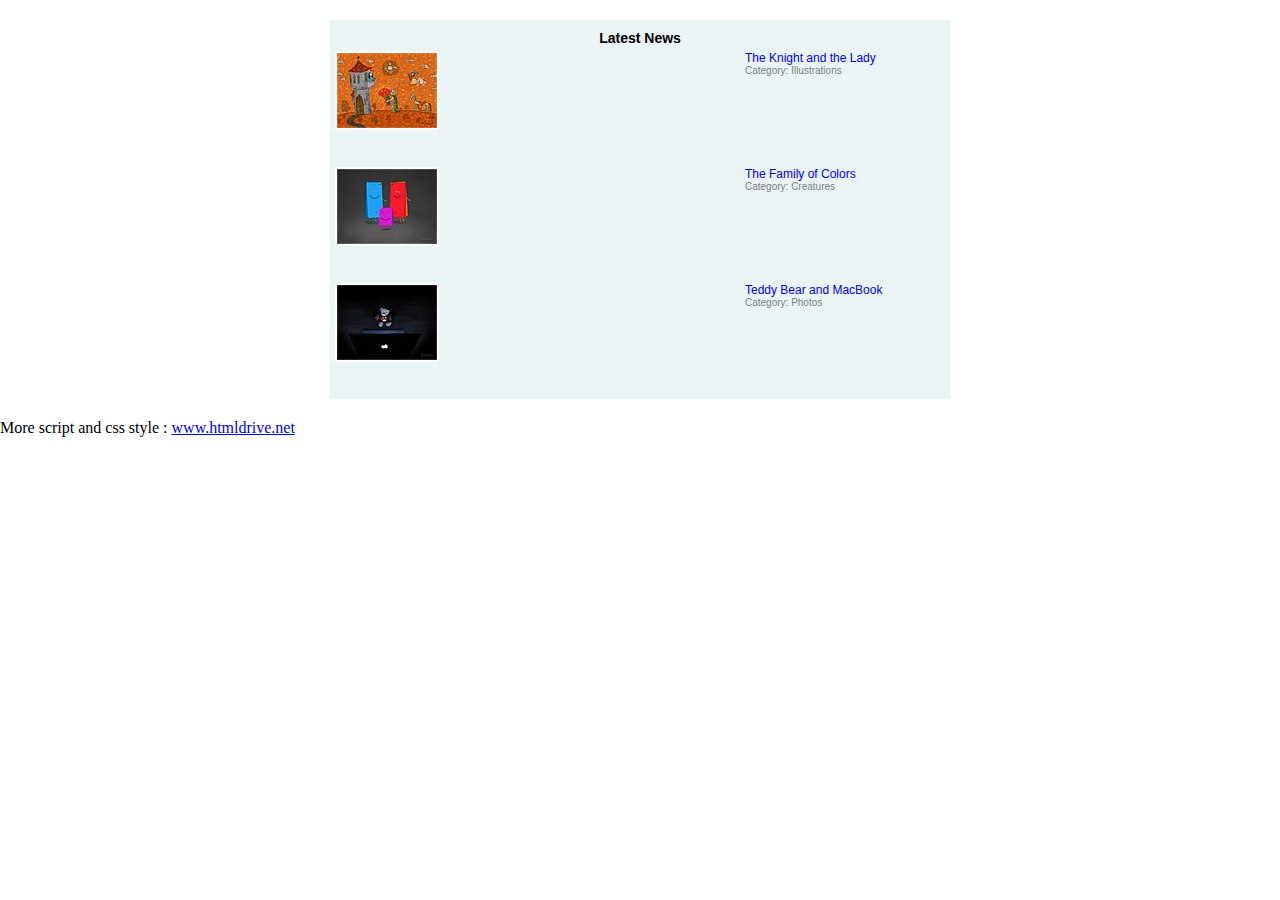
<file: old_site/comment_ticker/index.htm>
<html>
<head>
<link rel="stylesheet" href="style.css" type="text/css" media="screen" />
<script src="jquery-latest.pack.js" type="text/javascript"></script>
<script src="jcarousellite_1.0.1c4.js" type="text/javascript"></script>
<script type="text/javascript">
$(function() {
	$(".newsticker-jcarousellite").jCarouselLite({
		vertical: true,
		hoverPause:true,
		visible: 3,
		auto:500,
		speed:1000
	});
});
</script>

</head>
<body>
<div id="newsticker-demo">    
    <div class="title">Latest News</div>
    <div class="newsticker-jcarousellite">
		<ul>
            <li>
				<div class="thumbnail">
					<img src="images/1.jpg">
				</div>
				<div class="info">
					<a href="http://www.vladstudio.com/wallpaper/?knight_lady">The Knight and the Lady</a>
					<span class="cat">Category: Illustrations</span>
				</div>
				<div class="clear"></div>
			</li>
			
            <li>
				<div class="thumbnail">
					<img src="images/2.jpg">
				</div>
				<div class="info">
					<a href="http://www.vladstudio.com/wallpaper/?family_of_colors">The Family of Colors</a>
					<span class="cat">Category: Creatures</span>
				</div>
				<div class="clear"></div>
			</li>
            <li>
				<div class="thumbnail">
					<img src="images/3.jpg">
				</div>
				<div class="info">
					<a href="http://www.vladstudio.com/wallpaper/?teddybear_mac">Teddy Bear and MacBook</a>
					<span class="cat">Category: Photos</span>
				</div>
				<div class="clear"></div>
			</li>
			<li>
				<div class="thumbnail">
					<img src="images/4.jpg">
				</div>
				<div class="info">
					<a href="http://www.vladstudio.com/wallpaper/?rainbow_butterfly">Rainbow Butterfly</a>
					<span class="cat">Category: Abstract art</span>
				</div>
				<div class="clear"></div>
			</li>
			<li>
				<div class="thumbnail">
					<img src="images/5.jpg">
				</div>
				<div class="info">
					<a href="http://www.vladstudio.com/wallpaper/?space_travel">Space Travel</a>
					<span class="cat">Category: Abstract art</span>
				</div>
				<div class="clear"></div>
			</li>
			<li>
				<div class="thumbnail">
					<img src="images/6.jpg">
				</div>
				<div class="info">
					<a href="http://www.vladstudio.com/wallpaper/?traveling_tree">The Traveling Tree</a>
					<span class="cat">Category: Creatures</span>
				</div>
				<div class="clear"></div>
			</li>
        </ul>
    </div>
    
</div>

More script and css style
: <a href="http://www.htmldrive.net/" title="HTML DRIVE - Free DHMTL Scripts,Jquery plugins,Javascript,CSS,CSS3,Html5 Library">www.htmldrive.net </a>

</body>
</html>
</file>
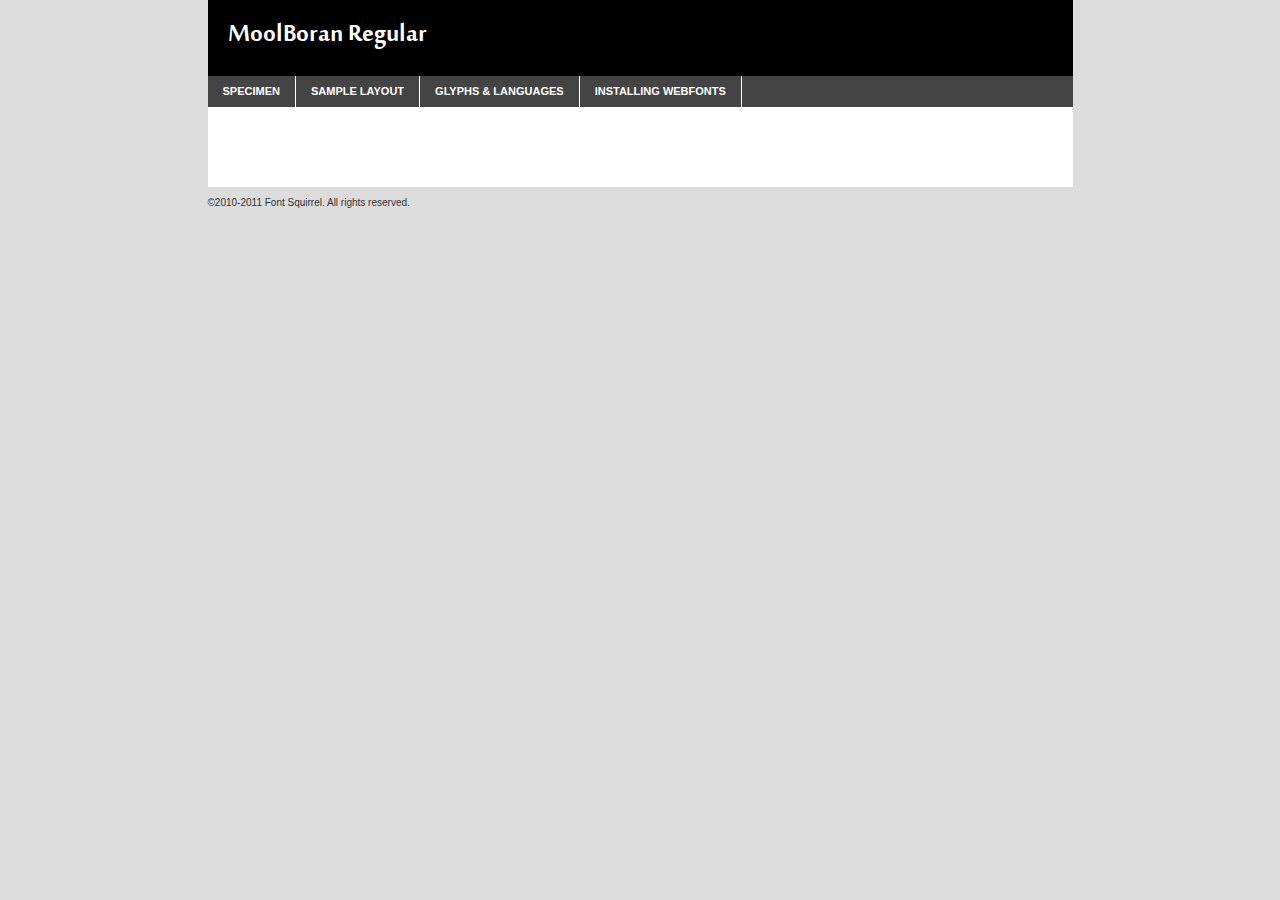
<file: old_site/fonts/moolboran-demo.html>
<!DOCTYPE html PUBLIC "-//W3C//DTD XHTML 1.0 Transitional//EN"
	"http://www.w3.org/TR/xhtml1/DTD/xhtml1-transitional.dtd">

<html xmlns="http://www.w3.org/1999/xhtml" xml:lang="en" lang="en">
<head>
	<meta http-equiv="Content-Type" content="text/html; charset=utf-8" />
	<script src="http://ajax.googleapis.com/ajax/libs/jquery/1.7.2/jquery.min.js" type="text/javascript" charset="utf-8"></script>
	<script src="specimen_files/easytabs.js" type="text/javascript" charset="utf-8"></script>
	<link rel="stylesheet" href="specimen_files/specimen_stylesheet.css" type="text/css" charset="utf-8" />
	<link rel="stylesheet" href="stylesheet.css" type="text/css" charset="utf-8" />

	<style type="text/css">
					body{
				font-family: 'moolboranregular';
							}
		</style>

	<title>MoolBoran Regular Specimen</title>
	
	
	<script type="text/javascript" charset="utf-8">
		$(document).ready(function() {
			$('#container').easyTabs({defaultContent:1});
		});
	</script>
</head>

<body>
<div id="container">
	<div id="header">
		MoolBoran Regular	</div>
	<ul class="tabs">
		<li><a href="#specimen">Specimen</a></li>
		<li><a href="#layout">Sample Layout</a></li>
				<li><a href="#glyphs">Glyphs &amp; Languages</a></li>
		<li><a href="#installing">Installing Webfonts</a></li>
		
	</ul>
	
	<div id="main_content">

		
			<div id="specimen">
		
				<div class="section">
					<div class="grid12 firstcol">
						<div class="huge">AaBb</div>
					</div>
				</div>
		
				<div class="section">
					<div class="glyph_range">A&#x200B;B&#x200b;C&#x200b;D&#x200b;E&#x200b;F&#x200b;G&#x200b;H&#x200b;I&#x200b;J&#x200b;K&#x200b;L&#x200b;M&#x200b;N&#x200b;O&#x200b;P&#x200b;Q&#x200b;R&#x200b;S&#x200b;T&#x200b;U&#x200b;V&#x200b;W&#x200b;X&#x200b;Y&#x200b;Z&#x200b;a&#x200b;b&#x200b;c&#x200b;d&#x200b;e&#x200b;f&#x200b;g&#x200b;h&#x200b;i&#x200b;j&#x200b;k&#x200b;l&#x200b;m&#x200b;n&#x200b;o&#x200b;p&#x200b;q&#x200b;r&#x200b;s&#x200b;t&#x200b;u&#x200b;v&#x200b;w&#x200b;x&#x200b;y&#x200b;z&#x200b;1&#x200b;2&#x200b;3&#x200b;4&#x200b;5&#x200b;6&#x200b;7&#x200b;8&#x200b;9&#x200b;0&#x200b;&amp;&#x200b;.&#x200b;,&#x200b;?&#x200b;!&#x200b;&#64;&#x200b;(&#x200b;)&#x200b;#&#x200b;$&#x200b;%&#x200b;*&#x200b;+&#x200b;-&#x200b;=&#x200b;:&#x200b;;</div>
				</div>
				<div class="section">
					<div class="grid12 firstcol">
						<table class="sample_table">
							<tr><td>10</td><td class="size10">abcdefghijklmnopqrstuvwxyzABCDEFGHIJKLMNOPQRSTUVWXYZ0123456789abcdefghijklmnopqrstuvwxyzABCDEFGHIJKLMNOPQRSTUVWXYZ0123456789abcdefghijklmnopqrstuvwxyzABCDEFGHIJKLMNOPQRSTUVWXYZ</td></tr>
							<tr><td>11</td><td class="size11">abcdefghijklmnopqrstuvwxyzABCDEFGHIJKLMNOPQRSTUVWXYZ0123456789abcdefghijklmnopqrstuvwxyzABCDEFGHIJKLMNOPQRSTUVWXYZ0123456789abcdefghijklmnopqrstuvwxyzABCDEFGHIJKLMNOPQRSTUVWXYZ</td></tr>
							<tr><td>12</td><td class="size12">abcdefghijklmnopqrstuvwxyzABCDEFGHIJKLMNOPQRSTUVWXYZ0123456789abcdefghijklmnopqrstuvwxyzABCDEFGHIJKLMNOPQRSTUVWXYZ0123456789abcdefghijklmnopqrstuvwxyzABCDEFGHIJKLMNOPQRSTUVWXYZ</td></tr>
							<tr><td>13</td><td class="size13">abcdefghijklmnopqrstuvwxyzABCDEFGHIJKLMNOPQRSTUVWXYZ0123456789abcdefghijklmnopqrstuvwxyzABCDEFGHIJKLMNOPQRSTUVWXYZ0123456789abcdefghijklmnopqrstuvwxyzABCDEFGHIJKLMNOPQRSTUVWXYZ</td></tr>
							<tr><td>14</td><td class="size14">abcdefghijklmnopqrstuvwxyzABCDEFGHIJKLMNOPQRSTUVWXYZ0123456789abcdefghijklmnopqrstuvwxyzABCDEFGHIJKLMNOPQRSTUVWXYZ0123456789abcdefghijklmnopqrstuvwxyzABCDEFGHIJKLMNOPQRSTUVWXYZ</td></tr>
							<tr><td>16</td><td class="size16">abcdefghijklmnopqrstuvwxyzABCDEFGHIJKLMNOPQRSTUVWXYZ0123456789abcdefghijklmnopqrstuvwxyzABCDEFGHIJKLMNOPQRSTUVWXYZ</td></tr>
							<tr><td>18</td><td class="size18">abcdefghijklmnopqrstuvwxyzABCDEFGHIJKLMNOPQRSTUVWXYZ0123456789abcdefghijklmnopqrstuvwxyzABCDEFGHIJKLMNOPQRSTUVWXYZ</td></tr>
							<tr><td>20</td><td class="size20">abcdefghijklmnopqrstuvwxyzABCDEFGHIJKLMNOPQRSTUVWXYZ0123456789abcdefghijklmnopqrstuvwxyzABCDEFGHIJKLMNOPQRSTUVWXYZ</td></tr>
							<tr><td>24</td><td class="size24">abcdefghijklmnopqrstuvwxyzABCDEFGHIJKLMNOPQRSTUVWXYZ0123456789abcdefghijklmnopqrstuvwxyzABCDEFGHIJKLMNOPQRSTUVWXYZ</td></tr>
							<tr><td>30</td><td class="size30">abcdefghijklmnopqrstuvwxyzABCDEFGHIJKLMNOPQRSTUVWXYZ0123456789abcdefghijklmnopqrstuvwxyzABCDEFGHIJKLMNOPQRSTUVWXYZ</td></tr>
							<tr><td>36</td><td class="size36">abcdefghijklmnopqrstuvwxyzABCDEFGHIJKLMNOPQRSTUVWXYZ0123456789abcdefghijklmnopqrstuvwxyzABCDEFGHIJKLMNOPQRSTUVWXYZ</td></tr>
							<tr><td>48</td><td class="size48">abcdefghijklmnopqrstuvwxyzABCDEFGHIJKLMNOPQRSTUVWXYZ0123456789abcdefghijklmnopqrstuvwxyzABCDEFGHIJKLMNOPQRSTUVWXYZ</td></tr>
							<tr><td>60</td><td class="size60">abcdefghijklmnopqrstuvwxyzABCDEFGHIJKLMNOPQRSTUVWXYZ0123456789abcdefghijklmnopqrstuvwxyzABCDEFGHIJKLMNOPQRSTUVWXYZ</td></tr>
							<tr><td>72</td><td class="size72">abcdefghijklmnopqrstuvwxyzABCDEFGHIJKLMNOPQRSTUVWXYZ0123456789abcdefghijklmnopqrstuvwxyzABCDEFGHIJKLMNOPQRSTUVWXYZ</td></tr>
							<tr><td>90</td><td class="size90">abcdefghijklmnopqrstuvwxyzABCDEFGHIJKLMNOPQRSTUVWXYZ0123456789abcdefghijklmnopqrstuvwxyzABCDEFGHIJKLMNOPQRSTUVWXYZ</td></tr>
						</table>
				
					</div>
			
				</div>
		
		
		
								<div class="section" id="bodycomparison">


										<div id="xheight">
				<div class="fontbody">&#x25FC;&#x25FC;&#x25FC;&#x25FC;&#x25FC;&#x25FC;&#x25FC;&#x25FC;&#x25FC;&#x25FC;&#x25FC;&#x25FC;&#x25FC;&#x25FC;&#x25FC;&#x25FC;&#x25FC;&#x25FC;&#x25FC;&#x25FC;&#x25FC;&#x25FC;&#x25FC;&#x25FC;&#x25FC;&#x25FC;&#x25FC;&#x25FC;&#x25FC;&#x25FC;&#x25FC;&#x25FC;&#x25FC;&#x25FC;&#x25FC;&#x25FC;&#x25FC;&#x25FC;&#x25FC;&#x25FC;&#x25FC;&#x25FC;&#x25FC;&#x25FC;&#x25FC;&#x25FC;&#x25FC;&#x25FC;&#x25FC;&#x25FC;&#x25FC;&#x25FC;&#x25FC;&#x25FC;&#x25FC;&#x25FC;&#x25FC;&#x25FC;&#x25FC;&#x25FC;&#x25FC;&#x25FC;&#x25FC;&#x25FC;&#x25FC;&#x25FC;&#x25FC;&#x25FC;&#x25FC;&#x25FC;&#x25FC;&#x25FC;&#x25FC;&#x25FC;&#x25FC;&#x25FC;&#x25FC;&#x25FC;&#x25FC;&#x25FC;&#x25FC;&#x25FC;&#x25FC;&#x25FC;&#x25FC;&#x25FC;&#x25FC;&#x25FC;&#x25FC;&#x25FC;&#x25FC;&#x25FC;&#x25FC;&#x25FC;&#x25FC;&#x25FC;&#x25FC;&#x25FC;&#x25FC;body</div><div class="arialbody">body</div><div class="verdanabody">body</div><div class="georgiabody">body</div></div>
										<div class="fontbody" style="z-index:1">
											body<span>MoolBoran Regular</span>
										</div>
										<div class="arialbody" style="z-index:1">
											body<span>Arial</span>
										</div>
										<div class="verdanabody" style="z-index:1">
											body<span>Verdana</span>
										</div>
										<div class="georgiabody" style="z-index:1">
											body<span>Georgia</span>
										</div>



								</div>
		
		
				<div class="section psample psample_row1" id="">
					
					<div class="grid2 firstcol">
						<p class="size10"><span>10.</span>Aenean lacinia bibendum nulla sed consectetur. Fusce dapibus, tellus ac cursus commodo, tortor mauris condimentum nibh, ut fermentum massa justo sit amet risus. Nullam id dolor id nibh ultricies vehicula ut id elit. Cum sociis natoque penatibus et magnis dis parturient montes, nascetur ridiculus mus. Nulla vitae elit libero, a pharetra augue.</p>
			
					</div>
					<div class="grid3">
						<p class="size11"><span>11.</span>Aenean lacinia bibendum nulla sed consectetur. Fusce dapibus, tellus ac cursus commodo, tortor mauris condimentum nibh, ut fermentum massa justo sit amet risus. Nullam id dolor id nibh ultricies vehicula ut id elit. Cum sociis natoque penatibus et magnis dis parturient montes, nascetur ridiculus mus. Nulla vitae elit libero, a pharetra augue.</p>
			
					</div>
					<div class="grid3">
						<p class="size12"><span>12.</span>Aenean lacinia bibendum nulla sed consectetur. Fusce dapibus, tellus ac cursus commodo, tortor mauris condimentum nibh, ut fermentum massa justo sit amet risus. Nullam id dolor id nibh ultricies vehicula ut id elit. Cum sociis natoque penatibus et magnis dis parturient montes, nascetur ridiculus mus. Nulla vitae elit libero, a pharetra augue.</p>
			
					</div>
					<div class="grid4">
						<p class="size13"><span>13.</span>Aenean lacinia bibendum nulla sed consectetur. Fusce dapibus, tellus ac cursus commodo, tortor mauris condimentum nibh, ut fermentum massa justo sit amet risus. Nullam id dolor id nibh ultricies vehicula ut id elit. Cum sociis natoque penatibus et magnis dis parturient montes, nascetur ridiculus mus. Nulla vitae elit libero, a pharetra augue.</p>
			
					</div>
					<div class="white_blend"></div>
					
				</div>
				<div class="section psample psample_row2" id="">
					<div class="grid3 firstcol">
						<p class="size14"><span>14.</span>Aenean lacinia bibendum nulla sed consectetur. Fusce dapibus, tellus ac cursus commodo, tortor mauris condimentum nibh, ut fermentum massa justo sit amet risus. Nullam id dolor id nibh ultricies vehicula ut id elit. Cum sociis natoque penatibus et magnis dis parturient montes, nascetur ridiculus mus. Nulla vitae elit libero, a pharetra augue.</p>
			
					</div>
					<div class="grid4">
						<p class="size16"><span>16.</span>Aenean lacinia bibendum nulla sed consectetur. Fusce dapibus, tellus ac cursus commodo, tortor mauris condimentum nibh, ut fermentum massa justo sit amet risus. Nullam id dolor id nibh ultricies vehicula ut id elit. Cum sociis natoque penatibus et magnis dis parturient montes, nascetur ridiculus mus. Nulla vitae elit libero, a pharetra augue.</p>
			
					</div>
					<div class="grid5">
						<p class="size18"><span>18.</span>Aenean lacinia bibendum nulla sed consectetur. Fusce dapibus, tellus ac cursus commodo, tortor mauris condimentum nibh, ut fermentum massa justo sit amet risus. Nullam id dolor id nibh ultricies vehicula ut id elit. Cum sociis natoque penatibus et magnis dis parturient montes, nascetur ridiculus mus. Nulla vitae elit libero, a pharetra augue.</p>
			
					</div>

					<div class="white_blend"></div>

				</div>
				
				<div class="section psample psample_row3" id="">
					<div class="grid5 firstcol">
						<p class="size20"><span>20.</span>Aenean lacinia bibendum nulla sed consectetur. Fusce dapibus, tellus ac cursus commodo, tortor mauris condimentum nibh, ut fermentum massa justo sit amet risus. Nullam id dolor id nibh ultricies vehicula ut id elit. Cum sociis natoque penatibus et magnis dis parturient montes, nascetur ridiculus mus. Nulla vitae elit libero, a pharetra augue.</p>
					</div>
					<div class="grid7">
						<p class="size24"><span>24.</span>Aenean lacinia bibendum nulla sed consectetur. Fusce dapibus, tellus ac cursus commodo, tortor mauris condimentum nibh, ut fermentum massa justo sit amet risus. Nullam id dolor id nibh ultricies vehicula ut id elit. Cum sociis natoque penatibus et magnis dis parturient montes, nascetur ridiculus mus. Nulla vitae elit libero, a pharetra augue.</p>
					</div>
					
					<div class="white_blend"></div>
					
				</div>
				
				<div class="section psample psample_row4" id="">
					<div class="grid12 firstcol">
						<p class="size30"><span>30.</span>Aenean lacinia bibendum nulla sed consectetur. Fusce dapibus, tellus ac cursus commodo, tortor mauris condimentum nibh, ut fermentum massa justo sit amet risus. Nullam id dolor id nibh ultricies vehicula ut id elit. Cum sociis natoque penatibus et magnis dis parturient montes, nascetur ridiculus mus. Nulla vitae elit libero, a pharetra augue.</p>
					</div>
					<div class="white_blend"></div>
					
				</div>
				
				
				
				<div class="section psample psample_row1 fullreverse">
					<div class="grid2 firstcol">
						<p class="size10"><span>10.</span>Aenean lacinia bibendum nulla sed consectetur. Fusce dapibus, tellus ac cursus commodo, tortor mauris condimentum nibh, ut fermentum massa justo sit amet risus. Nullam id dolor id nibh ultricies vehicula ut id elit. Cum sociis natoque penatibus et magnis dis parturient montes, nascetur ridiculus mus. Nulla vitae elit libero, a pharetra augue.</p>
			
					</div>
					<div class="grid3">
						<p class="size11"><span>11.</span>Aenean lacinia bibendum nulla sed consectetur. Fusce dapibus, tellus ac cursus commodo, tortor mauris condimentum nibh, ut fermentum massa justo sit amet risus. Nullam id dolor id nibh ultricies vehicula ut id elit. Cum sociis natoque penatibus et magnis dis parturient montes, nascetur ridiculus mus. Nulla vitae elit libero, a pharetra augue.</p>
			
					</div>
					<div class="grid3">
						<p class="size12"><span>12.</span>Aenean lacinia bibendum nulla sed consectetur. Fusce dapibus, tellus ac cursus commodo, tortor mauris condimentum nibh, ut fermentum massa justo sit amet risus. Nullam id dolor id nibh ultricies vehicula ut id elit. Cum sociis natoque penatibus et magnis dis parturient montes, nascetur ridiculus mus. Nulla vitae elit libero, a pharetra augue.</p>
			
					</div>
					<div class="grid4">
						<p class="size13"><span>13.</span>Aenean lacinia bibendum nulla sed consectetur. Fusce dapibus, tellus ac cursus commodo, tortor mauris condimentum nibh, ut fermentum massa justo sit amet risus. Nullam id dolor id nibh ultricies vehicula ut id elit. Cum sociis natoque penatibus et magnis dis parturient montes, nascetur ridiculus mus. Nulla vitae elit libero, a pharetra augue.</p>
			
					</div>
					<div class="black_blend"></div>
					
				</div>
				
				<div class="section psample psample_row2 fullreverse">
					<div class="grid3 firstcol">
						<p class="size14"><span>14.</span>Aenean lacinia bibendum nulla sed consectetur. Fusce dapibus, tellus ac cursus commodo, tortor mauris condimentum nibh, ut fermentum massa justo sit amet risus. Nullam id dolor id nibh ultricies vehicula ut id elit. Cum sociis natoque penatibus et magnis dis parturient montes, nascetur ridiculus mus. Nulla vitae elit libero, a pharetra augue.</p>
			
					</div>
					<div class="grid4">
						<p class="size16"><span>16.</span>Aenean lacinia bibendum nulla sed consectetur. Fusce dapibus, tellus ac cursus commodo, tortor mauris condimentum nibh, ut fermentum massa justo sit amet risus. Nullam id dolor id nibh ultricies vehicula ut id elit. Cum sociis natoque penatibus et magnis dis parturient montes, nascetur ridiculus mus. Nulla vitae elit libero, a pharetra augue.</p>
			
					</div>
					<div class="grid5">
						<p class="size18"><span>18.</span>Aenean lacinia bibendum nulla sed consectetur. Fusce dapibus, tellus ac cursus commodo, tortor mauris condimentum nibh, ut fermentum massa justo sit amet risus. Nullam id dolor id nibh ultricies vehicula ut id elit. Cum sociis natoque penatibus et magnis dis parturient montes, nascetur ridiculus mus. Nulla vitae elit libero, a pharetra augue.</p>
			
					</div>
					<div class="black_blend"></div>

				</div>
				
				<div class="section psample fullreverse psample_row3" id="">
					<div class="grid5 firstcol">
						<p class="size20"><span>20.</span>Aenean lacinia bibendum nulla sed consectetur. Fusce dapibus, tellus ac cursus commodo, tortor mauris condimentum nibh, ut fermentum massa justo sit amet risus. Nullam id dolor id nibh ultricies vehicula ut id elit. Cum sociis natoque penatibus et magnis dis parturient montes, nascetur ridiculus mus. Nulla vitae elit libero, a pharetra augue.</p>
					</div>
					<div class="grid7">
						<p class="size24"><span>24.</span>Aenean lacinia bibendum nulla sed consectetur. Fusce dapibus, tellus ac cursus commodo, tortor mauris condimentum nibh, ut fermentum massa justo sit amet risus. Nullam id dolor id nibh ultricies vehicula ut id elit. Cum sociis natoque penatibus et magnis dis parturient montes, nascetur ridiculus mus. Nulla vitae elit libero, a pharetra augue.</p>
					</div>
					
					<div class="black_blend"></div>
					
				</div>
				
				<div class="section psample fullreverse psample_row4" id="" style="border-bottom: 20px #000 solid;">
					<div class="grid12 firstcol">
						<p class="size30"><span>30.</span>Aenean lacinia bibendum nulla sed consectetur. Fusce dapibus, tellus ac cursus commodo, tortor mauris condimentum nibh, ut fermentum massa justo sit amet risus. Nullam id dolor id nibh ultricies vehicula ut id elit. Cum sociis natoque penatibus et magnis dis parturient montes, nascetur ridiculus mus. Nulla vitae elit libero, a pharetra augue.</p>
					</div>
					<div class="black_blend"></div>
					
				</div>
				
				
				
				
			</div>
			
			<div id="layout">
				
				<div class="section">
					
					<div class="grid12 firstcol">
						<h1>Lorem Ipsum Dolor</h1>
						<h2>Etiam porta sem malesuada magna mollis euismod</h2>
						
						<p class="byline">By <a href="#link">Aenean Lacinia</a></p>
					</div>
				</div>
				<div class="section">
					<div class="grid8 firstcol">
						<p class="large">Donec sed odio dui. Morbi leo risus, porta ac consectetur ac, vestibulum at eros. Fusce dapibus, tellus ac cursus commodo, tortor mauris condimentum nibh, ut fermentum massa justo sit amet risus. </p>

						
						<h3>Pellentesque ornare sem</h3>

						<p>Maecenas sed diam eget risus varius blandit sit amet non magna. Maecenas faucibus mollis interdum. Donec ullamcorper nulla non metus auctor fringilla. Nullam id dolor id nibh ultricies vehicula ut id elit. Nullam id dolor id nibh ultricies vehicula ut id elit. </p>

						<p>Aenean eu leo quam. Pellentesque ornare sem lacinia quam venenatis vestibulum. Lorem ipsum dolor sit amet, consectetur adipiscing elit. Cum sociis natoque penatibus et magnis dis parturient montes, nascetur ridiculus mus. </p>

						<p>Nulla vitae elit libero, a pharetra augue. Praesent commodo cursus magna, vel scelerisque nisl consectetur et. Aenean lacinia bibendum nulla sed consectetur. </p>

						<p>Nullam quis risus eget urna mollis ornare vel eu leo. Nullam quis risus eget urna mollis ornare vel eu leo. Maecenas sed diam eget risus varius blandit sit amet non magna. Donec ullamcorper nulla non metus auctor fringilla. </p>

						<h3>Cras mattis consectetur</h3>

						<p>Aenean eu leo quam. Pellentesque ornare sem lacinia quam venenatis vestibulum. Aenean lacinia bibendum nulla sed consectetur. Integer posuere erat a ante venenatis dapibus posuere velit aliquet. Cras mattis consectetur purus sit amet fermentum. </p>

						<p>Nullam id dolor id nibh ultricies vehicula ut id elit. Nullam quis risus eget urna mollis ornare vel eu leo. Cras mattis consectetur purus sit amet fermentum.</p>
					</div>
					
					<div class="grid4 sidebar">
						
						<div class="box reverse">
							<p class="last">Nullam quis risus eget urna mollis ornare vel eu leo. Donec ullamcorper nulla non metus auctor fringilla. Cras mattis consectetur purus sit amet fermentum. Sed posuere consectetur est at lobortis. Lorem ipsum dolor sit amet, consectetur adipiscing elit. </p>
						</div>
						
						<p class="caption">Maecenas sed diam eget risus varius.</p>

						<p>Vestibulum id ligula porta felis euismod semper. Integer posuere erat a ante venenatis dapibus posuere velit aliquet. Vestibulum id ligula porta felis euismod semper. Sed posuere consectetur est at lobortis. Maecenas sed diam eget risus varius blandit sit amet non magna. Fusce dapibus, tellus ac cursus commodo, tortor mauris condimentum nibh, ut fermentum massa justo sit amet risus. </p>

					

						<p>Duis mollis, est non commodo luctus, nisi erat porttitor ligula, eget lacinia odio sem nec elit. Aenean lacinia bibendum nulla sed consectetur. Vivamus sagittis lacus vel augue laoreet rutrum faucibus dolor auctor. Aenean lacinia bibendum nulla sed consectetur. Nullam quis risus eget urna mollis ornare vel eu leo. </p>

						<p>Praesent commodo cursus magna, vel scelerisque nisl consectetur et. Donec ullamcorper nulla non metus auctor fringilla. Maecenas faucibus mollis interdum. Fusce dapibus, tellus ac cursus commodo, tortor mauris condimentum nibh, ut fermentum massa justo sit amet risus. </p>

					</div>
				</div>
				
			</div>


			



		<div id="glyphs">
			<div class="section">
				<div class="grid12 firstcol">
			
				<h1>Language Support</h1>
				<p>The subset of MoolBoran Regular in this kit supports the following languages:<br />
			
					Albanian, Basque, Breton, Chamorro, Danish, Dutch, English, Faroese, Finnish, French, Frisian, Galician, German, Icelandic, Italian, Malagasy, Norwegian, Portuguese, Spanish, Swedish				</p>
				<h1>Glyph Chart</h1>
				<p>The subset of MoolBoran Regular in this kit includes all the glyphs listed below. Unicode entities are included above each glyph to help you insert individual characters into your layout.</p>
				<div id="glyph_chart">
			
																														 <div><p>&amp;#13;</p>&#13;</div>
																				 <div><p>&amp;#32;</p>&#32;</div>
																				 <div><p>&amp;#33;</p>&#33;</div>
																				 <div><p>&amp;#34;</p>&#34;</div>
																				 <div><p>&amp;#35;</p>&#35;</div>
																				 <div><p>&amp;#36;</p>&#36;</div>
																				 <div><p>&amp;#37;</p>&#37;</div>
																				 <div><p>&amp;#38;</p>&#38;</div>
																				 <div><p>&amp;#39;</p>&#39;</div>
																				 <div><p>&amp;#40;</p>&#40;</div>
																				 <div><p>&amp;#41;</p>&#41;</div>
																				 <div><p>&amp;#42;</p>&#42;</div>
																				 <div><p>&amp;#43;</p>&#43;</div>
																				 <div><p>&amp;#44;</p>&#44;</div>
																				 <div><p>&amp;#45;</p>&#45;</div>
																				 <div><p>&amp;#46;</p>&#46;</div>
																				 <div><p>&amp;#47;</p>&#47;</div>
																				 <div><p>&amp;#48;</p>&#48;</div>
																				 <div><p>&amp;#49;</p>&#49;</div>
																				 <div><p>&amp;#50;</p>&#50;</div>
																				 <div><p>&amp;#51;</p>&#51;</div>
																				 <div><p>&amp;#52;</p>&#52;</div>
																				 <div><p>&amp;#53;</p>&#53;</div>
																				 <div><p>&amp;#54;</p>&#54;</div>
																				 <div><p>&amp;#55;</p>&#55;</div>
																				 <div><p>&amp;#56;</p>&#56;</div>
																				 <div><p>&amp;#57;</p>&#57;</div>
																				 <div><p>&amp;#58;</p>&#58;</div>
																				 <div><p>&amp;#59;</p>&#59;</div>
																				 <div><p>&amp;#60;</p>&#60;</div>
																				 <div><p>&amp;#61;</p>&#61;</div>
																				 <div><p>&amp;#62;</p>&#62;</div>
																				 <div><p>&amp;#63;</p>&#63;</div>
																				 <div><p>&amp;#64;</p>&#64;</div>
																				 <div><p>&amp;#65;</p>&#65;</div>
																				 <div><p>&amp;#66;</p>&#66;</div>
																				 <div><p>&amp;#67;</p>&#67;</div>
																				 <div><p>&amp;#68;</p>&#68;</div>
																				 <div><p>&amp;#69;</p>&#69;</div>
																				 <div><p>&amp;#70;</p>&#70;</div>
																				 <div><p>&amp;#71;</p>&#71;</div>
																				 <div><p>&amp;#72;</p>&#72;</div>
																				 <div><p>&amp;#73;</p>&#73;</div>
																				 <div><p>&amp;#74;</p>&#74;</div>
																				 <div><p>&amp;#75;</p>&#75;</div>
																				 <div><p>&amp;#76;</p>&#76;</div>
																				 <div><p>&amp;#77;</p>&#77;</div>
																				 <div><p>&amp;#78;</p>&#78;</div>
																				 <div><p>&amp;#79;</p>&#79;</div>
																				 <div><p>&amp;#80;</p>&#80;</div>
																				 <div><p>&amp;#81;</p>&#81;</div>
																				 <div><p>&amp;#82;</p>&#82;</div>
																				 <div><p>&amp;#83;</p>&#83;</div>
																				 <div><p>&amp;#84;</p>&#84;</div>
																				 <div><p>&amp;#85;</p>&#85;</div>
																				 <div><p>&amp;#86;</p>&#86;</div>
																				 <div><p>&amp;#87;</p>&#87;</div>
																				 <div><p>&amp;#88;</p>&#88;</div>
																				 <div><p>&amp;#89;</p>&#89;</div>
																				 <div><p>&amp;#90;</p>&#90;</div>
																				 <div><p>&amp;#91;</p>&#91;</div>
																				 <div><p>&amp;#92;</p>&#92;</div>
																				 <div><p>&amp;#93;</p>&#93;</div>
																				 <div><p>&amp;#94;</p>&#94;</div>
																				 <div><p>&amp;#95;</p>&#95;</div>
																				 <div><p>&amp;#96;</p>&#96;</div>
																				 <div><p>&amp;#97;</p>&#97;</div>
																				 <div><p>&amp;#98;</p>&#98;</div>
																				 <div><p>&amp;#99;</p>&#99;</div>
																				 <div><p>&amp;#100;</p>&#100;</div>
																				 <div><p>&amp;#101;</p>&#101;</div>
																				 <div><p>&amp;#102;</p>&#102;</div>
																				 <div><p>&amp;#103;</p>&#103;</div>
																				 <div><p>&amp;#104;</p>&#104;</div>
																				 <div><p>&amp;#105;</p>&#105;</div>
																				 <div><p>&amp;#106;</p>&#106;</div>
																				 <div><p>&amp;#107;</p>&#107;</div>
																				 <div><p>&amp;#108;</p>&#108;</div>
																				 <div><p>&amp;#109;</p>&#109;</div>
																				 <div><p>&amp;#110;</p>&#110;</div>
																				 <div><p>&amp;#111;</p>&#111;</div>
																				 <div><p>&amp;#112;</p>&#112;</div>
																				 <div><p>&amp;#113;</p>&#113;</div>
																				 <div><p>&amp;#114;</p>&#114;</div>
																				 <div><p>&amp;#115;</p>&#115;</div>
																				 <div><p>&amp;#116;</p>&#116;</div>
																				 <div><p>&amp;#117;</p>&#117;</div>
																				 <div><p>&amp;#118;</p>&#118;</div>
																				 <div><p>&amp;#119;</p>&#119;</div>
																				 <div><p>&amp;#120;</p>&#120;</div>
																				 <div><p>&amp;#121;</p>&#121;</div>
																				 <div><p>&amp;#122;</p>&#122;</div>
																				 <div><p>&amp;#123;</p>&#123;</div>
																				 <div><p>&amp;#124;</p>&#124;</div>
																				 <div><p>&amp;#125;</p>&#125;</div>
																				 <div><p>&amp;#126;</p>&#126;</div>
																				 <div><p>&amp;#160;</p>&#160;</div>
																				 <div><p>&amp;#161;</p>&#161;</div>
																				 <div><p>&amp;#162;</p>&#162;</div>
																				 <div><p>&amp;#163;</p>&#163;</div>
																				 <div><p>&amp;#164;</p>&#164;</div>
																				 <div><p>&amp;#165;</p>&#165;</div>
																				 <div><p>&amp;#166;</p>&#166;</div>
																				 <div><p>&amp;#167;</p>&#167;</div>
																				 <div><p>&amp;#168;</p>&#168;</div>
																				 <div><p>&amp;#169;</p>&#169;</div>
																				 <div><p>&amp;#170;</p>&#170;</div>
																				 <div><p>&amp;#171;</p>&#171;</div>
																				 <div><p>&amp;#172;</p>&#172;</div>
																				 <div><p>&amp;#173;</p>&#173;</div>
																				 <div><p>&amp;#174;</p>&#174;</div>
																				 <div><p>&amp;#175;</p>&#175;</div>
																				 <div><p>&amp;#176;</p>&#176;</div>
																				 <div><p>&amp;#177;</p>&#177;</div>
																				 <div><p>&amp;#178;</p>&#178;</div>
																				 <div><p>&amp;#179;</p>&#179;</div>
																				 <div><p>&amp;#180;</p>&#180;</div>
																				 <div><p>&amp;#181;</p>&#181;</div>
																				 <div><p>&amp;#182;</p>&#182;</div>
																				 <div><p>&amp;#183;</p>&#183;</div>
																				 <div><p>&amp;#184;</p>&#184;</div>
																				 <div><p>&amp;#185;</p>&#185;</div>
																				 <div><p>&amp;#186;</p>&#186;</div>
																				 <div><p>&amp;#187;</p>&#187;</div>
																				 <div><p>&amp;#188;</p>&#188;</div>
																				 <div><p>&amp;#189;</p>&#189;</div>
																				 <div><p>&amp;#190;</p>&#190;</div>
																				 <div><p>&amp;#191;</p>&#191;</div>
																				 <div><p>&amp;#192;</p>&#192;</div>
																				 <div><p>&amp;#193;</p>&#193;</div>
																				 <div><p>&amp;#194;</p>&#194;</div>
																				 <div><p>&amp;#195;</p>&#195;</div>
																				 <div><p>&amp;#196;</p>&#196;</div>
																				 <div><p>&amp;#197;</p>&#197;</div>
																				 <div><p>&amp;#198;</p>&#198;</div>
																				 <div><p>&amp;#199;</p>&#199;</div>
																				 <div><p>&amp;#200;</p>&#200;</div>
																				 <div><p>&amp;#201;</p>&#201;</div>
																				 <div><p>&amp;#202;</p>&#202;</div>
																				 <div><p>&amp;#203;</p>&#203;</div>
																				 <div><p>&amp;#204;</p>&#204;</div>
																				 <div><p>&amp;#205;</p>&#205;</div>
																				 <div><p>&amp;#206;</p>&#206;</div>
																				 <div><p>&amp;#207;</p>&#207;</div>
																				 <div><p>&amp;#208;</p>&#208;</div>
																				 <div><p>&amp;#209;</p>&#209;</div>
																				 <div><p>&amp;#210;</p>&#210;</div>
																				 <div><p>&amp;#211;</p>&#211;</div>
																				 <div><p>&amp;#212;</p>&#212;</div>
																				 <div><p>&amp;#213;</p>&#213;</div>
																				 <div><p>&amp;#214;</p>&#214;</div>
																				 <div><p>&amp;#215;</p>&#215;</div>
																				 <div><p>&amp;#216;</p>&#216;</div>
																				 <div><p>&amp;#217;</p>&#217;</div>
																				 <div><p>&amp;#218;</p>&#218;</div>
																				 <div><p>&amp;#219;</p>&#219;</div>
																				 <div><p>&amp;#220;</p>&#220;</div>
																				 <div><p>&amp;#221;</p>&#221;</div>
																				 <div><p>&amp;#222;</p>&#222;</div>
																				 <div><p>&amp;#223;</p>&#223;</div>
																				 <div><p>&amp;#224;</p>&#224;</div>
																				 <div><p>&amp;#225;</p>&#225;</div>
																				 <div><p>&amp;#226;</p>&#226;</div>
																				 <div><p>&amp;#227;</p>&#227;</div>
																				 <div><p>&amp;#228;</p>&#228;</div>
																				 <div><p>&amp;#229;</p>&#229;</div>
																				 <div><p>&amp;#230;</p>&#230;</div>
																				 <div><p>&amp;#231;</p>&#231;</div>
																				 <div><p>&amp;#232;</p>&#232;</div>
																				 <div><p>&amp;#233;</p>&#233;</div>
																				 <div><p>&amp;#234;</p>&#234;</div>
																				 <div><p>&amp;#235;</p>&#235;</div>
																				 <div><p>&amp;#236;</p>&#236;</div>
																				 <div><p>&amp;#237;</p>&#237;</div>
																				 <div><p>&amp;#238;</p>&#238;</div>
																				 <div><p>&amp;#239;</p>&#239;</div>
																				 <div><p>&amp;#240;</p>&#240;</div>
																				 <div><p>&amp;#241;</p>&#241;</div>
																				 <div><p>&amp;#242;</p>&#242;</div>
																				 <div><p>&amp;#243;</p>&#243;</div>
																				 <div><p>&amp;#244;</p>&#244;</div>
																				 <div><p>&amp;#245;</p>&#245;</div>
																				 <div><p>&amp;#246;</p>&#246;</div>
																				 <div><p>&amp;#247;</p>&#247;</div>
																				 <div><p>&amp;#248;</p>&#248;</div>
																				 <div><p>&amp;#249;</p>&#249;</div>
																				 <div><p>&amp;#250;</p>&#250;</div>
																				 <div><p>&amp;#251;</p>&#251;</div>
																				 <div><p>&amp;#252;</p>&#252;</div>
																				 <div><p>&amp;#253;</p>&#253;</div>
																				 <div><p>&amp;#254;</p>&#254;</div>
																				 <div><p>&amp;#255;</p>&#255;</div>
																				 <div><p>&amp;#338;</p>&#338;</div>
																				 <div><p>&amp;#339;</p>&#339;</div>
																				 <div><p>&amp;#376;</p>&#376;</div>
																				 <div><p>&amp;#710;</p>&#710;</div>
																				 <div><p>&amp;#732;</p>&#732;</div>
																				 <div><p>&amp;#8192;</p>&#8192;</div>
																				 <div><p>&amp;#8193;</p>&#8193;</div>
																				 <div><p>&amp;#8194;</p>&#8194;</div>
																				 <div><p>&amp;#8195;</p>&#8195;</div>
																				 <div><p>&amp;#8196;</p>&#8196;</div>
																				 <div><p>&amp;#8197;</p>&#8197;</div>
																				 <div><p>&amp;#8198;</p>&#8198;</div>
																				 <div><p>&amp;#8199;</p>&#8199;</div>
																				 <div><p>&amp;#8200;</p>&#8200;</div>
																				 <div><p>&amp;#8201;</p>&#8201;</div>
																				 <div><p>&amp;#8202;</p>&#8202;</div>
																				 <div><p>&amp;#8208;</p>&#8208;</div>
																				 <div><p>&amp;#8209;</p>&#8209;</div>
																				 <div><p>&amp;#8210;</p>&#8210;</div>
																				 <div><p>&amp;#8211;</p>&#8211;</div>
																				 <div><p>&amp;#8212;</p>&#8212;</div>
																				 <div><p>&amp;#8216;</p>&#8216;</div>
																				 <div><p>&amp;#8217;</p>&#8217;</div>
																				 <div><p>&amp;#8218;</p>&#8218;</div>
																				 <div><p>&amp;#8220;</p>&#8220;</div>
																				 <div><p>&amp;#8221;</p>&#8221;</div>
																				 <div><p>&amp;#8222;</p>&#8222;</div>
																				 <div><p>&amp;#8226;</p>&#8226;</div>
																				 <div><p>&amp;#8230;</p>&#8230;</div>
																				 <div><p>&amp;#8239;</p>&#8239;</div>
																				 <div><p>&amp;#8249;</p>&#8249;</div>
																				 <div><p>&amp;#8250;</p>&#8250;</div>
																				 <div><p>&amp;#8287;</p>&#8287;</div>
																				 <div><p>&amp;#8364;</p>&#8364;</div>
																				 <div><p>&amp;#8482;</p>&#8482;</div>
																				 <div><p>&amp;#9724;</p>&#9724;</div>
																				 <div><p>&amp;#64257;</p>&#64257;</div>
																				 <div><p>&amp;#64258;</p>&#64258;</div>
																												</div>	
				</div>
		
		
			</div>
		</div>
		
		
		<div id="specs">
			
		</div>
	
		<div id="installing">
			<div class="section">
				<div class="grid7 firstcol">
					<h1>Installing Webfonts</h1>
					
					<p>Webfonts are supported by all major browser platforms but not all in the same way. There are currently four different font formats that must be included in order to target all browsers. This includes TTF, WOFF, EOT and SVG.</p>
					
					<h2>1. Upload your webfonts</h2>
					<p>You must upload your webfont kit to your website. They should be in or near the same directory as your CSS files.</p>
					
					<h2>2. Include the webfont stylesheet</h2>
					<p>A special CSS @font-face declaration helps the various browsers select the appropriate font it needs without causing you a bunch of headaches. Learn more about this syntax by reading the <a href="http://www.fontspring.com/blog/further-hardening-of-the-bulletproof-syntax">Fontspring blog post</a> about it. The code for it is as follows:</p>


<code>
@font-face{ 
	font-family: 'MyWebFont';
	src: url('WebFont.eot');
	src: url('WebFont.eot?#iefix') format('embedded-opentype'),
	     url('WebFont.woff') format('woff'),
	     url('WebFont.ttf') format('truetype'),
	     url('WebFont.svg#webfont') format('svg');
}
</code>

	<p>We've already gone ahead and generated the code for you. All you have to do is link to the stylesheet in your HTML, like this:</p>
	<code>&lt;link rel=&quot;stylesheet&quot; href=&quot;stylesheet.css&quot; type=&quot;text/css&quot; charset=&quot;utf-8&quot; /&gt;</code>

					<h2>3. Modify your own stylesheet</h2>
					<p>To take advantage of your new fonts, you must tell your stylesheet to use them. Look at the original @font-face declaration above and find the property called "font-family." The name linked there will be what you use to reference the font. Prepend that webfont name to the font stack in the "font-family" property, inside the selector you want to change. For example:</p>
<code>p { font-family: 'WebFont', Arial, sans-serif; }</code>

<h2>4. Test</h2>
<p>Getting webfonts to work cross-browser <em>can</em> be tricky. Use the information in the sidebar to help you if you find that fonts aren't loading in a particular browser.</p>
				</div>
				
				<div class="grid5 sidebar">
					<div class="box">
						<h2>Troubleshooting<br />Font-Face Problems</h2>
						<p>Having trouble getting your webfonts to load in your new website? Here are some tips to sort out what might be the problem.</p>

						<h3>Fonts not showing in any browser</h3>

						<p>This sounds like you need to work on the plumbing. You either did not upload the fonts to the correct directory, or you did not link the fonts properly in the CSS. If you've confirmed that all this is correct and you still have a problem, take a look at your .htaccess file and see if requests are getting intercepted.</p>

						<h3>Fonts not loading in iPhone or iPad</h3>

						<p>The most common problem here is that you are serving the fonts from an IIS server. IIS refuses to serve files that have unknown MIME types. If that is the case, you must set the MIME type for SVG to "image/svg+xml" in the server settings. Follow these instructions from Microsoft if you need help.</p>

						<h3>Fonts not loading in Firefox</h3>

						<p>The primary reason for this failure? You are still using a version Firefox older than 3.5. So upgrade already! If that isn't it, then you are very likely serving fonts from a different domain. Firefox requires that all font assets be served from the same domain. Lastly it is possible that you need to add WOFF to your list of MIME types (if you are serving via IIS.)</p>

						<h3>Fonts not loading in IE</h3>

						<p>Are you looking at Internet Explorer on an actual Windows machine or are you cheating by using a service like Adobe BrowserLab? Many of these screenshot services do not render @font-face for IE. Best to test it on a real machine.</p>

						<h3>Fonts not loading in IE9</h3>

						<p>IE9, like Firefox, requires that fonts be served from the same domain as the website. Make sure that is the case.</p>
					</div>
				</div>
			</div>
			
		</div>
	
	</div>
	<div id="footer">
		<p>&copy;2010-2011 Font Squirrel. All rights reserved.</p>
	</div>
</div>
</body>
</html>
</file>
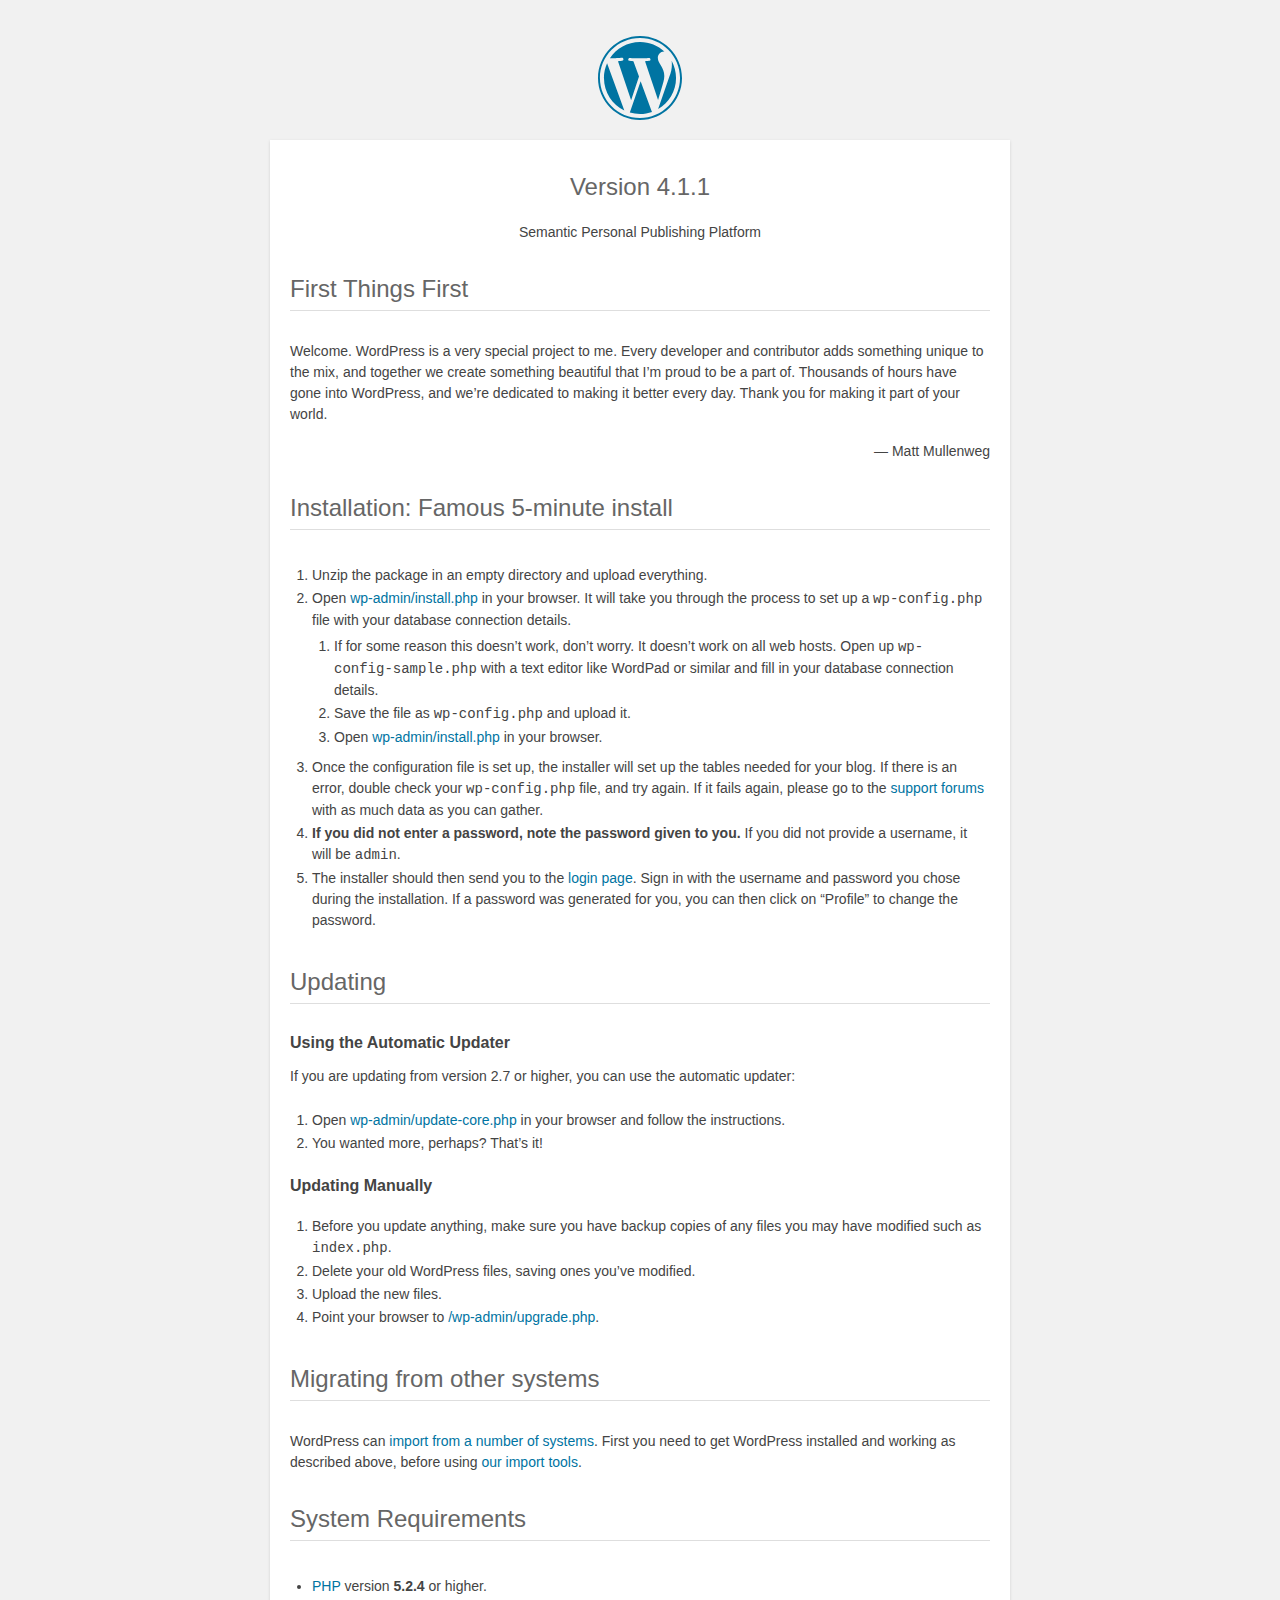
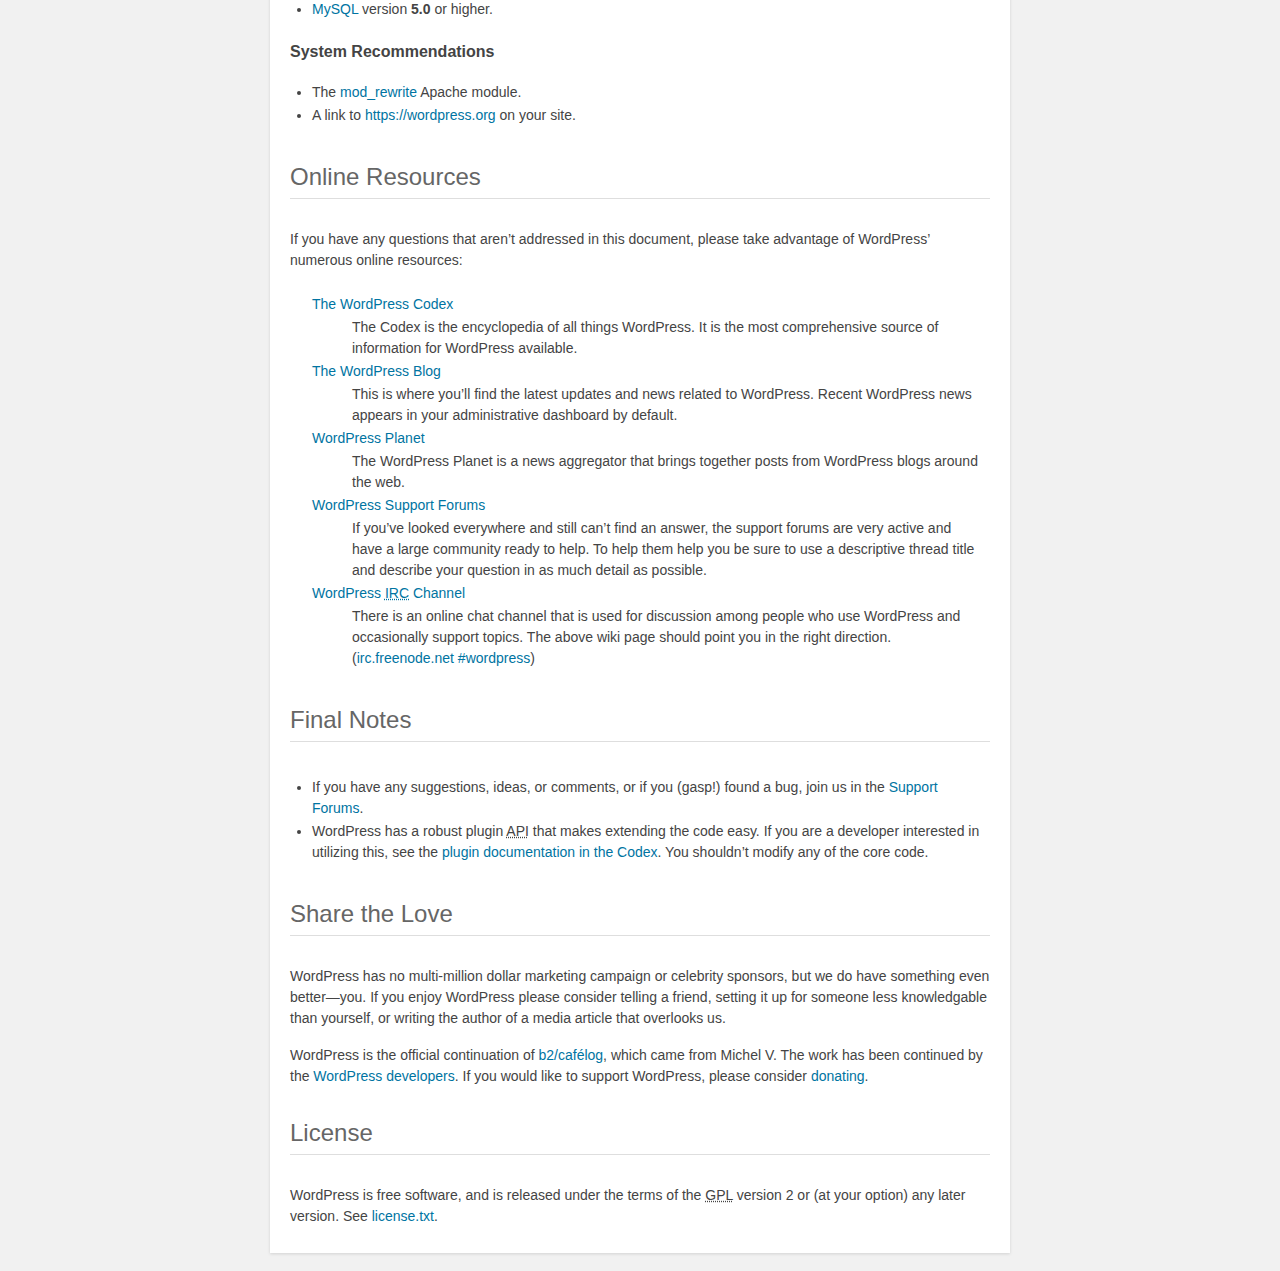
<file: old_site/resources/readme.html>
<!DOCTYPE html>
<html>
<head>
	<meta name="viewport" content="width=device-width" />
	<meta http-equiv="Content-Type" content="text/html; charset=utf-8" />
	<title>WordPress &#8250; ReadMe</title>
	<link rel="stylesheet" href="wp-admin/css/install.css?ver=20100228" type="text/css" />
</head>
<body>
<h1 id="logo">
	<a href="https://wordpress.org/"><img alt="WordPress" src="wp-admin/images/wordpress-logo.png" /></a>
	<br /> Version 4.1.1
</h1>
<p style="text-align: center">Semantic Personal Publishing Platform</p>

<h1>First Things First</h1>
<p>Welcome. WordPress is a very special project to me. Every developer and contributor adds something unique to the mix, and together we create something beautiful that I&#8217;m proud to be a part of. Thousands of hours have gone into WordPress, and we&#8217;re dedicated to making it better every day. Thank you for making it part of your world.</p>
<p style="text-align: right">&#8212; Matt Mullenweg</p>

<h1>Installation: Famous 5-minute install</h1>
<ol>
	<li>Unzip the package in an empty directory and upload everything.</li>
	<li>Open <span class="file"><a href="wp-admin/install.php">wp-admin/install.php</a></span> in your browser. It will take you through the process to set up a <code>wp-config.php</code> file with your database connection details.
		<ol>
			<li>If for some reason this doesn&#8217;t work, don&#8217;t worry. It doesn&#8217;t work on all web hosts. Open up <code>wp-config-sample.php</code> with a text editor like WordPad or similar and fill in your database connection details.</li>
			<li>Save the file as <code>wp-config.php</code> and upload it.</li>
			<li>Open <span class="file"><a href="wp-admin/install.php">wp-admin/install.php</a></span> in your browser.</li>
		</ol>
	</li>
	<li>Once the configuration file is set up, the installer will set up the tables needed for your blog. If there is an error, double check your <code>wp-config.php</code> file, and try again. If it fails again, please go to the <a href="https://wordpress.org/support/" title="WordPress support">support forums</a> with as much data as you can gather.</li>
	<li><strong>If you did not enter a password, note the password given to you.</strong> If you did not provide a username, it will be <code>admin</code>.</li>
	<li>The installer should then send you to the <a href="wp-login.php">login page</a>. Sign in with the username and password you chose during the installation. If a password was generated for you, you can then click on &#8220;Profile&#8221; to change the password.</li>
</ol>

<h1>Updating</h1>
<h2>Using the Automatic Updater</h2>
<p>If you are updating from version 2.7 or higher, you can use the automatic updater:</p>
<ol>
	<li>Open <span class="file"><a href="wp-admin/update-core.php">wp-admin/update-core.php</a></span> in your browser and follow the instructions.</li>
	<li>You wanted more, perhaps? That&#8217;s it!</li>
</ol>

<h2>Updating Manually</h2>
<ol>
	<li>Before you update anything, make sure you have backup copies of any files you may have modified such as <code>index.php</code>.</li>
	<li>Delete your old WordPress files, saving ones you&#8217;ve modified.</li>
	<li>Upload the new files.</li>
	<li>Point your browser to <span class="file"><a href="wp-admin/upgrade.php">/wp-admin/upgrade.php</a>.</span></li>
</ol>

<h1>Migrating from other systems</h1>
<p>WordPress can <a href="http://codex.wordpress.org/Importing_Content">import from a number of systems</a>. First you need to get WordPress installed and working as described above, before using <a href="wp-admin/import.php" title="Import to WordPress">our import tools</a>.</p>

<h1>System Requirements</h1>
<ul>
	<li><a href="http://php.net/">PHP</a> version <strong>5.2.4</strong> or higher.</li>
	<li><a href="http://www.mysql.com/">MySQL</a> version <strong>5.0</strong> or higher.</li>
</ul>

<h2>System Recommendations</h2>
<ul>
	<li>The <a href="http://httpd.apache.org/docs/2.2/mod/mod_rewrite.html">mod_rewrite</a> Apache module.</li>
	<li>A link to <a href="https://wordpress.org/">https://wordpress.org</a> on your site.</li>
</ul>

<h1>Online Resources</h1>
<p>If you have any questions that aren&#8217;t addressed in this document, please take advantage of WordPress&#8217; numerous online resources:</p>
<dl>
	<dt><a href="http://codex.wordpress.org/">The WordPress Codex</a></dt>
		<dd>The Codex is the encyclopedia of all things WordPress. It is the most comprehensive source of information for WordPress available.</dd>
	<dt><a href="https://wordpress.org/news/">The WordPress Blog</a></dt>
		<dd>This is where you&#8217;ll find the latest updates and news related to WordPress. Recent WordPress news appears in your administrative dashboard by default.</dd>
	<dt><a href="https://planet.wordpress.org/">WordPress Planet</a></dt>
		<dd>The WordPress Planet is a news aggregator that brings together posts from WordPress blogs around the web.</dd>
	<dt><a href="https://wordpress.org/support/">WordPress Support Forums</a></dt>
		<dd>If you&#8217;ve looked everywhere and still can&#8217;t find an answer, the support forums are very active and have a large community ready to help. To help them help you be sure to use a descriptive thread title and describe your question in as much detail as possible.</dd>
	<dt><a href="http://codex.wordpress.org/IRC">WordPress <abbr title="Internet Relay Chat">IRC</abbr> Channel</a></dt>
		<dd>There is an online chat channel that is used for discussion among people who use WordPress and occasionally support topics. The above wiki page should point you in the right direction. (<a href="irc://irc.freenode.net/wordpress">irc.freenode.net #wordpress</a>)</dd>
</dl>

<h1>Final Notes</h1>
<ul>
	<li>If you have any suggestions, ideas, or comments, or if you (gasp!) found a bug, join us in the <a href="https://wordpress.org/support/">Support Forums</a>.</li>
	<li>WordPress has a robust plugin <abbr title="application programming interface">API</abbr> that makes extending the code easy. If you are a developer interested in utilizing this, see the <a href="http://codex.wordpress.org/Plugin_API" title="WordPress plugin API">plugin documentation in the Codex</a>. You shouldn&#8217;t modify any of the core code.</li>
</ul>

<h1>Share the Love</h1>
<p>WordPress has no multi-million dollar marketing campaign or celebrity sponsors, but we do have something even better&#8212;you. If you enjoy WordPress please consider telling a friend, setting it up for someone less knowledgable than yourself, or writing the author of a media article that overlooks us.</p>

<p>WordPress is the official continuation of <a href="http://cafelog.com/">b2/caf&#233;log</a>, which came from Michel V. The work has been continued by the <a href="https://wordpress.org/about/">WordPress developers</a>. If you would like to support WordPress, please consider <a href="https://wordpress.org/donate/" title="Donate to WordPress">donating</a>.</p>

<h1>License</h1>
<p>WordPress is free software, and is released under the terms of the <abbr title="GNU General Public License">GPL</abbr> version 2 or (at your option) any later version. See <a href="license.txt">license.txt</a>.</p>

</body>
</html>
</file>
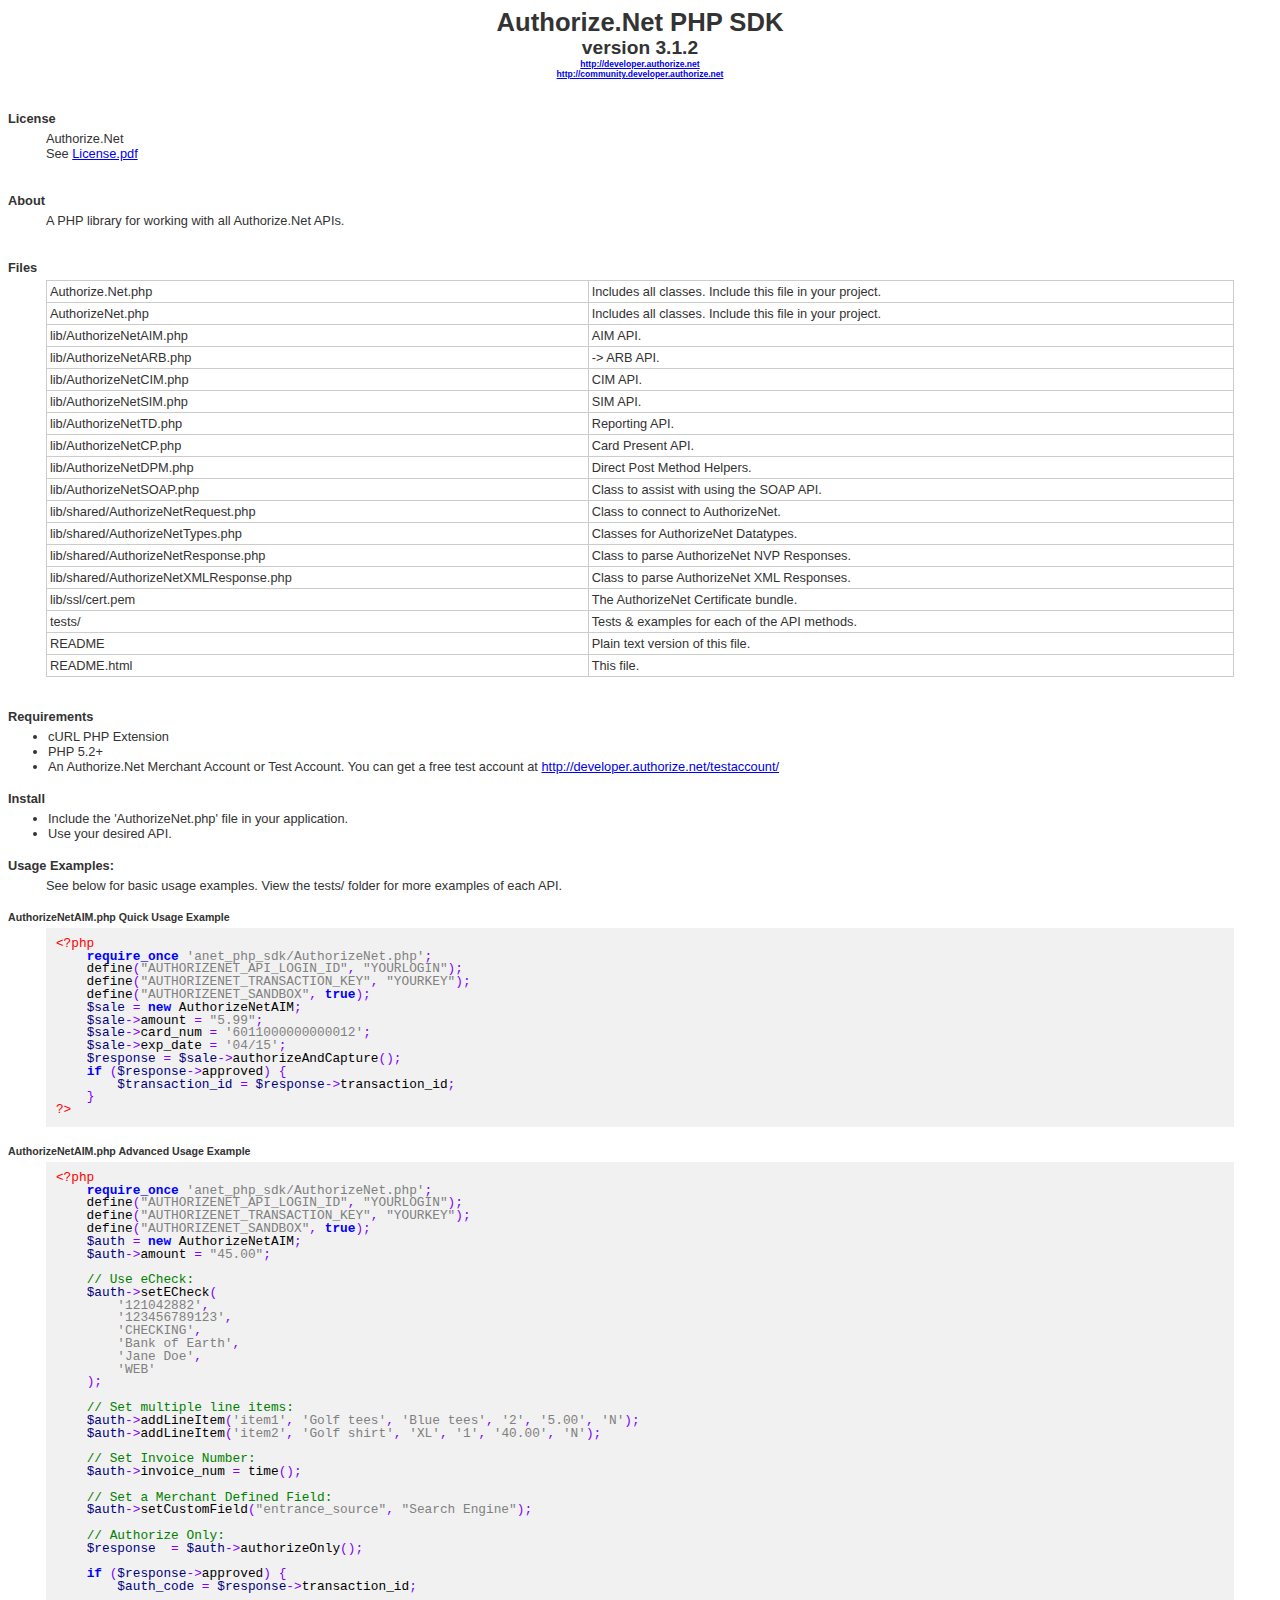
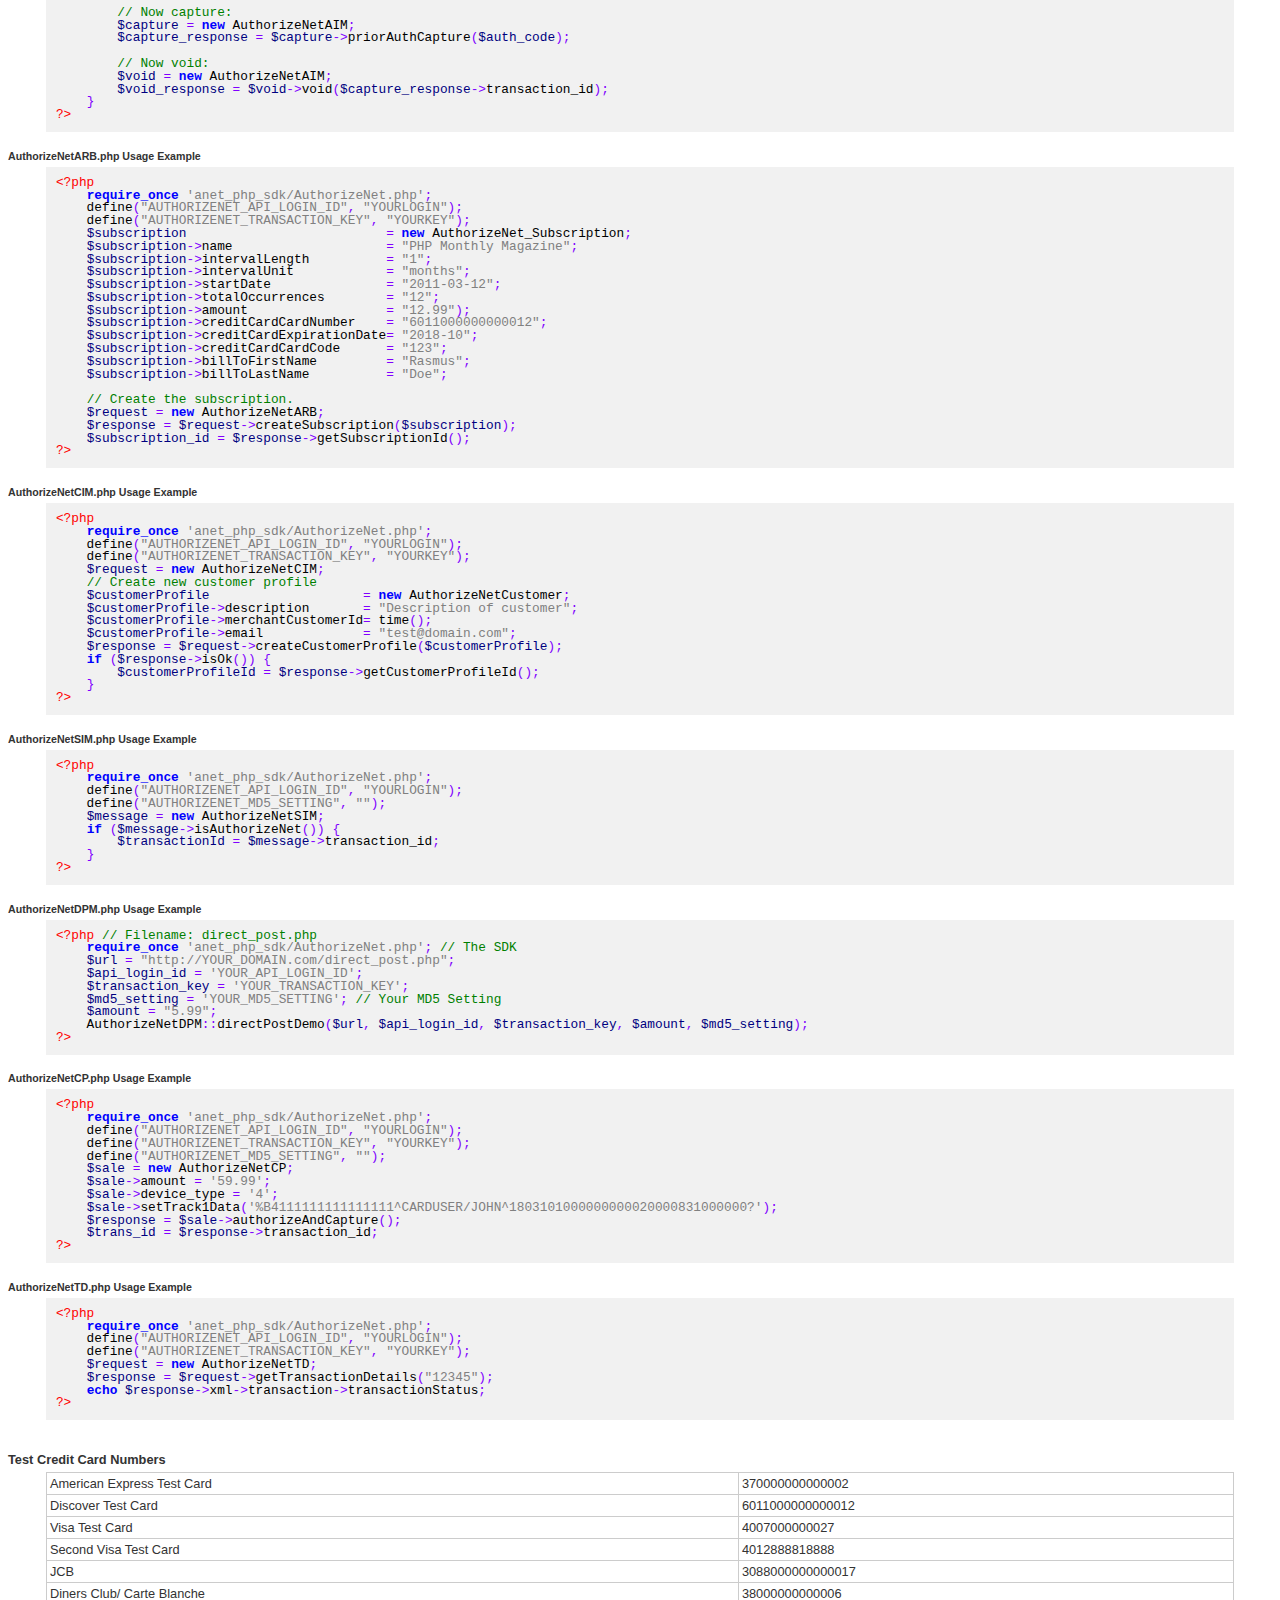
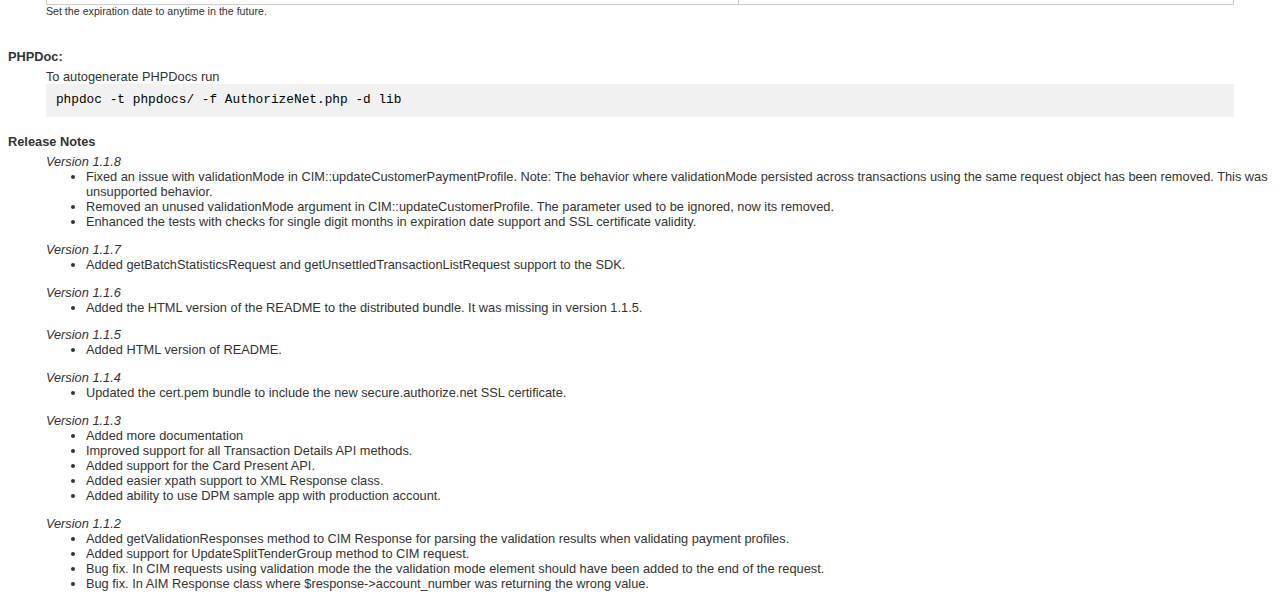
<file: old_site/payments/anet_php_sdk/README.html>
<!DOCTYPE HTML PUBLIC "-//W3C//DTD HTML 4.01 Transitional//EN" 
  "http://www.w3.org/TR/html4/loose.dtd">
<html lang='en'>
<head>
<title> PHP SDK README </title>
<style type="text/css">
body {
	min-width: 768px;
	font-family: "Helvetica Neue","Lucida Grande","Segoe UI",Arial,Helvetica,Verdana,sans-serif;
	color: #333333;
	font-size: 0.8em;
}
code {
	font-family: 'Courier New';
	font-size: 1.0em;
	color: #000000;
	background-color: #f1f1f1;
	white-space: pre;
	line-height: 1;
	display: block;
	margin-left: 3%;
	margin-right: 3%;
	padding: 10px;
}
table {
	border-collapse: collapse;
	width: 94%;
	margin: 3%;
	margin-right: 3%;
	margin-top: 0px;
	margin-bottom: 0px;
}
td {
	padding: 3px;
	border: solid 1px #cccccc;
}
ul {
	margin-top: 0px;
}
h1,h2,h3,h6 {
	margin: 0px;
	padding: 0px;
	text-align: center;
}
h4,h5 {
	margin-bottom: 0px;
	padding-bottom: 5px;
}
.indent {
	display: block;
	margin-left: 3%;
}
.sc0 {
	font-weight: bold;
}
.sc18 {
	color: #FF0000;
}
.sc119 {
	color: #808080;
}
.sc120 {
	color: #808080;
}
.sc121 {
	font-weight: bold;
	color: #0000FF;
}
.sc123 {
	color: #000080;
}
.sc125 {
	color: #008000;
}
.sc127 {
	color: #8000FF;
}
</style>
</head>

<body>
<h1>Authorize.Net PHP SDK</h1>
<h2>version 3.1.2</h2>
<h6><a href='http://developer.authorize.net'>http://developer.authorize.net</a></h6>
<h6><a href='http://community.developer.authorize.net'>http://community.developer.authorize.net</a></h6>

<br/>
<h4>License</h4>
<span class='indent'>Authorize.Net<br />
    See <a href='License.pdf'>License.pdf</a>
</span>

<br/>
<h4>About</h4>
<span class='indent'>A PHP library for working with all Authorize.Net APIs.
</span>

<br/>
<h4>Files</h4>
<table>
<tr><td>Authorize.Net.php</td><td>Includes all classes. Include this file in your project.</td></tr>
<tr><td>AuthorizeNet.php</td><td>Includes all classes. Include this file in your project.</td></tr>
<tr><td>lib/AuthorizeNetAIM.php</td><td>AIM API.</td></tr>
<tr><td>lib/AuthorizeNetARB.php</td><td>-> ARB API.</td></tr>
<tr><td>lib/AuthorizeNetCIM.php</td><td>CIM API.</td></tr>
<tr><td>lib/AuthorizeNetSIM.php</td><td>SIM API.</td></tr>
<tr><td>lib/AuthorizeNetTD.php</td><td>Reporting API.</td></tr>
<tr><td>lib/AuthorizeNetCP.php</td><td>Card Present API.</td></tr>
<tr><td>lib/AuthorizeNetDPM.php</td><td>Direct Post Method Helpers.</td></tr>
<tr><td>lib/AuthorizeNetSOAP.php</td><td>Class to assist with using the SOAP API.</td></tr>
<tr><td>lib/shared/AuthorizeNetRequest.php</td><td>Class to connect to AuthorizeNet.</td></tr>
<tr><td>lib/shared/AuthorizeNetTypes.php</td><td>Classes for AuthorizeNet Datatypes.</td></tr>
<tr><td>lib/shared/AuthorizeNetResponse.php</td><td>Class to parse AuthorizeNet NVP Responses.</td></tr>
<tr><td>lib/shared/AuthorizeNetXMLResponse.php</td><td>Class to parse AuthorizeNet XML Responses.</td></tr>
<tr><td>lib/ssl/cert.pem</td><td>The AuthorizeNet Certificate bundle.</td></tr>
<tr><td>tests/</td><td>Tests &amp; examples for each of the API methods.</td></tr>
<tr><td>README</td><td>Plain text version of this file.</td></tr>
<tr><td>README.html</td><td>This file.</td></tr>
</table>

<br />
<h4>Requirements</h4>
<ul>
    <li>cURL PHP Extension</li>
    <li>PHP 5.2+</li>
    <li>An Authorize.Net Merchant Account or Test Account. You can get a free test account at <a href='http://developer.authorize.net/testaccount/'>http://developer.authorize.net/testaccount/</a></li>
</ul>

<h4>Install</h4>
<ul>
    <li>Include the 'AuthorizeNet.php' file in your application.
    <li>Use your desired API.
</ul>
    
<h4>Usage Examples:</h4>
	<span class='indent'>See below for basic usage examples. View the tests/ folder for more examples of each API.</span>
      
<h5>AuthorizeNetAIM.php Quick Usage Example</h5>
<code><span class="sc18">&lt;?php</span><span class="sc118">
    </span><span class="sc121">require_once</span><span class="sc118"> </span><span class="sc120">'anet_php_sdk/AuthorizeNet.php'</span><span class="sc127">;</span><span class="sc118"> 
    define</span><span class="sc127">(</span><span class="sc119">"AUTHORIZENET_API_LOGIN_ID"</span><span class="sc127">,</span><span class="sc118"> </span><span class="sc119">"YOURLOGIN"</span><span class="sc127">);</span><span class="sc118">
    define</span><span class="sc127">(</span><span class="sc119">"AUTHORIZENET_TRANSACTION_KEY"</span><span class="sc127">,</span><span class="sc118"> </span><span class="sc119">"YOURKEY"</span><span class="sc127">);</span><span class="sc118">
    define</span><span class="sc127">(</span><span class="sc119">"AUTHORIZENET_SANDBOX"</span><span class="sc127">,</span><span class="sc118"> </span><span class="sc121">true</span><span class="sc127">);</span><span class="sc118">
    </span><span class="sc123">$sale</span><span class="sc118"> </span><span class="sc127">=</span><span class="sc118"> </span><span class="sc121">new</span><span class="sc118"> AuthorizeNetAIM</span><span class="sc127">;</span><span class="sc118">
    </span><span class="sc123">$sale</span><span class="sc127">-&gt;</span><span class="sc118">amount </span><span class="sc127">=</span><span class="sc118"> </span><span class="sc119">"5.99"</span><span class="sc127">;</span><span class="sc118">
    </span><span class="sc123">$sale</span><span class="sc127">-&gt;</span><span class="sc118">card_num </span><span class="sc127">=</span><span class="sc118"> </span><span class="sc120">'6011000000000012'</span><span class="sc127">;</span><span class="sc118">
    </span><span class="sc123">$sale</span><span class="sc127">-&gt;</span><span class="sc118">exp_date </span><span class="sc127">=</span><span class="sc118"> </span><span class="sc120">'04/15'</span><span class="sc127">;</span><span class="sc118">
    </span><span class="sc123">$response</span><span class="sc118"> </span><span class="sc127">=</span><span class="sc118"> </span><span class="sc123">$sale</span><span class="sc127">-&gt;</span><span class="sc118">authorizeAndCapture</span><span class="sc127">();</span><span class="sc118">
    </span><span class="sc121">if</span><span class="sc118"> </span><span class="sc127">(</span><span class="sc123">$response</span><span class="sc127">-&gt;</span><span class="sc118">approved</span><span class="sc127">)</span><span class="sc118"> </span><span class="sc127">{</span><span class="sc118">
        </span><span class="sc123">$transaction_id</span><span class="sc118"> </span><span class="sc127">=</span><span class="sc118"> </span><span class="sc123">$response</span><span class="sc127">-&gt;</span><span class="sc118">transaction_id</span><span class="sc127">;</span><span class="sc118">
    </span><span class="sc127">}</span><span class="sc118">
</span><span class="sc18">?&gt;</span><span class="sc0"></span>
</code>

<h5>AuthorizeNetAIM.php Advanced Usage Example</h5>
<code><span class="sc18">&lt;?php</span><span class="sc118">
    </span><span class="sc121">require_once</span><span class="sc118"> </span><span class="sc120">'anet_php_sdk/AuthorizeNet.php'</span><span class="sc127">;</span><span class="sc118"> 
    define</span><span class="sc127">(</span><span class="sc119">"AUTHORIZENET_API_LOGIN_ID"</span><span class="sc127">,</span><span class="sc118"> </span><span class="sc119">"YOURLOGIN"</span><span class="sc127">);</span><span class="sc118">
    define</span><span class="sc127">(</span><span class="sc119">"AUTHORIZENET_TRANSACTION_KEY"</span><span class="sc127">,</span><span class="sc118"> </span><span class="sc119">"YOURKEY"</span><span class="sc127">);</span><span class="sc118">
    define</span><span class="sc127">(</span><span class="sc119">"AUTHORIZENET_SANDBOX"</span><span class="sc127">,</span><span class="sc118"> </span><span class="sc121">true</span><span class="sc127">);</span><span class="sc118">
    </span><span class="sc123">$auth</span><span class="sc118"> </span><span class="sc127">=</span><span class="sc118"> </span><span class="sc121">new</span><span class="sc118"> AuthorizeNetAIM</span><span class="sc127">;</span><span class="sc118">
    </span><span class="sc123">$auth</span><span class="sc127">-&gt;</span><span class="sc118">amount </span><span class="sc127">=</span><span class="sc118"> </span><span class="sc119">"45.00"</span><span class="sc127">;</span><span class="sc118">

    </span><span class="sc125">// Use eCheck:</span><span class="sc118">
    </span><span class="sc123">$auth</span><span class="sc127">-&gt;</span><span class="sc118">setECheck</span><span class="sc127">(</span><span class="sc118">
        </span><span class="sc120">'121042882'</span><span class="sc127">,</span><span class="sc118">
        </span><span class="sc120">'123456789123'</span><span class="sc127">,</span><span class="sc118">
        </span><span class="sc120">'CHECKING'</span><span class="sc127">,</span><span class="sc118">
        </span><span class="sc120">'Bank of Earth'</span><span class="sc127">,</span><span class="sc118">
        </span><span class="sc120">'Jane Doe'</span><span class="sc127">,</span><span class="sc118">
        </span><span class="sc120">'WEB'</span><span class="sc118">
    </span><span class="sc127">);</span><span class="sc118">
    
    </span><span class="sc125">// Set multiple line items:</span><span class="sc118">
    </span><span class="sc123">$auth</span><span class="sc127">-&gt;</span><span class="sc118">addLineItem</span><span class="sc127">(</span><span class="sc120">'item1'</span><span class="sc127">,</span><span class="sc118"> </span><span class="sc120">'Golf tees'</span><span class="sc127">,</span><span class="sc118"> </span><span class="sc120">'Blue tees'</span><span class="sc127">,</span><span class="sc118"> </span><span class="sc120">'2'</span><span class="sc127">,</span><span class="sc118"> </span><span class="sc120">'5.00'</span><span class="sc127">,</span><span class="sc118"> </span><span class="sc120">'N'</span><span class="sc127">);</span><span class="sc118">
    </span><span class="sc123">$auth</span><span class="sc127">-&gt;</span><span class="sc118">addLineItem</span><span class="sc127">(</span><span class="sc120">'item2'</span><span class="sc127">,</span><span class="sc118"> </span><span class="sc120">'Golf shirt'</span><span class="sc127">,</span><span class="sc118"> </span><span class="sc120">'XL'</span><span class="sc127">,</span><span class="sc118"> </span><span class="sc120">'1'</span><span class="sc127">,</span><span class="sc118"> </span><span class="sc120">'40.00'</span><span class="sc127">,</span><span class="sc118"> </span><span class="sc120">'N'</span><span class="sc127">);</span><span class="sc118">
    
    </span><span class="sc125">// Set Invoice Number:</span><span class="sc118">
    </span><span class="sc123">$auth</span><span class="sc127">-&gt;</span><span class="sc118">invoice_num </span><span class="sc127">=</span><span class="sc118"> time</span><span class="sc127">();</span><span class="sc118">
    
    </span><span class="sc125">// Set a Merchant Defined Field:</span><span class="sc118">
    </span><span class="sc123">$auth</span><span class="sc127">-&gt;</span><span class="sc118">setCustomField</span><span class="sc127">(</span><span class="sc119">"entrance_source"</span><span class="sc127">,</span><span class="sc118"> </span><span class="sc119">"Search Engine"</span><span class="sc127">);</span><span class="sc118">
    
    </span><span class="sc125">// Authorize Only:</span><span class="sc118">
    </span><span class="sc123">$response</span><span class="sc118">  </span><span class="sc127">=</span><span class="sc118"> </span><span class="sc123">$auth</span><span class="sc127">-&gt;</span><span class="sc118">authorizeOnly</span><span class="sc127">();</span><span class="sc118">

    </span><span class="sc121">if</span><span class="sc118"> </span><span class="sc127">(</span><span class="sc123">$response</span><span class="sc127">-&gt;</span><span class="sc118">approved</span><span class="sc127">)</span><span class="sc118"> </span><span class="sc127">{</span><span class="sc118">
        </span><span class="sc123">$auth_code</span><span class="sc118"> </span><span class="sc127">=</span><span class="sc118"> </span><span class="sc123">$response</span><span class="sc127">-&gt;</span><span class="sc118">transaction_id</span><span class="sc127">;</span><span class="sc118">
        
        </span><span class="sc125">// Now capture:</span><span class="sc118">
        </span><span class="sc123">$capture</span><span class="sc118"> </span><span class="sc127">=</span><span class="sc118"> </span><span class="sc121">new</span><span class="sc118"> AuthorizeNetAIM</span><span class="sc127">;</span><span class="sc118">
        </span><span class="sc123">$capture_response</span><span class="sc118"> </span><span class="sc127">=</span><span class="sc118"> </span><span class="sc123">$capture</span><span class="sc127">-&gt;</span><span class="sc118">priorAuthCapture</span><span class="sc127">(</span><span class="sc123">$auth_code</span><span class="sc127">);</span><span class="sc118">
        
        </span><span class="sc125">// Now void:</span><span class="sc118">
        </span><span class="sc123">$void</span><span class="sc118"> </span><span class="sc127">=</span><span class="sc118"> </span><span class="sc121">new</span><span class="sc118"> AuthorizeNetAIM</span><span class="sc127">;</span><span class="sc118">
        </span><span class="sc123">$void_response</span><span class="sc118"> </span><span class="sc127">=</span><span class="sc118"> </span><span class="sc123">$void</span><span class="sc127">-&gt;</span><span class="sc118">void</span><span class="sc127">(</span><span class="sc123">$capture_response</span><span class="sc127">-&gt;</span><span class="sc118">transaction_id</span><span class="sc127">);</span><span class="sc118">
    </span><span class="sc127">}</span><span class="sc118">
</span><span class="sc18">?&gt;</span><span class="sc0"></span>
</code>
	
<h5>AuthorizeNetARB.php Usage Example</h5>
<code><span class="sc18">&lt;?php</span><span class="sc118">
    </span><span class="sc121">require_once</span><span class="sc118"> </span><span class="sc120">'anet_php_sdk/AuthorizeNet.php'</span><span class="sc127">;</span><span class="sc118">
    define</span><span class="sc127">(</span><span class="sc119">"AUTHORIZENET_API_LOGIN_ID"</span><span class="sc127">,</span><span class="sc118"> </span><span class="sc119">"YOURLOGIN"</span><span class="sc127">);</span><span class="sc118">
    define</span><span class="sc127">(</span><span class="sc119">"AUTHORIZENET_TRANSACTION_KEY"</span><span class="sc127">,</span><span class="sc118"> </span><span class="sc119">"YOURKEY"</span><span class="sc127">);</span><span class="sc118">
    </span><span class="sc123">$subscription</span><span class="sc118">                          </span><span class="sc127">=</span><span class="sc118"> </span><span class="sc121">new</span><span class="sc118"> AuthorizeNet_Subscription</span><span class="sc127">;</span><span class="sc118">
    </span><span class="sc123">$subscription</span><span class="sc127">-&gt;</span><span class="sc118">name                    </span><span class="sc127">=</span><span class="sc118"> </span><span class="sc119">"PHP Monthly Magazine"</span><span class="sc127">;</span><span class="sc118">
    </span><span class="sc123">$subscription</span><span class="sc127">-&gt;</span><span class="sc118">intervalLength          </span><span class="sc127">=</span><span class="sc118"> </span><span class="sc119">"1"</span><span class="sc127">;</span><span class="sc118">
    </span><span class="sc123">$subscription</span><span class="sc127">-&gt;</span><span class="sc118">intervalUnit            </span><span class="sc127">=</span><span class="sc118"> </span><span class="sc119">"months"</span><span class="sc127">;</span><span class="sc118">
    </span><span class="sc123">$subscription</span><span class="sc127">-&gt;</span><span class="sc118">startDate               </span><span class="sc127">=</span><span class="sc118"> </span><span class="sc119">"2011-03-12"</span><span class="sc127">;</span><span class="sc118">
    </span><span class="sc123">$subscription</span><span class="sc127">-&gt;</span><span class="sc118">totalOccurrences        </span><span class="sc127">=</span><span class="sc118"> </span><span class="sc119">"12"</span><span class="sc127">;</span><span class="sc118">
    </span><span class="sc123">$subscription</span><span class="sc127">-&gt;</span><span class="sc118">amount                  </span><span class="sc127">=</span><span class="sc118"> </span><span class="sc119">"12.99"</span><span class="sc127">);</span><span class="sc118">
    </span><span class="sc123">$subscription</span><span class="sc127">-&gt;</span><span class="sc118">creditCardCardNumber    </span><span class="sc127">=</span><span class="sc118"> </span><span class="sc119">"6011000000000012"</span><span class="sc127">;</span><span class="sc118">
    </span><span class="sc123">$subscription</span><span class="sc127">-&gt;</span><span class="sc118">creditCardExpirationDate</span><span class="sc127">=</span><span class="sc118"> </span><span class="sc119">"2018-10"</span><span class="sc127">;</span><span class="sc118">
    </span><span class="sc123">$subscription</span><span class="sc127">-&gt;</span><span class="sc118">creditCardCardCode      </span><span class="sc127">=</span><span class="sc118"> </span><span class="sc119">"123"</span><span class="sc127">;</span><span class="sc118">
    </span><span class="sc123">$subscription</span><span class="sc127">-&gt;</span><span class="sc118">billToFirstName         </span><span class="sc127">=</span><span class="sc118"> </span><span class="sc119">"Rasmus"</span><span class="sc127">;</span><span class="sc118">
    </span><span class="sc123">$subscription</span><span class="sc127">-&gt;</span><span class="sc118">billToLastName          </span><span class="sc127">=</span><span class="sc118"> </span><span class="sc119">"Doe"</span><span class="sc127">;</span><span class="sc118">

    </span><span class="sc125">// Create the subscription.</span><span class="sc118">
    </span><span class="sc123">$request</span><span class="sc118"> </span><span class="sc127">=</span><span class="sc118"> </span><span class="sc121">new</span><span class="sc118"> AuthorizeNetARB</span><span class="sc127">;</span><span class="sc118">
    </span><span class="sc123">$response</span><span class="sc118"> </span><span class="sc127">=</span><span class="sc118"> </span><span class="sc123">$request</span><span class="sc127">-&gt;</span><span class="sc118">createSubscription</span><span class="sc127">(</span><span class="sc123">$subscription</span><span class="sc127">);</span><span class="sc118">
    </span><span class="sc123">$subscription_id</span><span class="sc118"> </span><span class="sc127">=</span><span class="sc118"> </span><span class="sc123">$response</span><span class="sc127">-&gt;</span><span class="sc118">getSubscriptionId</span><span class="sc127">();</span><span class="sc118">
</span><span class="sc18">?&gt;</span><span class="sc0"></span>
</code>

<h5>AuthorizeNetCIM.php Usage Example</h5>
<code><span class="sc18">&lt;?php</span><span class="sc118">
    </span><span class="sc121">require_once</span><span class="sc118"> </span><span class="sc120">'anet_php_sdk/AuthorizeNet.php'</span><span class="sc127">;</span><span class="sc118">
    define</span><span class="sc127">(</span><span class="sc119">"AUTHORIZENET_API_LOGIN_ID"</span><span class="sc127">,</span><span class="sc118"> </span><span class="sc119">"YOURLOGIN"</span><span class="sc127">);</span><span class="sc118">
    define</span><span class="sc127">(</span><span class="sc119">"AUTHORIZENET_TRANSACTION_KEY"</span><span class="sc127">,</span><span class="sc118"> </span><span class="sc119">"YOURKEY"</span><span class="sc127">);</span><span class="sc118">
    </span><span class="sc123">$request</span><span class="sc118"> </span><span class="sc127">=</span><span class="sc118"> </span><span class="sc121">new</span><span class="sc118"> AuthorizeNetCIM</span><span class="sc127">;</span><span class="sc118">
    </span><span class="sc125">// Create new customer profile</span><span class="sc118">
    </span><span class="sc123">$customerProfile</span><span class="sc118">                    </span><span class="sc127">=</span><span class="sc118"> </span><span class="sc121">new</span><span class="sc118"> AuthorizeNetCustomer</span><span class="sc127">;</span><span class="sc118">
    </span><span class="sc123">$customerProfile</span><span class="sc127">-&gt;</span><span class="sc118">description       </span><span class="sc127">=</span><span class="sc118"> </span><span class="sc119">"Description of customer"</span><span class="sc127">;</span><span class="sc118">
    </span><span class="sc123">$customerProfile</span><span class="sc127">-&gt;</span><span class="sc118">merchantCustomerId</span><span class="sc127">=</span><span class="sc118"> time</span><span class="sc127">();</span><span class="sc118">
    </span><span class="sc123">$customerProfile</span><span class="sc127">-&gt;</span><span class="sc118">email             </span><span class="sc127">=</span><span class="sc118"> </span><span class="sc119">"test@domain.com"</span><span class="sc127">;</span><span class="sc118">
    </span><span class="sc123">$response</span><span class="sc118"> </span><span class="sc127">=</span><span class="sc118"> </span><span class="sc123">$request</span><span class="sc127">-&gt;</span><span class="sc118">createCustomerProfile</span><span class="sc127">(</span><span class="sc123">$customerProfile</span><span class="sc127">);</span><span class="sc118">
    </span><span class="sc121">if</span><span class="sc118"> </span><span class="sc127">(</span><span class="sc123">$response</span><span class="sc127">-&gt;</span><span class="sc118">isOk</span><span class="sc127">())</span><span class="sc118"> </span><span class="sc127">{</span><span class="sc118">
        </span><span class="sc123">$customerProfileId</span><span class="sc118"> </span><span class="sc127">=</span><span class="sc118"> </span><span class="sc123">$response</span><span class="sc127">-&gt;</span><span class="sc118">getCustomerProfileId</span><span class="sc127">();</span><span class="sc118">
    </span><span class="sc127">}</span><span class="sc118">
</span><span class="sc18">?&gt;</span><span class="sc0"></span>
</code>

<h5>AuthorizeNetSIM.php Usage Example</h5>
<code><span class="sc18">&lt;?php</span><span class="sc118">
    </span><span class="sc121">require_once</span><span class="sc118"> </span><span class="sc120">'anet_php_sdk/AuthorizeNet.php'</span><span class="sc127">;</span><span class="sc118">
    define</span><span class="sc127">(</span><span class="sc119">"AUTHORIZENET_API_LOGIN_ID"</span><span class="sc127">,</span><span class="sc118"> </span><span class="sc119">"YOURLOGIN"</span><span class="sc127">);</span><span class="sc118">
    define</span><span class="sc127">(</span><span class="sc119">"AUTHORIZENET_MD5_SETTING"</span><span class="sc127">,</span><span class="sc118"> </span><span class="sc119">""</span><span class="sc127">);</span><span class="sc118">
    </span><span class="sc123">$message</span><span class="sc118"> </span><span class="sc127">=</span><span class="sc118"> </span><span class="sc121">new</span><span class="sc118"> AuthorizeNetSIM</span><span class="sc127">;</span><span class="sc118">
    </span><span class="sc121">if</span><span class="sc118"> </span><span class="sc127">(</span><span class="sc123">$message</span><span class="sc127">-&gt;</span><span class="sc118">isAuthorizeNet</span><span class="sc127">())</span><span class="sc118"> </span><span class="sc127">{</span><span class="sc118">
        </span><span class="sc123">$transactionId</span><span class="sc118"> </span><span class="sc127">=</span><span class="sc118"> </span><span class="sc123">$message</span><span class="sc127">-&gt;</span><span class="sc118">transaction_id</span><span class="sc127">;</span><span class="sc118">
    </span><span class="sc127">}</span><span class="sc118">
</span><span class="sc18">?&gt;</span><span class="sc0"></span>
</code>

<h5>AuthorizeNetDPM.php Usage Example</h5>
<code><span class="sc18">&lt;?php</span><span class="sc118"> </span><span class="sc125">// Filename: direct_post.php</span><span class="sc118">
    </span><span class="sc121">require_once</span><span class="sc118"> </span><span class="sc120">'anet_php_sdk/AuthorizeNet.php'</span><span class="sc127">;</span><span class="sc118"> </span><span class="sc125">// The SDK</span><span class="sc118">
    </span><span class="sc123">$url</span><span class="sc118"> </span><span class="sc127">=</span><span class="sc118"> </span><span class="sc119">"http://YOUR_DOMAIN.com/direct_post.php"</span><span class="sc127">;</span><span class="sc118">
    </span><span class="sc123">$api_login_id</span><span class="sc118"> </span><span class="sc127">=</span><span class="sc118"> </span><span class="sc120">'YOUR_API_LOGIN_ID'</span><span class="sc127">;</span><span class="sc118">
    </span><span class="sc123">$transaction_key</span><span class="sc118"> </span><span class="sc127">=</span><span class="sc118"> </span><span class="sc120">'YOUR_TRANSACTION_KEY'</span><span class="sc127">;</span><span class="sc118">
    </span><span class="sc123">$md5_setting</span><span class="sc118"> </span><span class="sc127">=</span><span class="sc118"> </span><span class="sc120">'YOUR_MD5_SETTING'</span><span class="sc127">;</span><span class="sc118"> </span><span class="sc125">// Your MD5 Setting</span><span class="sc118">
    </span><span class="sc123">$amount</span><span class="sc118"> </span><span class="sc127">=</span><span class="sc118"> </span><span class="sc119">"5.99"</span><span class="sc127">;</span><span class="sc118">
    AuthorizeNetDPM</span><span class="sc127">::</span><span class="sc118">directPostDemo</span><span class="sc127">(</span><span class="sc123">$url</span><span class="sc127">,</span><span class="sc118"> </span><span class="sc123">$api_login_id</span><span class="sc127">,</span><span class="sc118"> </span><span class="sc123">$transaction_key</span><span class="sc127">,</span><span class="sc118"> </span><span class="sc123">$amount</span><span class="sc127">,</span><span class="sc118"> </span><span class="sc123">$md5_setting</span><span class="sc127">);</span><span class="sc118">
</span><span class="sc18">?&gt;</span><span class="sc0"></span>
</code>

<h5>AuthorizeNetCP.php Usage Example</h5>
<code><span class="sc18">&lt;?php</span><span class="sc118">
    </span><span class="sc121">require_once</span><span class="sc118"> </span><span class="sc120">'anet_php_sdk/AuthorizeNet.php'</span><span class="sc127">;</span><span class="sc118">
    define</span><span class="sc127">(</span><span class="sc119">"AUTHORIZENET_API_LOGIN_ID"</span><span class="sc127">,</span><span class="sc118"> </span><span class="sc119">"YOURLOGIN"</span><span class="sc127">);</span><span class="sc118">
    define</span><span class="sc127">(</span><span class="sc119">"AUTHORIZENET_TRANSACTION_KEY"</span><span class="sc127">,</span><span class="sc118"> </span><span class="sc119">"YOURKEY"</span><span class="sc127">);</span><span class="sc118">
    define</span><span class="sc127">(</span><span class="sc119">"AUTHORIZENET_MD5_SETTING"</span><span class="sc127">,</span><span class="sc118"> </span><span class="sc119">""</span><span class="sc127">);</span><span class="sc118">
    </span><span class="sc123">$sale</span><span class="sc118"> </span><span class="sc127">=</span><span class="sc118"> </span><span class="sc121">new</span><span class="sc118"> AuthorizeNetCP</span><span class="sc127">;</span><span class="sc118">
    </span><span class="sc123">$sale</span><span class="sc127">-&gt;</span><span class="sc118">amount </span><span class="sc127">=</span><span class="sc118"> </span><span class="sc120">'59.99'</span><span class="sc127">;</span><span class="sc118">
    </span><span class="sc123">$sale</span><span class="sc127">-&gt;</span><span class="sc118">device_type </span><span class="sc127">=</span><span class="sc118"> </span><span class="sc120">'4'</span><span class="sc127">;</span><span class="sc118">
    </span><span class="sc123">$sale</span><span class="sc127">-&gt;</span><span class="sc118">setTrack1Data</span><span class="sc127">(</span><span class="sc120">'%B4111111111111111^CARDUSER/JOHN^1803101000000000020000831000000?'</span><span class="sc127">);</span><span class="sc118">
    </span><span class="sc123">$response</span><span class="sc118"> </span><span class="sc127">=</span><span class="sc118"> </span><span class="sc123">$sale</span><span class="sc127">-&gt;</span><span class="sc118">authorizeAndCapture</span><span class="sc127">();</span><span class="sc118">
    </span><span class="sc123">$trans_id</span><span class="sc118"> </span><span class="sc127">=</span><span class="sc118"> </span><span class="sc123">$response</span><span class="sc127">-&gt;</span><span class="sc118">transaction_id</span><span class="sc127">;</span><span class="sc118">
</span><span class="sc18">?&gt;</span><span class="sc0"></span>
</code>

<h5>AuthorizeNetTD.php Usage Example</h5>
<code><span class="sc18">&lt;?php</span><span class="sc118">
    </span><span class="sc121">require_once</span><span class="sc118"> </span><span class="sc120">'anet_php_sdk/AuthorizeNet.php'</span><span class="sc127">;</span><span class="sc118">
    define</span><span class="sc127">(</span><span class="sc119">"AUTHORIZENET_API_LOGIN_ID"</span><span class="sc127">,</span><span class="sc118"> </span><span class="sc119">"YOURLOGIN"</span><span class="sc127">);</span><span class="sc118">
    define</span><span class="sc127">(</span><span class="sc119">"AUTHORIZENET_TRANSACTION_KEY"</span><span class="sc127">,</span><span class="sc118"> </span><span class="sc119">"YOURKEY"</span><span class="sc127">);</span><span class="sc118">
    </span><span class="sc123">$request</span><span class="sc118"> </span><span class="sc127">=</span><span class="sc118"> </span><span class="sc121">new</span><span class="sc118"> AuthorizeNetTD</span><span class="sc127">;</span><span class="sc118">
    </span><span class="sc123">$response</span><span class="sc118"> </span><span class="sc127">=</span><span class="sc118"> </span><span class="sc123">$request</span><span class="sc127">-&gt;</span><span class="sc118">getTransactionDetails</span><span class="sc127">(</span><span class="sc119">"12345"</span><span class="sc127">);</span><span class="sc118">
    </span><span class="sc121">echo</span><span class="sc118"> </span><span class="sc123">$response</span><span class="sc127">-&gt;</span><span class="sc118">xml</span><span class="sc127">-&gt;</span><span class="sc118">transaction</span><span class="sc127">-&gt;</span><span class="sc118">transactionStatus</span><span class="sc127">;</span><span class="sc118">
</span><span class="sc18">?&gt;</span>
</code>
    
<br />
<h4>Test Credit Card Numbers</h4>
<table>
	<tr><td>American Express Test Card</td><td>370000000000002</td></tr>
	<tr><td>Discover Test Card</td><td>6011000000000012</td></tr>
	<tr><td>Visa Test Card</td><td>4007000000027</td></tr>
	<tr><td>Second Visa Test Card</td><td>4012888818888</td></tr>
	<tr><td>JCB</td><td>3088000000000017</td></tr>
	<tr><td>Diners Club/ Carte Blanche</td><td>38000000000006</td></tr>
</table>
<span class='indent'><small>Set the expiration date to anytime in the future.</small></span>
<br />

<h4>PHPDoc:</h4>
  <span class='indent'>To autogenerate PHPDocs run</span>
  <code>phpdoc -t phpdocs/ -f AuthorizeNet.php -d lib</code>

<h4>Release Notes</h4>
    <span class='indent'>
    <em>Version 1.1.8</em>
    <ul>
        <li>
            Fixed an issue with validationMode in CIM::updateCustomerPaymentProfile. Note: The behavior where validationMode persisted across transactions using the same request object has been removed. This was unsupported behavior.
        </li>
        <li>
            Removed an unused validationMode argument in CIM::updateCustomerProfile. The parameter used to be ignored, now its removed.
        </li>
        <li>
            Enhanced the tests with checks for single digit months in expiration date support and SSL certificate validity.
        </li>
    </ul>
  <em>Version 1.1.7</em>
  <ul>
    <li>Added getBatchStatisticsRequest and getUnsettledTransactionListRequest support to the SDK.</li>
  </ul>
  <em>Version 1.1.6</em>
  <ul>
    <li>Added the HTML version of the README to the distributed bundle. It was missing in version 1.1.5.</li>
  </ul>
  <em>Version 1.1.5</em>
  <ul>
    <li>Added HTML version of README.</li>
  </ul>
  <em>Version 1.1.4</em>
  <ul>
    <li>Updated the cert.pem bundle to include the new secure.authorize.net SSL certificate.</li>
  </ul>
	<em>Version 1.1.3</em>
	<ul>
    <li>Added more documentation</li>
    <li>Improved support for all Transaction Details API methods.</li>
    <li>Added support for the Card Present API.</li>
    <li>Added easier xpath support to XML Response class.</li>
    <li>Added ability to use DPM sample app with production account.</li>
	</ul>
    <em>Version 1.1.2</em>
	<ul>
    <li>Added getValidationResponses method to CIM Response for parsing the validation results when validating payment profiles.</li>
    <li>Added support for UpdateSplitTenderGroup method to CIM request.</li>
    <li>Bug fix. In CIM requests using validation mode the the validation mode element should have been added to the end of the request.</li>
    <li>Bug fix. In AIM Response class where $response->account_number was returning the wrong value.</li>
	</ul>
	</span>
</body>
</html>
</file>
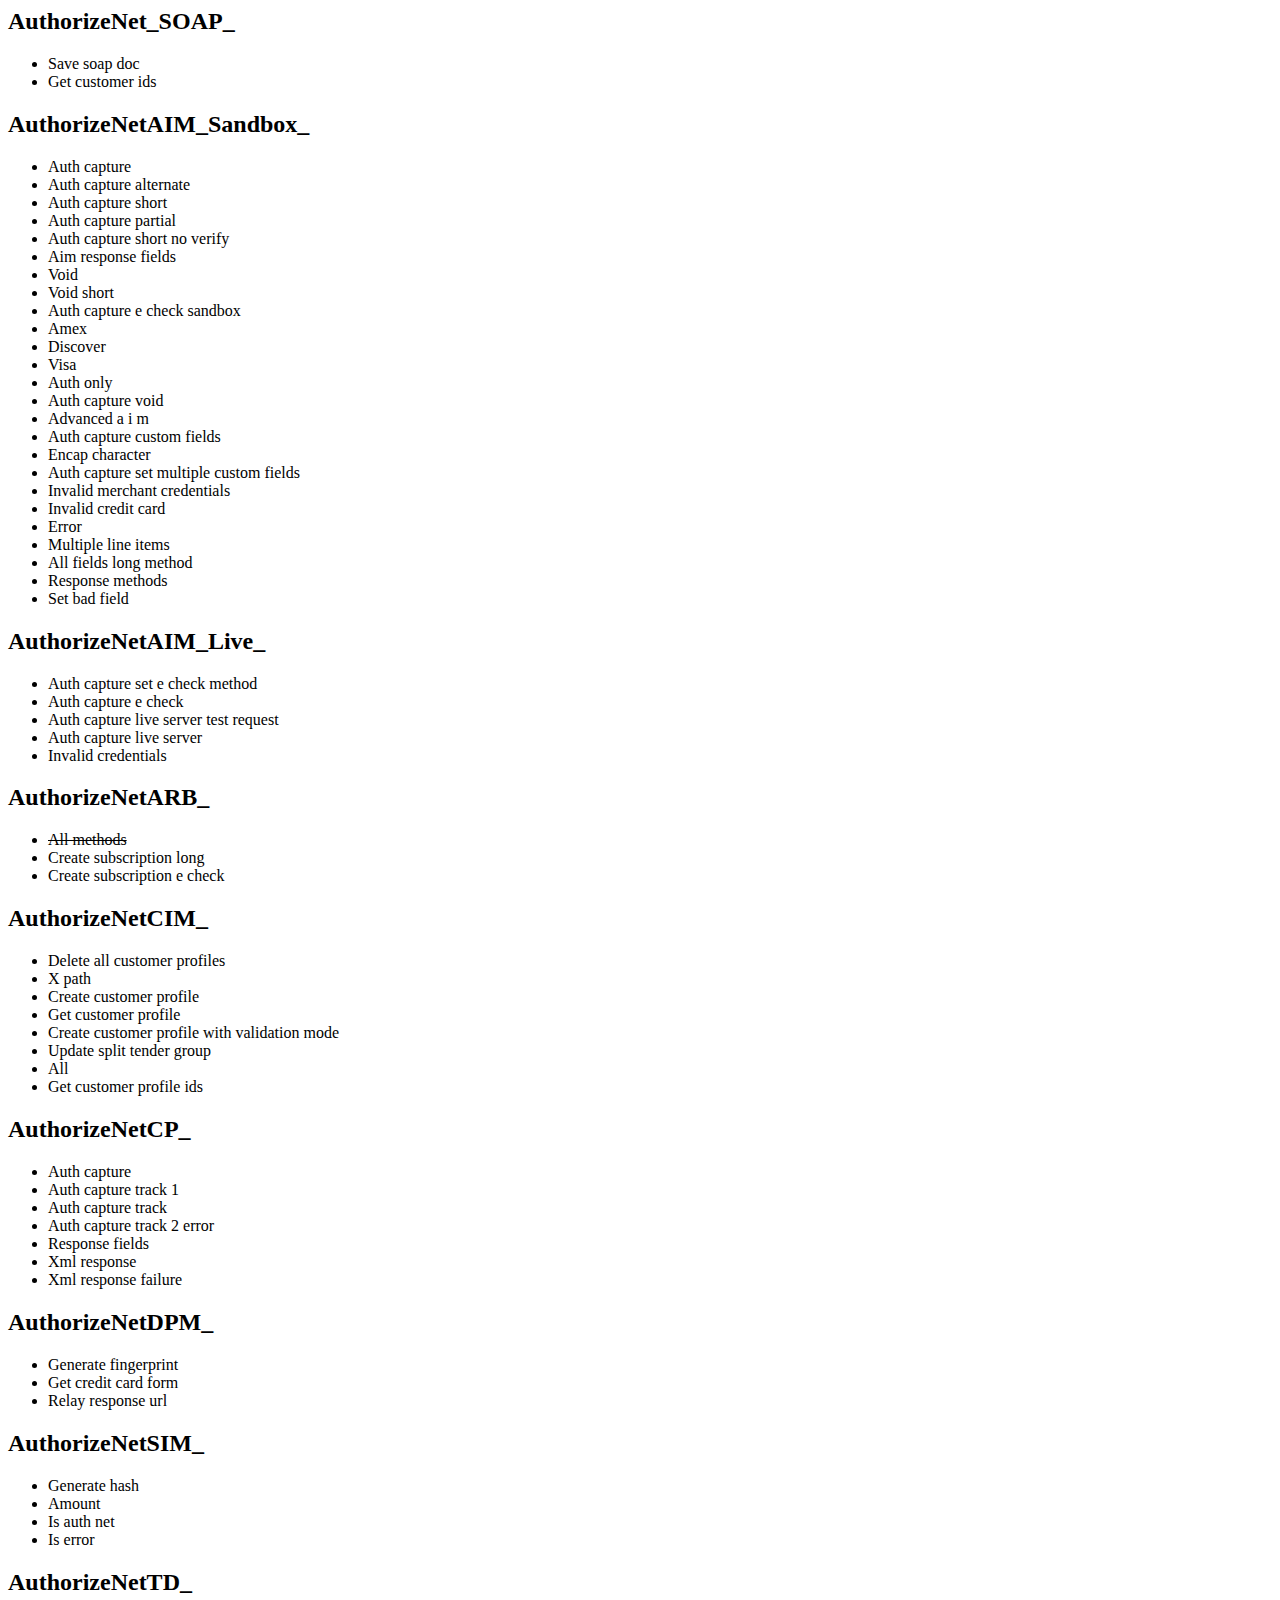
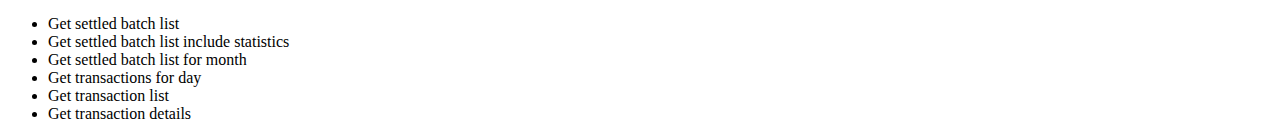
<file: old_site/payments/anet_php_sdk/tests/report.html>
<html><body><h2 id="AuthorizeNet_SOAP_Test">AuthorizeNet_SOAP_</h2><ul><li>Save soap doc</li><li>Get customer ids</li></ul><h2 id="AuthorizeNetAIM_Sandbox_Test">AuthorizeNetAIM_Sandbox_</h2><ul><li>Auth capture</li><li>Auth capture alternate</li><li>Auth capture short</li><li>Auth capture partial</li><li>Auth capture short no verify</li><li>Aim response fields</li><li>Void</li><li>Void short</li><li>Auth capture e check sandbox</li><li>Amex</li><li>Discover</li><li>Visa</li><li>Auth only</li><li>Auth capture void</li><li>Advanced a i m</li><li>Auth capture custom fields</li><li>Encap character</li><li>Auth capture set multiple custom fields</li><li>Invalid merchant credentials</li><li>Invalid credit card</li><li>Error</li><li>Multiple line items</li><li>All fields long method</li><li>Response methods</li><li>Set bad field</li></ul><h2 id="AuthorizeNetAIM_Live_Test">AuthorizeNetAIM_Live_</h2><ul><li>Auth capture set e check method</li><li>Auth capture e check</li><li>Auth capture live server test request</li><li>Auth capture live server</li><li>Invalid credentials</li></ul><h2 id="AuthorizeNetARB_Test">AuthorizeNetARB_</h2><ul><li><strike>All methods</strike></li><li>Create subscription long</li><li>Create subscription e check</li></ul><h2 id="AuthorizeNetCIM_Test">AuthorizeNetCIM_</h2><ul><li>Delete all customer profiles</li><li>X path</li><li>Create customer profile</li><li>Get customer profile</li><li>Create customer profile with validation mode</li><li>Update split tender group</li><li>All</li><li>Get customer profile ids</li></ul><h2 id="AuthorizeNetCP_Test">AuthorizeNetCP_</h2><ul><li>Auth capture</li><li>Auth capture track 1</li><li>Auth capture track</li><li>Auth capture track 2 error</li><li>Response fields</li><li>Xml response</li><li>Xml response failure</li></ul><h2 id="AuthorizeNetDPM_Test">AuthorizeNetDPM_</h2><ul><li>Generate fingerprint</li><li>Get credit card form</li><li>Relay response url</li></ul><h2 id="AuthorizeNetSIM_Test">AuthorizeNetSIM_</h2><ul><li>Generate hash</li><li>Amount</li><li>Is auth net</li><li>Is error</li></ul><h2 id="AuthorizeNetTD_Test">AuthorizeNetTD_</h2><ul><li>Get settled batch list</li><li>Get settled batch list include statistics</li><li>Get settled batch list for month</li><li>Get transactions for day</li><li>Get transaction list</li><li>Get transaction details</li></ul></body></html>
</file>
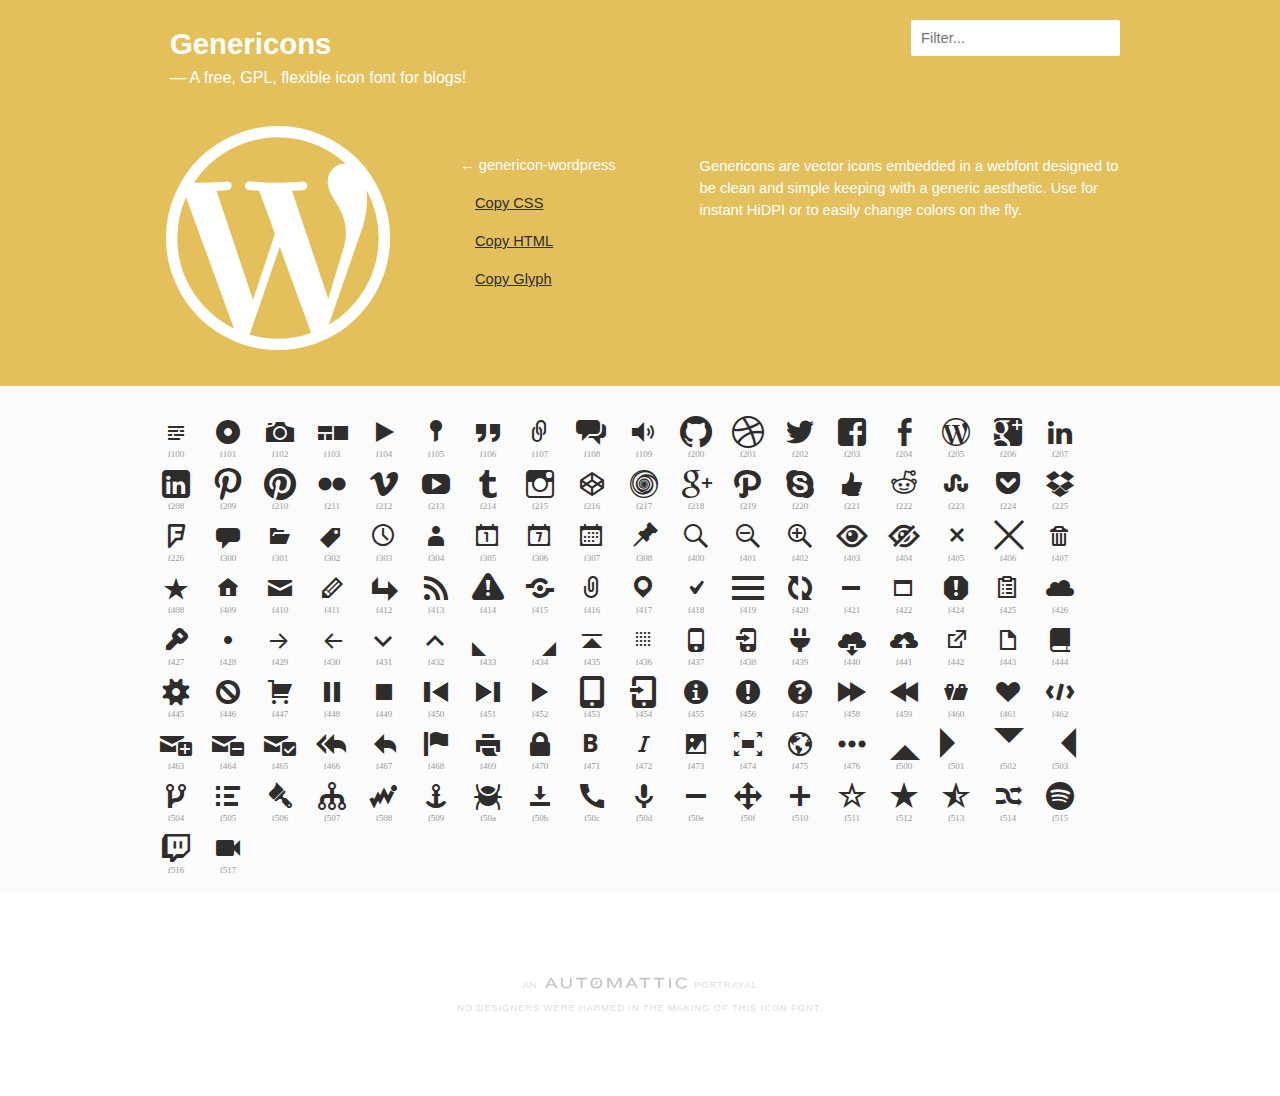
<file: old_site/resources/wp-content/themes/twentyfifteen-child/genericons/example.html>
<!DOCTYPE html>
<html>
<head>
<title>Genericons</title>
<link rel="stylesheet" href="genericons.css">
<script type="text/javascript" src="https://ajax.googleapis.com/ajax/libs/jquery/1.7.2/jquery.min.js"></script>
<style type="text/css">
/**
 * Example page CSS
 */

body {
	font-family: sans-serif;
	line-height: 1.5;
	margin: 0;
	color: #2f2d2c;
	background: #fff;
	font-size: 11pt;
}

a {
	color: #2f2d2c;
}

h4 {
	margin-top: 40px;
}

#iconlist {
	clear: both;
	margin-bottom: 20px;
}

#iconlist div {
	padding: 10px;
	overflow: hidden;
	white-space: nowrap;
	font-size: 32px;
	line-height: 1;
	position: relative;
	width: 32px;
	height: 32px;
}

#iconlist div:before {
	margin-right: 20px;
}

#iconlist div:hover {
	cursor: pointer;
	color: #e4c05c;
}

#primary {
	background: #e4c05c;
	overflow: hidden;
}

#content {
	position: relative;
	color: #fff;
	max-width: 980px;
	padding: 0 10px;
	margin: 0 auto;
}

#icons {
	background: #fbfbfb;
}

#icons #iconlist {
	max-width: 980px;
	box-sizing: border-box;
	-moz-box-sizing:border-box;
	-webkit-box-sizing:border-box;
	padding: 20px 0;
	margin: 0 auto;
}

#glyph {
	float: left;
	width: 50%;
	box-sizing: border-box;
	-moz-box-sizing:border-box;
	-webkit-box-sizing:border-box;
	-ms-box-sizing:border-box;
	padding: 20px 0;
}

#glyph .info {
	float: right;
	width: 180px;
	padding: 36px 0 0 0;
}

#glyph .info a {
	color: #2f2d2c;
	display: block;
	padding: 8px 0 8px 15px;
}

#glyph .info strong {
	font-weight: normal;
	display: block;
	padding: 8px 0;
}

#glyph .genericon {
	font-size: 256px;
	width: 256px;
	height: 256px;
	overflow: visible;
	float: left;
}

.description {
	margin-top: 50px;
	width: 48%;
	float: right;
	padding-left: 40px;
	margin-left: 2%;
	box-sizing: border-box;
	-moz-box-sizing:border-box;
	-webkit-box-sizing:border-box;
	-ms-box-sizing:border-box;
	background-size: 4px 4px;
}

#primary h2 {
	color: white;
	margin: 0 auto;
	padding: 22px 0 0 20px;
	max-width: 980px;
	font-size: 2em;
}

#primary h2 span {
	display: block;
	font-weight: normal;
	font-size: 12pt;
}

#footer {
	clear: both;
	max-width: 980px;
	margin: 80px auto;
	text-align: center;
	text-transform: uppercase;
	letter-spacing: .1em;
	font-size: 7pt;
	color: #ddd;
}

#footer a {
	color: #ccc;
	display: inline-block;
	width: 150px;
	overflow: hidden;
	text-indent: 100%;
	position: relative;
	top: 2px;
	opacity: .3;
	background-repeat: no-repeat;
	background-position: center top;
	background-image: url('[data-uri]');
}

#footer a:hover {
	opacity: 1;
}

pre, code {
	font: 14px/1.5 monospace;
}

.code {
	display: block;
	font: 14px/1.5 monospace;
	width: 600px;
	white-space: pre;
	border: 1px solid #ccc;
	padding: 10px;
	overflow: auto;
	min-height: 110px;
}

#iconlist .new, #iconlist .update {
	position: relative;
}

#iconlist .new:after, #iconlist .update:after {
	color: #e4c05c;
	display: block;
	content: "NEW";
	font: bold 8px/1 sans-serif;
	position: absolute;
	top: 0px;
	text-align: center;
	z-index: 10;
	width: 100%;
}

#iconlist .update:after {
	content: "UPDATE";
	left: -1px;
}

body.searching #iconlist span.update:after, body.searching #iconlist span.new:after {
	display: none;
}

#search {
	border: 0;
	border-radius: 2px;
	position: absolute;
	right: 20px;
	font: 11pt sans-serif;
	padding: 10px;
	top: 20px;
	background: rgba(255,255,255,.8);
}

#search:focus {
	background: #fff;
	outline: none;
}

.genericon-404 {
	display: none !important; /* This is an easter egg */
}

.genericon:after {
	content: attr(alt);
	display: block;
	font-size: 9px;
	color: #999;
	text-align: center;
}

.hideUACs.genericon:after {
	content: none;
}


@media only screen and ( max-width: 900px ) {

	#glyph {
		float: none;
		width: 100%;
	}

	#glyph .info {
		width: 30%;
	}
	#glyph .genericon {
		width: 70%;
	}

	.description {
		clear: both;
		width: 100%;
		background: none;
		padding-left: 0;
		float: none;
	}

}
</style>
<script type="text/javascript">
/**
 * Example page JS
 */

function copyToClipboard ( text, copyMode ) {
	if ( copyMode == "css" ) {
		window.prompt( "Copy this, then paste in your CSS :before selector.", text );
	} else if ( copyMode == "html" ) {
		window.prompt( "Copy this, then paste in your HTML.", text );
	} else {
		window.prompt( "Copy this, then paste in your Photoshop textfield.", text );
	}
}

function pickRandomIcon() {
	var divs = jQuery("#iconlist div").get().sort(function(){
			return Math.round(Math.random())-0.5;
		}).slice(0,1);

	attr = jQuery(divs).attr('alt');
	cssclass = jQuery(divs).attr('class');
	displayGlyph( attr, cssclass );

}

function displayGlyph( attr, cssclass ) {

	// set permalink
	var permalink = cssclass.split(' genericon-')[1];
	window.location.hash = permalink;

	// css copy string
	csstext = "content: \'\\" + attr + "';";

	// html copy string
	htmltext = '<span class="' + cssclass + '"></span>';

	// glyph copy string
	glyphtemp = "&#x" + attr + ";";
	jQuery('#temp').html( glyphtemp );
	glyphtext = jQuery('#temp').text();

	// final output
	output = '<div class="' + cssclass + '"></div>'
	+ '<div class="info">'
		+ '<strong>&larr; ' + cssclass.split( ' ' )[1] + '</strong>'
		+ '<a href="javascript:copyToClipboard(csstext, \'css\')">Copy CSS</a>'
		+ '<a href="javascript:copyToClipboard(htmltext, \'html\')">Copy HTML</a>'
		+ '<a href="javascript:copyToClipboard(glyphtext)">Copy Glyph</a>'
	+ '</div>';

	jQuery( '#glyph' ).html( output );

}

function sortUnicode ( a, b ) {
	var numberA = jQuery(a).attr('alt').replace('f', '');
	var numberB = jQuery(b).attr('alt').replace('f', '');
	var contentA =parseInt( numberA, 16 );
	var contentB =parseInt( numberB, 16 );
	return (contentA < contentB) ? -1 : (contentA > contentB) ? 1 : 0;
}

jQuery(document).ready(function() {

	// pick random icon if no permalink, otherwise go to permalink
	if ( window.location.hash ) {
		permalink = "genericon-" + window.location.hash.split('#')[1];
		attr = jQuery( '.' + permalink ).attr( 'alt' );
		cssclass = jQuery( '.' + permalink ).attr('class');
		displayGlyph( attr, cssclass );
	} else {
		pickRandomIcon();
	}

	jQuery( '#iconlist div' ).click(function() {

		attr = jQuery( this ).attr( 'alt' );
		cssclass = jQuery( this ).attr( 'class' );

		displayGlyph( attr, cssclass );

	});

	var $rows = jQuery('#iconlist div');
	jQuery('#search').keyup(function() {

		// remove update text when using search
		jQuery('body').addClass('searching');

	    var val = jQuery.trim(jQuery(this).val()).replace(/ +/g, ' ').toLowerCase();

	    $rows.show().filter(function() {
	        var text = jQuery(this).text().replace(/\s+/g, ' ').toLowerCase();
	        return !~text.indexOf(val);
	    }).hide();
	});

	jQuery('input#search').focus();

	// sort based on number
	jQuery('#iconlist div').sort( sortUnicode ).appendTo('#iconlist');

});

function toggleUACs() {
	jQuery('.genericon').toggleClass('hideUACs');
}
</script>
</head>

<body>

<div id="main">

	<div id="primary">
		<div id="content">

			<h2>Genericons <span>&mdash; A free, GPL, flexible icon font for blogs!</span></h2>

			<input placeholder="Filter..." name="search" id="search" type="text" value="" maxlength="150" />

			<div id="glyph">
			</div>

			<div class="description">
				<p>Genericons are vector icons embedded in a webfont designed to be clean and simple keeping with a generic aesthetic. Use for instant HiDPI or to easily change colors on the fly.</p>
			</div>

		</div>
	</div>

	<div id="icons">
		<div id="iconlist">

			<!-- note, the text inside the HTML elements is purely for the seach -->

			<div alt="f423" class="genericon genericon-404" title="genericon-404">404</div>

			<div alt="f508" class="genericon genericon-activity" title="genericon-activity">activity</div>

			<div alt="f509" class="genericon genericon-anchor" title="genericon-anchor">anchor</div>

			<div alt="f101" class="genericon genericon-aside" title="genericon-aside">aside</div>

			<div alt="f416" class="genericon genericon-attachment" title="genericon-attachment">attachment</div>

			<div alt="f109" class="genericon genericon-audio" title="genericon-audio">audio</div>

			<div alt="f471" class="genericon genericon-bold" title="genericon-bold">bold</div>

			<div alt="f444" class="genericon genericon-book" title="genericon-book">book</div>

			<div alt="f50a" class="genericon genericon-bug" title="genericon-bug">bug</div>

			<div alt="f447" class="genericon genericon-cart" title="genericon-cart">cart</div>

			<div alt="f301" class="genericon genericon-category" title="genericon-category">category</div>

			<div alt="f108" class="genericon genericon-chat" title="genericon-chat">chat</div>

			<div alt="f418" class="genericon genericon-checkmark" title="genericon-checkmark">checkmark</div>

			<div alt="f405" class="genericon genericon-close" title="genericon-close">close</div>

			<div alt="f406" class="genericon genericon-close-alt" title="genericon-close-alt">close-alt</div>

			<div alt="f426" class="genericon genericon-cloud" title="genericon-cloud">cloud</div>

			<div alt="f440" class="genericon genericon-cloud-download" title="genericon-cloud-download">cloud-download</div>

			<div alt="f441" class="genericon genericon-cloud-upload" title="genericon-cloud-upload">cloud-upload</div>

			<div alt="f462" class="genericon genericon-code" title="genericon-code">code</div>

			<div alt="f216" class="genericon genericon-codepen" title="genericon-codepen">codepen</div>

			<div alt="f445" class="genericon genericon-cog" title="genericon-cog">cog</div>

			<div alt="f432" class="genericon genericon-collapse" title="genericon-collapse">collapse</div>

			<div alt="f300" class="genericon genericon-comment" title="genericon-comment">comment</div>

			<div alt="f305" class="genericon genericon-day" title="genericon-day">day</div>

			<div alt="f221" class="genericon genericon-digg" title="genericon-digg">digg</div>

			<div alt="f443" class="genericon genericon-document" title="genericon-document">document</div>

			<div alt="f428" class="genericon genericon-dot" title="genericon-dot">dot</div>

			<div alt="f502" class="genericon genericon-downarrow" title="genericon-downarrow">downarrow</div>

			<div alt="f50b" class="genericon genericon-download" title="genericon-download">download</div>

			<div alt="f436" class="genericon genericon-draggable" title="genericon-draggable">draggable</div>

			<div alt="f201" class="genericon genericon-dribbble" title="genericon-dribbble">dribbble</div>

			<div alt="f225" class="genericon genericon-dropbox" title="genericon-dropbox">dropbox</div>

			<div alt="f433" class="genericon genericon-dropdown" title="genericon-dropdown">dropdown</div>

			<div alt="f434" class="genericon genericon-dropdown-left" title="genericon-dropdown-left">dropdown-left</div>

			<div alt="f411" class="genericon genericon-edit" title="genericon-edit">edit</div>

			<div alt="f476" class="genericon genericon-ellipsis" title="genericon-ellipsis">ellipsis</div>

			<div alt="f431" class="genericon genericon-expand" title="genericon-expand">expand</div>

			<div alt="f442" class="genericon genericon-external" title="genericon-external">external</div>

			<div alt="f203" class="genericon genericon-facebook" title="genericon-facebook">facebook</div>

			<div alt="f204" class="genericon genericon-facebook-alt" title="genericon-facebook-alt">facebook-alt</div>

			<div alt="f458" class="genericon genericon-fastforward" title="genericon-fastforward">fastforward</div>

			<div alt="f413" class="genericon genericon-feed" title="genericon-feed">feed</div>

			<div alt="f468" class="genericon genericon-flag" title="genericon-flag">flag</div>

			<div alt="f211" class="genericon genericon-flickr" title="genericon-flickr">flickr</div>

			<div alt="f226" class="genericon genericon-foursquare" title="genericon-foursquare">foursquare</div>

			<div alt="f474" class="genericon genericon-fullscreen" title="genericon-fullscreen">fullscreen</div>

			<div alt="f103" class="genericon genericon-gallery" title="genericon-gallery">gallery</div>

			<div alt="f200" class="genericon genericon-github" title="genericon-github">github</div>

			<div alt="f206" class="genericon genericon-googleplus" title="genericon-googleplus">googleplus</div>

			<div alt="f218" class="genericon genericon-googleplus-alt" title="genericon-googleplus-alt">googleplus-alt</div>

			<div alt="f50c" class="genericon genericon-handset" title="genericon-handset">handset</div>

			<div alt="f461" class="genericon genericon-heart" title="genericon-heart">heart</div>

			<div alt="f457" class="genericon genericon-help" title="genericon-help">help</div>

			<div alt="f404" class="genericon genericon-hide" title="genericon-hide">hide</div>

			<div alt="f505" class="genericon genericon-hierarchy" title="genericon-hierarchy">hierarchy</div>

			<div alt="f409" class="genericon genericon-home" title="genericon-home">home</div>

			<div alt="f102" class="genericon genericon-image" title="genericon-image">image</div>

			<div alt="f455" class="genericon genericon-info" title="genericon-info">info</div>

			<div alt="f215" class="genericon genericon-instagram" title="genericon-instagram">instagram</div>

			<div alt="f472" class="genericon genericon-italic" title="genericon-italic">italic</div>

			<div alt="f427" class="genericon genericon-key" title="genericon-key">key</div>

			<div alt="f503" class="genericon genericon-leftarrow" title="genericon-leftarrow">leftarrow</div>

			<div alt="f107" class="genericon genericon-link" title="genericon-link">link</div>

			<div alt="f207" class="genericon genericon-linkedin" title="genericon-linkedin">linkedin</div>

			<div alt="f208" class="genericon genericon-linkedin-alt" title="genericon-linkedin-alt">linkedin-alt</div>

			<div alt="f417" class="genericon genericon-location" title="genericon-location">location</div>

			<div alt="f470" class="genericon genericon-lock" title="genericon-lock">lock</div>

			<div alt="f410" class="genericon genericon-mail" title="genericon-mail">mail</div>

			<div alt="f422" class="genericon genericon-maximize" title="genericon-maximize">maximize</div>

			<div alt="f419" class="genericon genericon-menu" title="genericon-menu">menu</div>

			<div alt="f50d" class="genericon genericon-microphone" title="genericon-microphone">microphone</div>

			<div alt="f421" class="genericon genericon-minimize" title="genericon-minimize">minimize</div>

			<div alt="f50e" class="genericon genericon-minus" title="genericon-minus">minus</div>

			<div alt="f307" class="genericon genericon-month" title="genericon-month">month</div>

			<div alt="f50f" class="genericon genericon-move" title="genericon-move">move</div>

			<div alt="f429" class="genericon genericon-next" title="genericon-next">next</div>

			<div alt="f456" class="genericon genericon-notice" title="genericon-notice">notice</div>

			<div alt="f506" class="genericon genericon-paintbrush" title="genericon-paintbrush">paintbrush</div>

			<div alt="f219" class="genericon genericon-path" title="genericon-path">path</div>

			<div alt="f448" class="genericon genericon-pause" title="genericon-pause">pause</div>

			<div alt="f437" class="genericon genericon-phone" title="genericon-phone">phone</div>

			<div alt="f473" class="genericon genericon-picture" title="genericon-picture">picture</div>

			<div alt="f308" class="genericon genericon-pinned" title="genericon-pinned">pinned</div>

			<div alt="f209" class="genericon genericon-pinterest" title="genericon-pinterest">pinterest</div>

			<div alt="f210" class="genericon genericon-pinterest-alt" title="genericon-pinterest-alt">pinterest-alt</div>

			<div alt="f452" class="genericon genericon-play" title="genericon-play">play</div>

			<div alt="f439" class="genericon genericon-plugin" title="genericon-plugin">plugin</div>

			<div alt="f510" class="genericon genericon-plus" title="genericon-plus">plus</div>

			<div alt="f224" class="genericon genericon-pocket" title="genericon-pocket">pocket</div>

			<div alt="f217" class="genericon genericon-polldaddy" title="genericon-polldaddy">polldaddy</div>

			<div alt="f460" class="genericon genericon-portfolio" title="genericon-portfolio">portfolio</div>

			<div alt="f430" class="genericon genericon-previous" title="genericon-previous">previous</div>

			<div alt="f469" class="genericon genericon-print" title="genericon-print">print</div>

			<div alt="f106" class="genericon genericon-quote" title="genericon-quote">quote</div>

			<div alt="f511" class="genericon genericon-rating-empty" title="genericon-rating-empty">rating-empty</div>

			<div alt="f512" class="genericon genericon-rating-full" title="genericon-rating-full">rating-full</div>

			<div alt="f513" class="genericon genericon-rating-half" title="genericon-rating-half">rating-half</div>

			<div alt="f222" class="genericon genericon-reddit" title="genericon-reddit">reddit</div>

			<div alt="f420" class="genericon genericon-refresh" title="genericon-refresh">refresh</div>

			<div alt="f412" class="genericon genericon-reply" title="genericon-reply">reply</div>

			<div alt="f466" class="genericon genericon-reply-alt" title="genericon-reply-alt">reply-alt</div>

			<div alt="f467" class="genericon genericon-reply-single" title="genericon-reply-single">reply-single</div>

			<div alt="f459" class="genericon genericon-rewind" title="genericon-rewind">rewind</div>

			<div alt="f501" class="genericon genericon-rightarrow" title="genericon-rightarrow">rightarrow</div>

			<div alt="f400" class="genericon genericon-search" title="genericon-search">search</div>

			<div alt="f438" class="genericon genericon-send-to-phone" title="genericon-send-to-phone">send-to-phone</div>

			<div alt="f454" class="genericon genericon-send-to-tablet" title="genericon-send-to-tablet">send-to-tablet</div>

			<div alt="f415" class="genericon genericon-share" title="genericon-share">share</div>

			<div alt="f403" class="genericon genericon-show" title="genericon-show">show</div>

			<div alt="f514" class="genericon genericon-shuffle" title="genericon-shuffle">shuffle</div>

			<div alt="f507" class="genericon genericon-sitemap" title="genericon-sitemap">sitemap</div>

			<div alt="f451" class="genericon genericon-skip-ahead" title="genericon-skip-ahead">skip-ahead</div>

			<div alt="f450" class="genericon genericon-skip-back" title="genericon-skip-back">skip-back</div>

			<div alt="f220" class="genericon genericon-skype" title="genericon-skype">skype</div>

			<div alt="f424" class="genericon genericon-spam" title="genericon-spam">spam</div>

			<div alt="f515" class="genericon genericon-spotify" title="genericon-spotify">spotify</div>

			<div alt="f100" class="genericon genericon-standard" title="genericon-standard">standard</div>

			<div alt="f408" class="genericon genericon-star" title="genericon-star">star</div>

			<div alt="f105" class="genericon genericon-status" title="genericon-status">status</div>

			<div alt="f449" class="genericon genericon-stop" title="genericon-stop">stop</div>

			<div alt="f223" class="genericon genericon-stumbleupon" title="genericon-stumbleupon">stumbleupon</div>

			<div alt="f463" class="genericon genericon-subscribe" title="genericon-subscribe">subscribe</div>

			<div alt="f465" class="genericon genericon-subscribed" title="genericon-subscribed">subscribed</div>

			<div alt="f425" class="genericon genericon-summary" title="genericon-summary">summary</div>

			<div alt="f453" class="genericon genericon-tablet" title="genericon-tablet">tablet</div>

			<div alt="f302" class="genericon genericon-tag" title="genericon-tag">tag</div>

			<div alt="f303" class="genericon genericon-time" title="genericon-time">time</div>

			<div alt="f435" class="genericon genericon-top" title="genericon-top">top</div>

			<div alt="f407" class="genericon genericon-trash" title="genericon-trash">trash</div>

			<div alt="f214" class="genericon genericon-tumblr" title="genericon-tumblr">tumblr</div>

			<div alt="f516" class="genericon genericon-twitch" title="genericon-twitch">twitch</div>

			<div alt="f202" class="genericon genericon-twitter" title="genericon-twitter">twitter</div>

			<div alt="f446" class="genericon genericon-unapprove" title="genericon-unapprove">unapprove</div>

			<div alt="f464" class="genericon genericon-unsubscribe" title="genericon-unsubscribe">unsubscribe</div>

			<div alt="f401" class="genericon genericon-unzoom" title="genericon-unzoom">unzoom</div>

			<div alt="f500" class="genericon genericon-uparrow" title="genericon-uparrow">uparrow</div>

			<div alt="f304" class="genericon genericon-user" title="genericon-user">user</div>

			<div alt="f104" class="genericon genericon-video" title="genericon-video">video</div>

			<div alt="f517" class="genericon genericon-videocamera" title="genericon-videocamera">videocamera</div>

			<div alt="f212" class="genericon genericon-vimeo" title="genericon-vimeo">vimeo</div>

			<div alt="f414" class="genericon genericon-warning" title="genericon-warning">warning</div>

			<div alt="f475" class="genericon genericon-website" title="genericon-website">website</div>

			<div alt="f306" class="genericon genericon-week" title="genericon-week">week</div>

			<div alt="f205" class="genericon genericon-wordpress" title="genericon-wordpress">wordpress</div>

			<div alt="f504" class="genericon genericon-xpost" title="genericon-xpost">xpost</div>

			<div alt="f213" class="genericon genericon-youtube" title="genericon-youtube">youtube</div>

			<div alt="f402" class="genericon genericon-zoom" title="genericon-zoom">zoom</div>


		</div>

		<div id="temp" style="display: none;"></div>

	</div>

	<div id="footer">

		<p>An <a href="http://automattic.com" rel="nofollow">Automattic</a> Portrayal</p>
		<p>No designers were harmed in the making of this icon font.</p>


	</div>

</div>

</body>
</html>
</file>
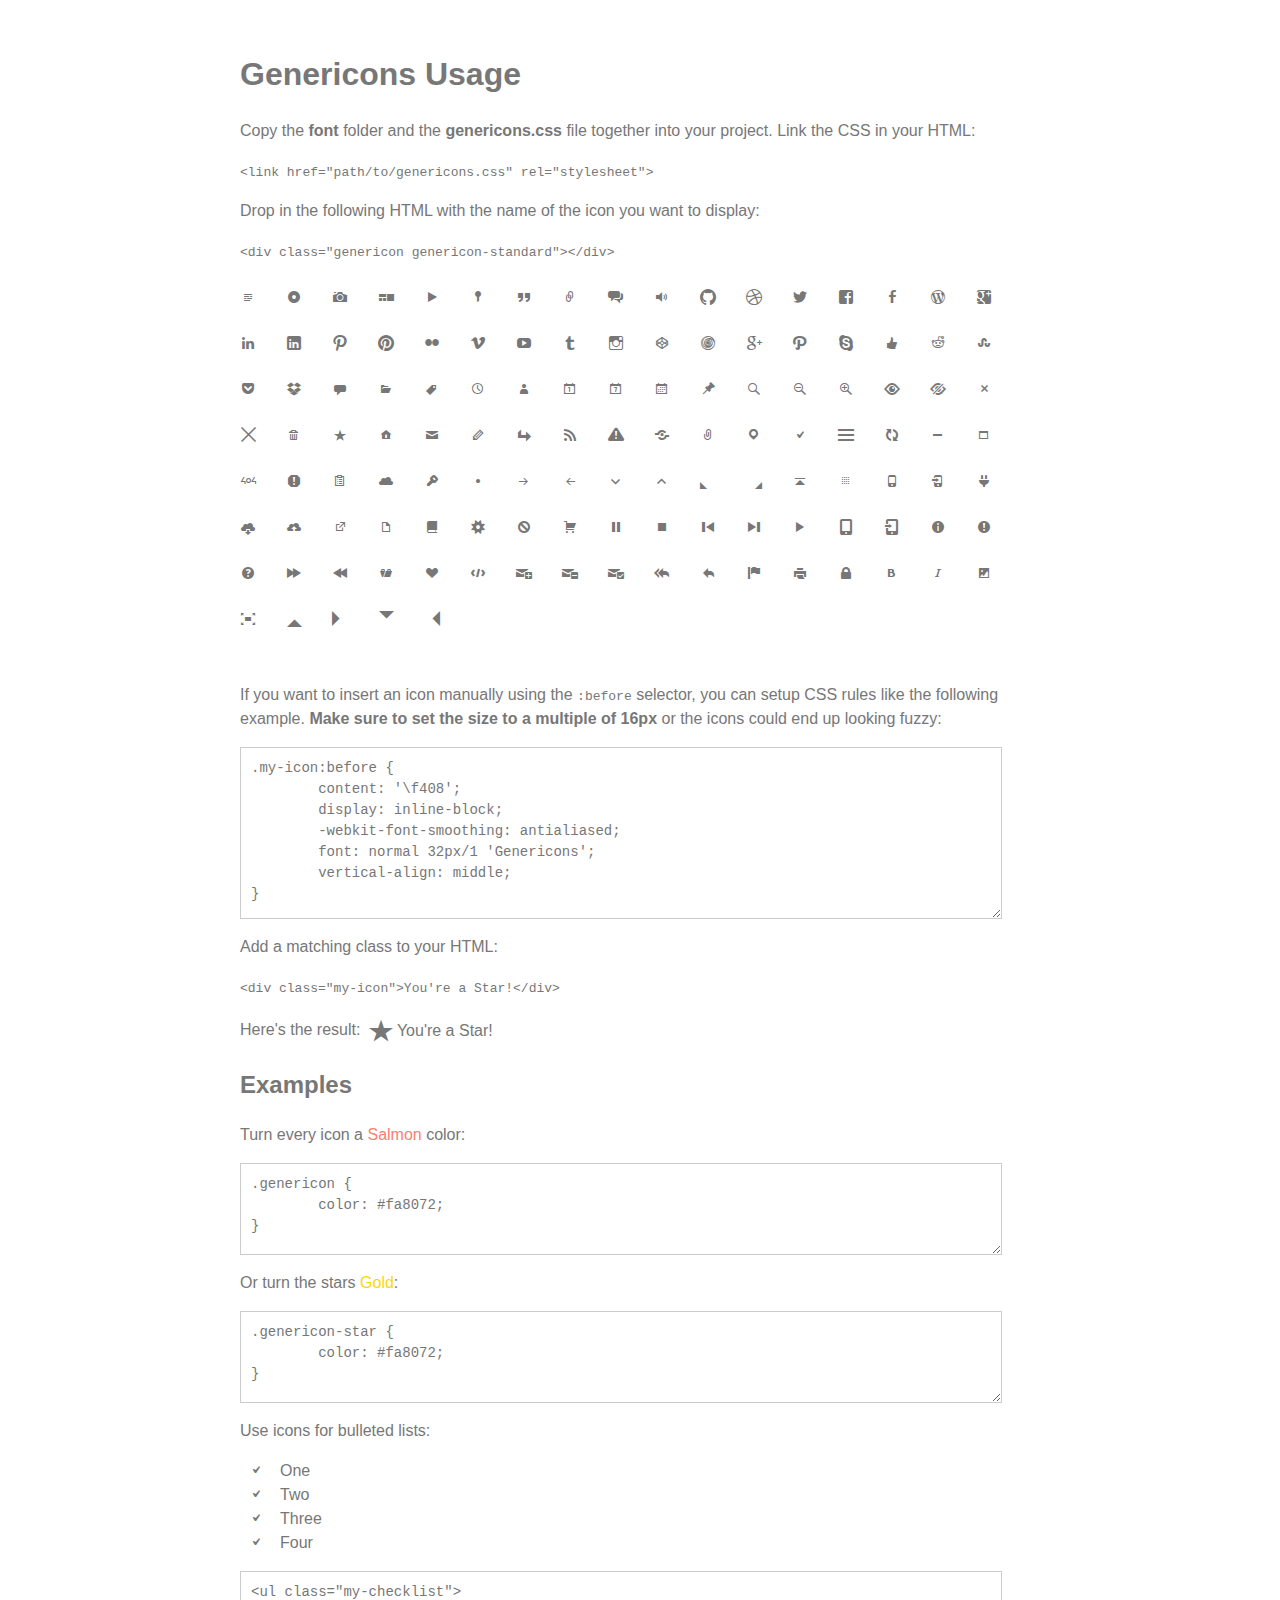
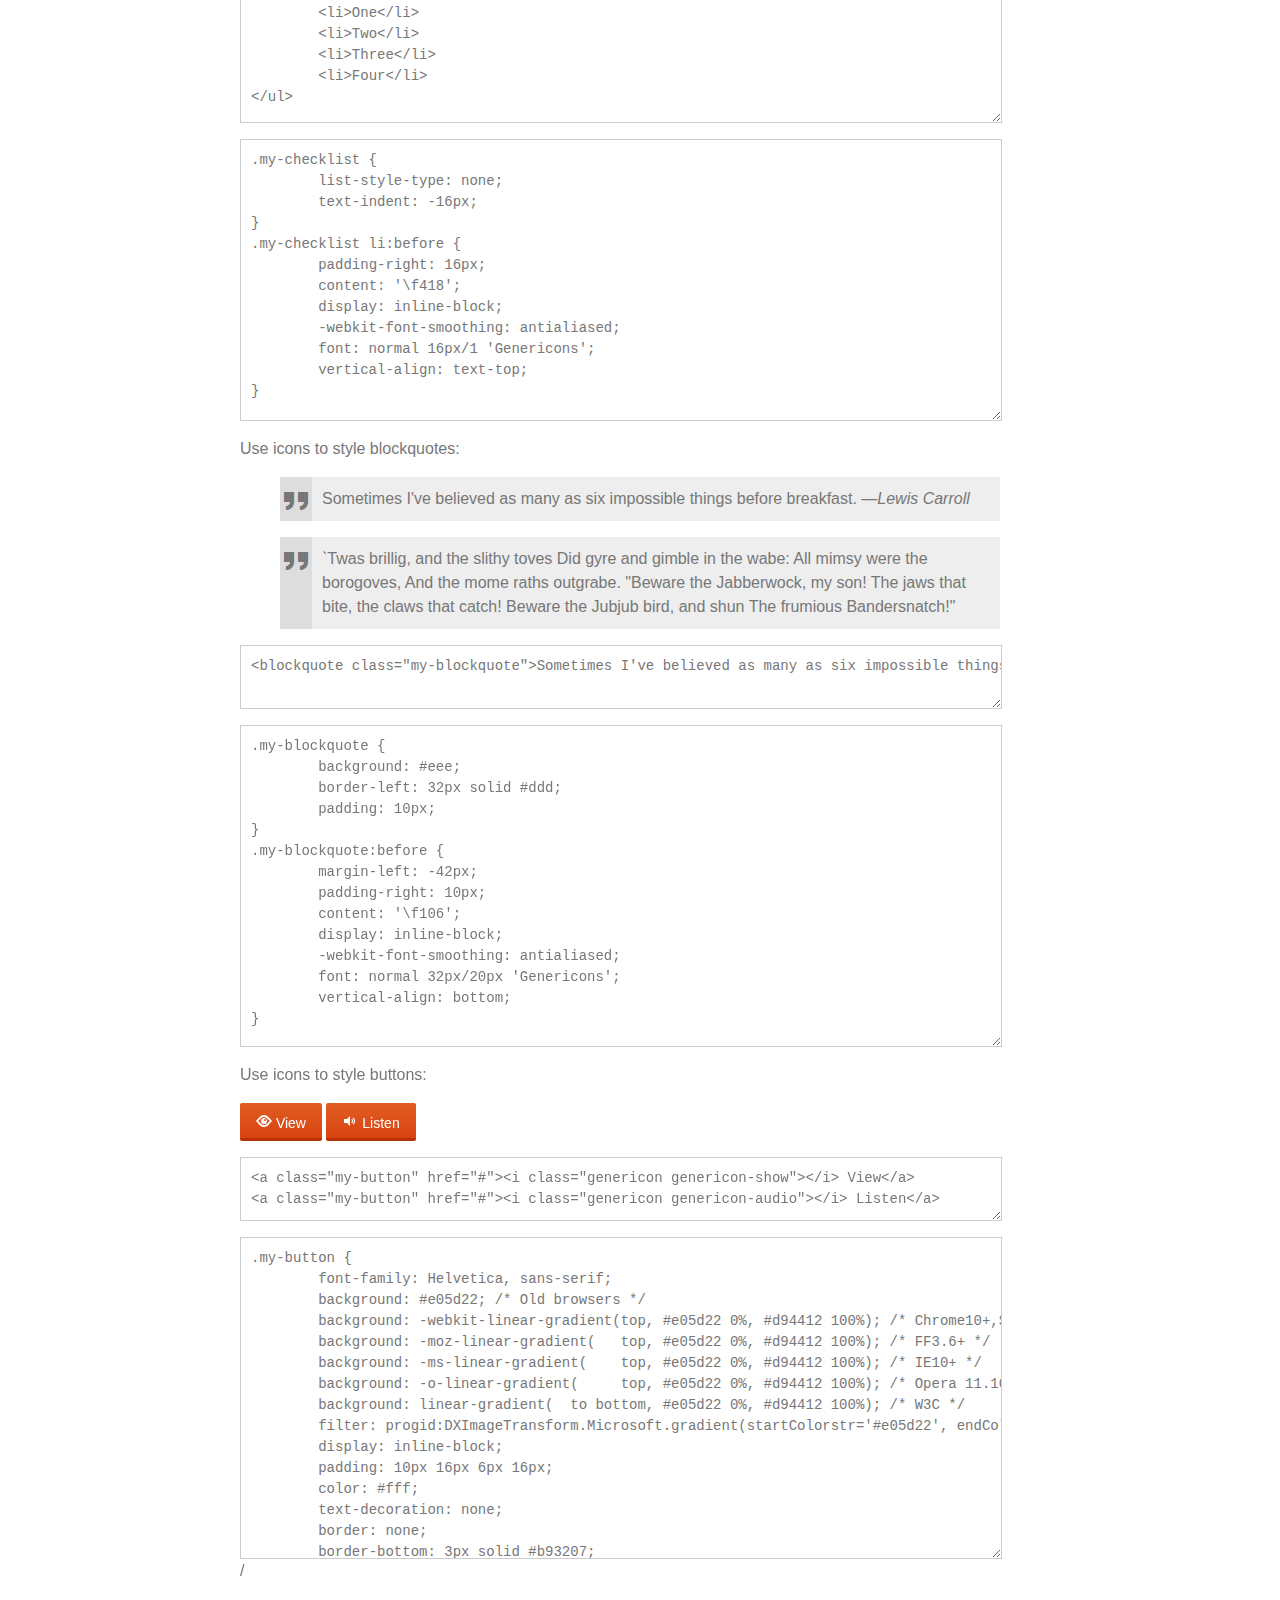
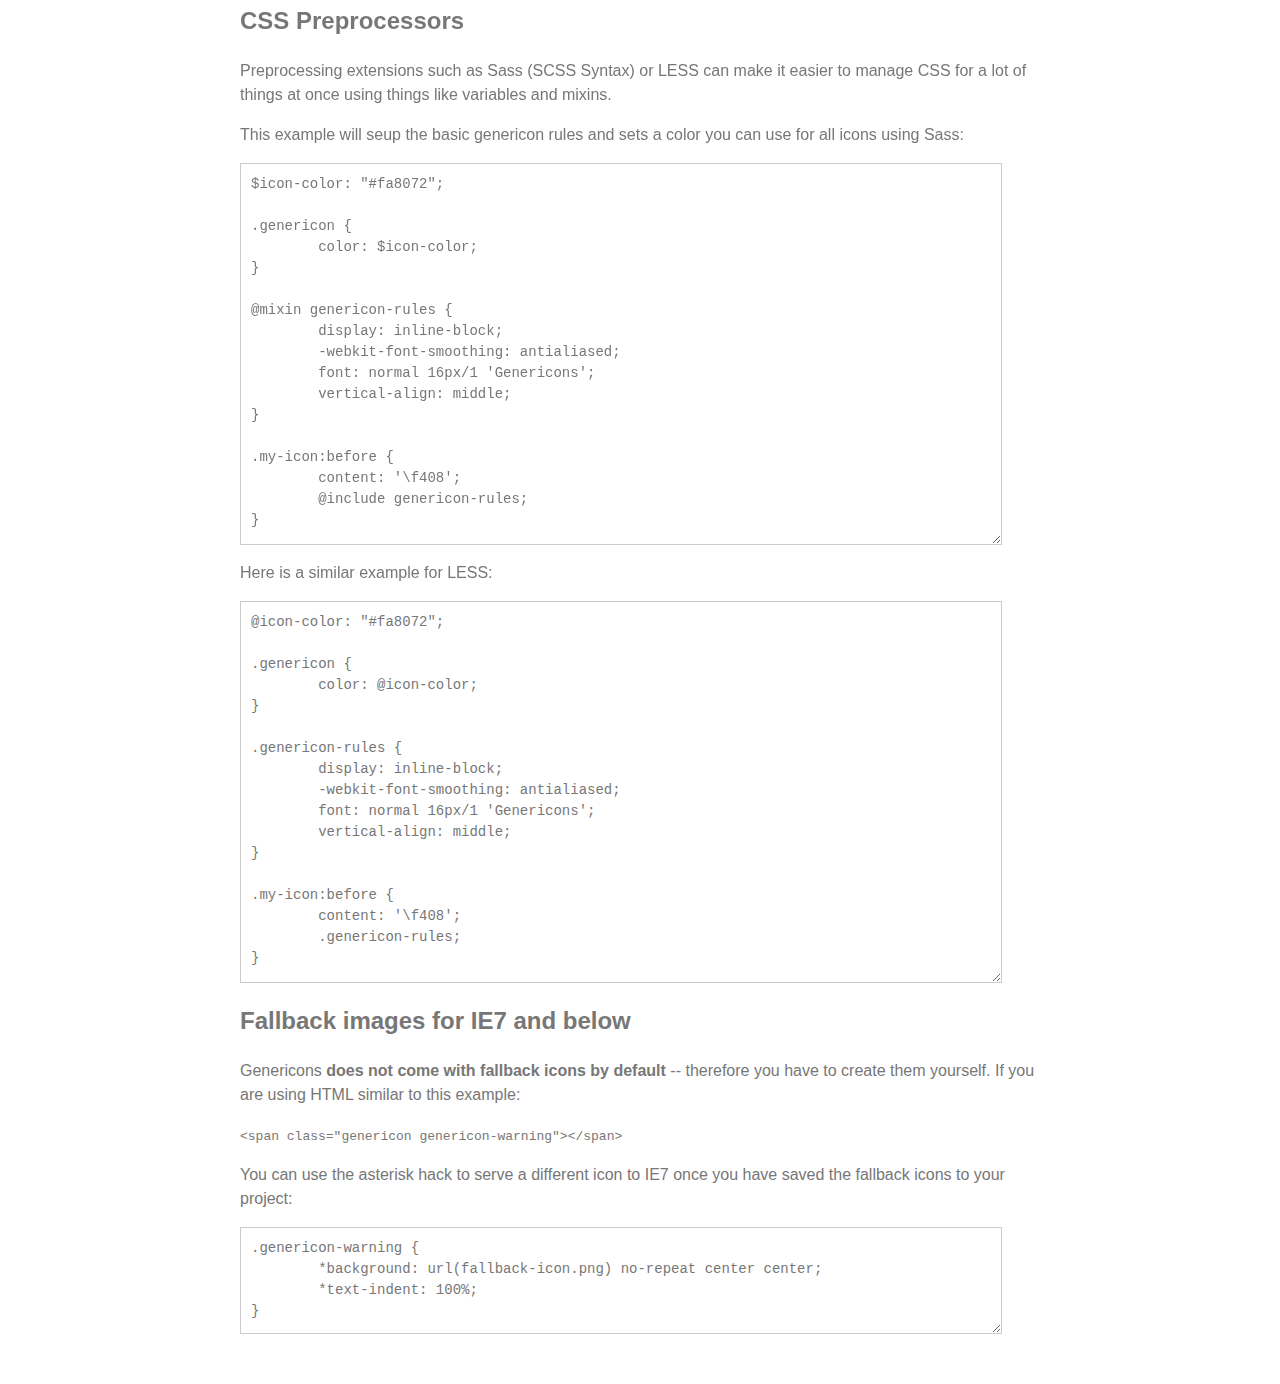
<file: old_site/resources/wp-content/themes/twentyfourteen/genericons/example.html>
<!DOCTYPE html>
<html dir="ltr" lang="en">
<head>
<title>Genericons</title>
<link rel="stylesheet" href="genericons.css">
<style type="text/css">
body {
	font-family: sans-serif;
	line-height: 1.5;
	width: 800px;
	margin: 50px auto;
	color: #777;
	background: white;
}
.icons {
	overflow: hidden;
	padding: 10px 0;
}
.icons div {
	cursor: pointer;
	float: left;
	margin: 0 30px 30px 0;
}
.icons:hover div {
	background: #f7f7f7;
}
.code {
        display: block;
        font: 14px/1.5 monospace;
        width: 740px;
        white-space: pre;
        border: 1px solid #ccc;
        padding: 10px;
        color: #777;
        overflow: auto;
}
.my-icon:before {
	content: '\f408';
        display: inline-block;
        -webkit-font-smoothing: antialiased;
        font: normal 32px/1 'Genericons';
        vertical-align: middle;
}
/* For the Examples */
.my-checklist {
	list-style-type: none;
	text-indent: -16px;
}
.my-checklist li:before {
	padding-right: 16px;
	content: '\f418';
        display: inline-block;
        -webkit-font-smoothing: antialiased;
        font: normal 16px/1 'Genericons';
        vertical-align: text-top;
}
.my-blockquote {
	background: #eee;
	border-left: 32px solid #ddd;
	padding: 10px;
}
.my-blockquote:before {
	margin-left: -42px;
	padding-right: 10px;
        content: '\f106';
        display: inline-block;
        -webkit-font-smoothing: antialiased;
        font: normal 32px/20px 'Genericons';
        vertical-align: bottom;
}
.my-button {
	font-family: Helvetica, sans-serif;
	font-size: 14px;
	background: #e05d22; /* Old browsers */
	background: -webkit-linear-gradient(top, #e05d22 0%, #d94412 100%); /* Chrome10+,Safari5.1+ */
	background: -moz-linear-gradient(   top, #e05d22 0%, #d94412 100%); /* FF3.6+ */
	background: -ms-linear-gradient(    top, #e05d22 0%, #d94412 100%); /* IE10+ */
	background: -o-linear-gradient(     top, #e05d22 0%, #d94412 100%); /* Opera 11.10+ */
	background: linear-gradient(  to bottom, #e05d22 0%, #d94412 100%); /* W3C */
	filter: progid:DXImageTransform.Microsoft.gradient(startColorstr='#e05d22', endColorstr='#d94412', GradientType=0); /* IE6-9 */
	display: inline-block;
	padding: 10px 16px 4px 16px;
	color: #fff;
	text-decoration: none;
	border: none;
	border-bottom: 3px solid #b93207;
	border-radius: 2px;
}
.my-button:hover,
.my-button:focus {
	background: #ed6a31; /* Old browsers */
	background: -webkit-linear-gradient(top, #ed6a31 0%, #e55627 100%); /* Chrome10+,Safari5.1+ */
	background: -moz-linear-gradient(   top, #ed6a31 0%, #e55627 100%); /* FF3.6+ */
	background: -ms-linear-gradient(    top, #ed6a31 0%, #e55627 100%); /* IE10+ */
	background: -o-linear-gradient(     top, #ed6a31 0%, #e55627 100%); /* Opera 11.10+ */
	background: linear-gradient(  to bottom, #ed6a31 0%, #e55627 100%); /* W3C */
	filter: progid:DXImageTransform.Microsoft.gradient(startColorstr='#ed6a31', endColorstr='#e55627', GradientType=0); /* IE6-9 */
	outline: none;
}
.my-button:active {
	background: #d94412; /* Old browsers */
	background: -webkit-linear-gradient(top, #d94412 0%, #e05d22 100%); /* Chrome10+,Safari5.1+ */
	background: -moz-linear-gradient(   top, #d94412 0%, #e05d22 100%); /* FF3.6+ */
	background: -ms-linear-gradient(    top, #d94412 0%, #e05d22 100%); /* IE10+ */
	background: -o-linear-gradient(     top, #d94412 0%, #e05d22 100%); /* Opera 11.10+ */
	background: linear-gradient(  to bottom, #d94412 0%, #e05d22 100%); /* W3C */
	filter: progid:DXImageTransform.Microsoft.gradient(startColorstr='#d94412', endColorstr='#e05d22', GradientType=0); /* IE6-9 */
	border: none;
	border-top: 3px solid #b93207;
	padding: 6px 16px 7px 16px;
}
</style>
</head>
<body>

<div class="section">

	<h1>Genericons Usage</h1>

	<p>Copy the <strong>font</strong> folder and the <strong>genericons.css</strong> file together into your project. Link the CSS in your HTML:</p>

	<p><code>&lt;link href="path/to/genericons.css" rel="stylesheet"&gt;</code></p>

	<p>Drop in the following HTML with the name of the icon you want to display:</p>

	<p><code>&lt;div class="genericon genericon-standard"&gt;&lt;/div&gt;</code></p>

	<div class="icons">
	
		<!-- post formats -->
		<div alt="f100" class="genericon genericon-standard"></div>
		<div alt="f101" class="genericon genericon-aside"></div>
		<div alt="f102" class="genericon genericon-image"></div>
		<div alt="f103" class="genericon genericon-gallery"></div>
		<div alt="f104" class="genericon genericon-video"></div>
		<div alt="f105" class="genericon genericon-status"></div>
		<div alt="f106" class="genericon genericon-quote"></div>
		<div alt="f107" class="genericon genericon-link"></div>
		<div alt="f108" class="genericon genericon-chat"></div>
		<div alt="f109" class="genericon genericon-audio"></div>

		<!-- social icons -->
		<div alt="f200" class="genericon genericon-github"></div>
		<div alt="f201" class="genericon genericon-dribbble"></div>
		<div alt="f202" class="genericon genericon-twitter"></div>
		<div alt="f203" class="genericon genericon-facebook"></div>
		<div alt="f204" class="genericon genericon-facebook-alt"></div>
		<div alt="f205" class="genericon genericon-wordpress"></div>
		<div alt="f206" class="genericon genericon-googleplus"></div>
		<div alt="f207" class="genericon genericon-linkedin"></div>
		<div alt="f208" class="genericon genericon-linkedin-alt"></div>
		<div alt="f209" class="genericon genericon-pinterest"></div>
		<div alt="f210" class="genericon genericon-pinterest-alt"></div>
		<div alt="f211" class="genericon genericon-flickr"></div>
		<div alt="f212" class="genericon genericon-vimeo"></div>
		<div alt="f213" class="genericon genericon-youtube"></div>
		<div alt="f214" class="genericon genericon-tumblr"></div>
		<div alt="f215" class="genericon genericon-instagram"></div>
		<div alt="f216" class="genericon genericon-codepen"></div>
		<div alt="f217" class="genericon genericon-polldaddy"></div>
		<div alt="f218" class="genericon genericon-googleplus-alt"></div>
		<div alt="f219" class="genericon genericon-path"></div>
		<div alt="f220" class="genericon genericon-skype"></div>
		<div alt="f221" class="genericon genericon-digg"></div>
		<div alt="f222" class="genericon genericon-reddit"></div>
		<div alt="f223" class="genericon genericon-stumbleupon"></div>
		<div alt="f224" class="genericon genericon-pocket"></div>
		<div alt="f225" class="genericon genericon-dropbox"></div>

		<!-- meta icons -->
		<div alt="f300" class="genericon genericon-comment"></div>
		<div alt="f301" class="genericon genericon-category"></div>
		<div alt="f302" class="genericon genericon-tag"></div>
		<div alt="f303" class="genericon genericon-time"></div>
		<div alt="f304" class="genericon genericon-user"></div>
		<div alt="f305" class="genericon genericon-day"></div>
		<div alt="f306" class="genericon genericon-week"></div>
		<div alt="f307" class="genericon genericon-month"></div>
		<div alt="f308" class="genericon genericon-pinned"></div>

		<!-- other icons -->
		<div alt="f400" class="genericon genericon-search"></div>
		<div alt="f401" class="genericon genericon-unzoom"></div>
		<div alt="f402" class="genericon genericon-zoom"></div>
		<div alt="f403" class="genericon genericon-show"></div>
		<div alt="f404" class="genericon genericon-hide"></div>
		<div alt="f405" class="genericon genericon-close"></div>
		<div alt="f406" class="genericon genericon-close-alt"></div>
		<div alt="f407" class="genericon genericon-trash"></div>
		<div alt="f408" class="genericon genericon-star"></div>
		<div alt="f409" class="genericon genericon-home"></div>
		<div alt="f410" class="genericon genericon-mail"></div>
		<div alt="f411" class="genericon genericon-edit"></div>
		<div alt="f412" class="genericon genericon-reply"></div>
		<div alt="f413" class="genericon genericon-feed"></div>
		<div alt="f414" class="genericon genericon-warning"></div>
		<div alt="f415" class="genericon genericon-share"></div>
		<div alt="f416" class="genericon genericon-attachment"></div>
		<div alt="f417" class="genericon genericon-location"></div>
		<div alt="f418" class="genericon genericon-checkmark"></div>
		<div alt="f419" class="genericon genericon-menu"></div>
		<div alt="f420" class="genericon genericon-refresh"></div>
		<div alt="f421" class="genericon genericon-minimize"></div>
		<div alt="f422" class="genericon genericon-maximize"></div>
		<div alt="f423" class="genericon genericon-404"></div>
		<div alt="f424" class="genericon genericon-spam"></div>
		<div alt="f425" class="genericon genericon-summary"></div>
		<div alt="f426" class="genericon genericon-cloud"></div>
		<div alt="f427" class="genericon genericon-key"></div>
		<div alt="f428" class="genericon genericon-dot"></div>
		<div alt="f429" class="genericon genericon-next"></div>
		<div alt="f430" class="genericon genericon-previous"></div>
		<div alt="f431" class="genericon genericon-expand"></div>
		<div alt="f432" class="genericon genericon-collapse"></div>
		<div alt="f433" class="genericon genericon-dropdown"></div>
		<div alt="f434" class="genericon genericon-dropdown-left"></div>
		<div alt="f435" class="genericon genericon-top"></div>
		<div alt="f436" class="genericon genericon-draggable"></div>
		<div alt="f437" class="genericon genericon-phone"></div>
		<div alt="f438" class="genericon genericon-send-to-phone"></div>
		<div alt="f439" class="genericon genericon-plugin"></div>
		<div alt="f440" class="genericon genericon-cloud-download"></div>
		<div alt="f441" class="genericon genericon-cloud-upload"></div>
		<div alt="f442" class="genericon genericon-external"></div>
		<div alt="f443" class="genericon genericon-document"></div>
		<div alt="f444" class="genericon genericon-book"></div>
		<div alt="f445" class="genericon genericon-cog"></div>
		<div alt="f446" class="genericon genericon-unapprove"></div>
		<div alt="f447" class="genericon genericon-cart"></div>
		<div alt="f448" class="genericon genericon-pause"></div>
		<div alt="f449" class="genericon genericon-stop"></div>
		<div alt="f450" class="genericon genericon-skip-back"></div>
		<div alt="f451" class="genericon genericon-skip-ahead"></div>
		<div alt="f452" class="genericon genericon-play"></div>
		<div alt="f453" class="genericon genericon-tablet"></div>
		<div alt="f454" class="genericon genericon-send-to-tablet"></div>
		<div alt="f455" class="genericon genericon-info"></div>
		<div alt="f456" class="genericon genericon-notice"></div>
		<div alt="f457" class="genericon genericon-help"></div>
		<div alt="f458" class="genericon genericon-fastforward"></div>
		<div alt="f459" class="genericon genericon-rewind"></div>
		<div alt="f460" class="genericon genericon-portfolio"></div>
		<div alt="f461" class="genericon genericon-heart"></div>
		<div alt="f462" class="genericon genericon-code"></div>
		<div alt="f463" class="genericon genericon-subscribe"></div>
		<div alt="f464" class="genericon genericon-unsubscribe"></div>
		<div alt="f465" class="genericon genericon-subscribed"></div>
		<div alt="f466" class="genericon genericon-reply-alt"></div>
		<div alt="f467" class="genericon genericon-reply-single"></div>
		<div alt="f468" class="genericon genericon-flag"></div>
		<div alt="f469" class="genericon genericon-print"></div>
		<div alt="f470" class="genericon genericon-lock"></div>
		<div alt="f471" class="genericon genericon-bold"></div>
		<div alt="f472" class="genericon genericon-italic"></div>
		<div alt="f473" class="genericon genericon-picture"></div>
		<div alt="f474" class="genericon genericon-fullscreen"></div>

		<!-- generic shapes -->
		<div alt="f500" class="genericon genericon-uparrow"></div>
		<div alt="f501" class="genericon genericon-rightarrow"></div>
		<div alt="f502" class="genericon genericon-downarrow"></div>
		<div alt="f503" class="genericon genericon-leftarrow"></div>

	</div>

	<p>If you want to insert an icon manually using the <code>:before</code> selector, you can setup CSS rules like the following example. <strong>Make sure to set the size to a multiple of 16px</strong> or the icons could end up looking fuzzy:</p>

<p><textarea class="code" style="min-height: 150px;" onclick="select();">.my-icon:before {
	content: '\f408';
        display: inline-block;
        -webkit-font-smoothing: antialiased;
        font: normal 32px/1 'Genericons';
        vertical-align: middle;
}</textarea></p>

	<p>Add a matching class to your HTML:</p>

	<p><code>&lt;div class="my-icon"&gt;You're a Star!&lt;/div&gt;</code></p>

	<p>Here's the result: <span class="my-icon">You're a Star!</span></p>

	<h2>Examples</h2>

	<p>Turn every icon a <span style="color: #fa8072;">Salmon</span> color:</p>

<p><textarea class="code" style="min-height: 70px" onclick="select();">
.genericon {
	color: #fa8072;
}</textarea></p>

	<p>Or turn the stars <span style="color: #ffd700;">Gold</span>:</p>

<p><textarea class="code" style="min-height: 70px" onclick="select();">
.genericon-star {
	color: #fa8072;
}</textarea></p>

	<p>Use icons for bulleted lists:</p>

	<ul class="my-checklist">
		<li>One</li>
		<li>Two</li>
		<li>Three</li>
		<li>Four</li>
	</ul>

<p><textarea class="code" style="min-height: 130px" onclick="select();">
<ul class="my-checklist">
	<li>One</li>
	<li>Two</li>
	<li>Three</li>
	<li>Four</li>
</ul></textarea></p>

<p><textarea class="code" style="min-height: 260px;" onclick="select();">
.my-checklist {
	list-style-type: none;
	text-indent: -16px;
}
.my-checklist li:before {
	padding-right: 16px;
	content: '\f418';
        display: inline-block;
        -webkit-font-smoothing: antialiased;
        font: normal 16px/1 'Genericons';
        vertical-align: text-top;
}</textarea></p>

	<p>Use icons to style blockquotes:</p>

	<blockquote class="my-blockquote">Sometimes I've believed as many as six impossible things before breakfast. &mdash;<em>Lewis Carroll</em></blockquote>
	<blockquote class="my-blockquote">`Twas brillig, and the slithy toves Did gyre and gimble in the wabe: All mimsy were the borogoves, And the mome raths outgrabe. "Beware the Jabberwock, my son!  The jaws that bite, the claws that catch!  Beware the Jubjub bird, and shun The frumious Bandersnatch!"</blockquote>

<p><textarea class="code" style="min-height: 40px;" onclick="select();"><blockquote class="my-blockquote">Sometimes I've believed as many as six impossible things before breakfast. &mdash;<em>Lewis Carroll</em></blockquote></textarea></p>

<p><textarea class="code" style="min-height: 300px;" onclick="select();">
.my-blockquote {
	background: #eee;
	border-left: 32px solid #ddd;
	padding: 10px;
}
.my-blockquote:before {
	margin-left: -42px;
	padding-right: 10px;
        content: '\f106';
        display: inline-block;
        -webkit-font-smoothing: antialiased;
        font: normal 32px/20px 'Genericons';
        vertical-align: bottom;
} </textarea></p>

	<p>Use icons to style buttons:</p>

	<a class="my-button" href="javascript:void()"><i class="genericon genericon-show"></i> View</a>
	<a class="my-button" href="javascript:void()"><i class="genericon genericon-audio"></i> Listen</a>

<p><textarea class="code" style="min-height: 40px;" onclick="select();"><a class="my-button" href="#"><i class="genericon genericon-show"></i> View</a>
<a class="my-button" href="#"><i class="genericon genericon-audio"></i> Listen</a></textarea></p>

<p><textarea class="code" style="min-height: 300px;" onclick="select();">
.my-button {
	font-family: Helvetica, sans-serif;
	background: #e05d22; /* Old browsers */
	background: -webkit-linear-gradient(top, #e05d22 0%, #d94412 100%); /* Chrome10+,Safari5.1+ */
	background: -moz-linear-gradient(   top, #e05d22 0%, #d94412 100%); /* FF3.6+ */
	background: -ms-linear-gradient(    top, #e05d22 0%, #d94412 100%); /* IE10+ */
	background: -o-linear-gradient(     top, #e05d22 0%, #d94412 100%); /* Opera 11.10+ */
	background: linear-gradient(  to bottom, #e05d22 0%, #d94412 100%); /* W3C */
	filter: progid:DXImageTransform.Microsoft.gradient(startColorstr='#e05d22', endColorstr='#d94412', GradientType=0); /* IE6-9 */
	display: inline-block;
	padding: 10px 16px 6px 16px;
	color: #fff;
	text-decoration: none;
	border: none;
	border-bottom: 3px solid #b93207;
	border-radius: 2px;
}

.my-button:hover,
.my-button:focus {
	background: #ed6a31; /* Old browsers */
	background: -webkit-linear-gradient(top, #ed6a31 0%, #e55627 100%); /* Chrome10+,Safari5.1+ */
	background: -moz-linear-gradient(   top, #ed6a31 0%, #e55627 100%); /* FF3.6+ */
	background: -ms-linear-gradient(    top, #ed6a31 0%, #e55627 100%); /* IE10+ */
	background: -o-linear-gradient(     top, #ed6a31 0%, #e55627 100%); /* Opera 11.10+ */
	background: linear-gradient(  to bottom, #ed6a31 0%, #e55627 100%); /* W3C */
	filter: progid:DXImageTransform.Microsoft.gradient(startColorstr='#ed6a31', endColorstr='#e55627', GradientType=0); /* IE6-9 */
	outline: none;
}

.my-button:active {
	background: #d94412; /* Old browsers */
	background: -webkit-linear-gradient(top, #d94412 0%, #e05d22 100%); /* Chrome10+,Safari5.1+ */
	background: -moz-linear-gradient(   top, #d94412 0%, #e05d22 100%); /* FF3.6+ */
	background: -ms-linear-gradient(    top, #d94412 0%, #e05d22 100%); /* IE10+ */
	background: -o-linear-gradient(     top, #d94412 0%, #e05d22 100%); /* Opera 11.10+ */
	background: linear-gradient(  to bottom, #d94412 0%, #e05d22 100%); /* W3C */
	filter: progid:DXImageTransform.Microsoft.gradient(startColorstr='#d94412', endColorstr='#e05d22', GradientType=0); /* IE6-9 */
	border: none;
	border-top: 3px solid #b93207;
	padding: 6px 16px 10px 16px;
}</textarea>/</p>

	<h2>CSS Preprocessors</h2>

	<p>Preprocessing extensions such as Sass (SCSS Syntax) or LESS</a> can make it easier to manage CSS for a lot of things at once using things like variables and mixins.</p>

	<p>This example will seup the basic genericon rules and sets a color you can use for all icons using Sass:</p>

<p><textarea class="code" style="min-height: 360px;" onclick="select();">$icon-color: "#fa8072";

.genericon {
        color: $icon-color;
}

@mixin genericon-rules {
        display: inline-block;
        -webkit-font-smoothing: antialiased;
        font: normal 16px/1 'Genericons';
        vertical-align: middle;
}

.my-icon:before {
	content: '\f408';
        @include genericon-rules;
}</textarea></p>

	<p>Here is a similar example for LESS:</p>

<p><textarea class="code" style="min-height: 360px;" onclick="select();">@icon-color: "#fa8072";

.genericon {
        color: @icon-color;
}

.genericon-rules {
        display: inline-block;
        -webkit-font-smoothing: antialiased;
        font: normal 16px/1 'Genericons';
        vertical-align: middle;
}

.my-icon:before {
	content: '\f408';
        .genericon-rules;
}</textarea></p>

	<h2>Fallback images for IE7 and below</h2>

	<p>Genericons <strong>does not come with fallback icons by default</strong> -- therefore you have to create them yourself. If you are using HTML similar to this example:

	<p><code>&lt;span class="genericon genericon-warning"&gt;&lt;/span&gt;</code></p>

	<p>You can use the asterisk hack to serve a different icon to IE7 once you have saved the fallback icons to your project:</p>

<textarea class="code" style="min-height: 85px;" onclick="select();">.genericon-warning {
        *background: url(fallback-icon.png) no-repeat center center;
        *text-indent: 100%;
}</textarea>

</div>

</body>
</html>
</file>
<file: old_site/comment_ticker/style.css>
* { margin:0; padding:0; }

#newsticker-demo { 
width:610px; 
background:#EAF4F5; 
padding:5px 5px 0; 
font-family:Verdana,Arial,Sans-Serif;
font-size:12px;
margin:20px auto;
}

#newsticker-demo a { text-decoration:none; }
#newsticker-demo img { border: 2px solid #FFFFFF; }

#newsticker-demo .title {
text-align:center;
font-size:14px;
font-weight:bold;
padding:5px;
}

.newsticker-jcarousellite { width:600px; }
.newsticker-jcarousellite ul li{ list-style:none; display:block; padding-bottom:1px; margin-bottom:5px; }
.newsticker-jcarousellite .thumbnail { float:left; width:110px; }
.newsticker-jcarousellite .info { float:right; width:190px; }
.newsticker-jcarousellite .info span.cat { display: block; font-size:10px; color:#808080; }

.clear { clear: both; }
</file>
<file: old_site/fonts/stylesheet.css>
/* Generated by Font Squirrel (http://www.fontsquirrel.com) on May 7, 2014 */



@font-face {
    font-family: 'moolboranregular';
    src: url('moolboran-webfont.eot');
    src: url('moolboran-webfont.eot?#iefix') format('embedded-opentype'),
         url('moolboran-webfont.woff') format('woff'),
         url('moolboran-webfont.ttf') format('truetype'),
         url('moolboran-webfont.svg#moolboranregular') format('svg');
    font-weight: normal;
    font-style: normal;

}
</file>
<file: old_site/resources/wp-admin/css/install.css>
html {
	background: #f1f1f1;
	margin: 0 20px;
}

body {
	background: #fff;
	color: #444;
	font-family: "Open Sans", sans-serif;
	margin: 140px auto 25px;
	padding: 20px 20px 10px 20px;
	max-width: 700px;
	-webkit-font-smoothing: subpixel-antialiased;
	-webkit-box-shadow: 0 1px 3px rgba(0,0,0,0.13);
	box-shadow: 0 1px 3px rgba(0,0,0,0.13);
}

a {
	color: #0074a2;
	text-decoration: none;
}

a:hover {
	color: #2ea2cc;
}

h1 {
	border-bottom: 1px solid #dedede;
	clear: both;
	color: #666;
	font-size: 24px;
	margin: 30px 0;
	padding: 0;
	padding-bottom: 7px;
	font-weight: normal;
}

h2 {
	font-size: 16px;
}

p, li, dd, dt {
	padding-bottom: 2px;
	font-size: 14px;
	line-height: 1.5;
}

code, .code {
	font-family: Consolas, Monaco, monospace;
}

ul, ol, dl {
	padding: 5px 5px 5px 22px;
}

a img {
	border:0
}
abbr {
	border: 0;
	font-variant: normal;
}

label {
	cursor: pointer;
}

#logo {
	margin: 6px 0 14px 0;
	border-bottom: none;
	text-align:center
}
#logo a {
	background-image: url(../images/w-logo-blue.png?ver=20131202);
	background-image: none, url(../images/wordpress-logo.svg?ver=20131107);
	-webkit-background-size: 84px;
	background-size: 84px;
	background-position: center top;
	background-repeat: no-repeat;
	color: #999;
	height: 84px;
	font-size: 20px;
	font-weight: normal;
	line-height: 1.3em;
	margin: -130px auto 25px;
	padding: 0;
	text-decoration: none;
	width: 84px;
	text-indent: -9999px;
	outline: none;
	overflow: hidden;
	display: block;
}
.step {
	margin: 20px 0 15px;
}
.step, th {
	text-align: left;
	padding: 0;
}
.language-chooser.wp-core-ui .step .button.button-large {
	height: 36px;
	vertical-align: middle;
	font-size: 14px;
}
textarea {
	border: 1px solid #dfdfdf;
	font-family: "Open Sans", sans-serif;
	width: 100%;
	-webkit-box-sizing: border-box;
	-moz-box-sizing: border-box;
	box-sizing: border-box;
}

.form-table {
	border-collapse: collapse;
	margin-top: 1em;
	width: 100%;
}

.form-table td {
	margin-bottom: 9px;
	padding: 10px 20px 10px 0;
	border-bottom: 8px solid #fff;
	font-size: 14px;
	vertical-align: top
}

.form-table th {
	font-size: 14px;
	text-align: left;
	padding: 16px 20px 10px 0;
	width: 140px;
	vertical-align: top;
}

.form-table code {
	line-height: 18px;
	font-size: 14px;
}

.form-table p {
	margin: 4px 0 0 0;
	font-size: 11px;
}

.form-table input {
	line-height: 20px;
	font-size: 15px;
	padding: 3px 5px;
	border: 1px solid #ddd;
	-webkit-box-shadow: inset 0 1px 2px rgba(0,0,0,0.07);
	box-shadow: inset 0 1px 2px rgba(0,0,0,0.07);
}

input,
submit {
	font-family: "Open Sans", sans-serif;
}

.form-table input[type=text],
.form-table input[type=email],
.form-table input[type=url],
.form-table input[type=password] {
	width: 206px;
}

.form-table th p {
	font-weight: normal;
}

.form-table.install-success td {
	vertical-align: middle;
	padding: 16px 20px 10px 0;
}

.form-table.install-success td p {
	margin: 0;
	font-size: 14px;
}

.form-table.install-success td code {
	margin: 0;
	font-size: 18px;
}

#error-page {
	margin-top: 50px;
}

#error-page p {
	font-size: 14px;
	line-height: 18px;
	margin: 25px 0 20px;
}

#error-page code, .code {
	font-family: Consolas, Monaco, monospace;
}

#pass-strength-result {
	background-color: #eee;
	border-color: #ddd !important;
	border-style: solid;
	border-width: 1px;
	margin: 5px 5px 5px 0;
	padding: 5px;
	text-align: center;
	width: 200px;
	display: none;
}

#pass-strength-result.bad {
	background-color: #ffb78c;
	border-color: #ff853c !important;
}

#pass-strength-result.good {
	background-color: #ffec8b;
	border-color: #ffcc00 !important;
}

#pass-strength-result.short {
	background-color: #ffa0a0;
	border-color: #f04040 !important;
}

#pass-strength-result.strong {
	background-color: #c3ff88;
	border-color: #8dff1c !important;
}

.message {
	border: 1px solid #c00;
	padding: 0.5em 0.7em;
	margin: 5px 0 15px;
	background-color: #ffebe8;
}

/* @noflip */
#dbname,
#uname,
#pwd,
#dbhost,
#prefix,
#user_login,
#admin_email,
#pass1,
#pass2 {
	direction: ltr;
}


/* localization */
body.rtl,
.rtl textarea,
.rtl input,
.rtl submit {
	font-family: Tahoma, sans-serif;
}

:lang(he-il) body.rtl,
:lang(he-il) .rtl textarea,
:lang(he-il) .rtl input,
:lang(he-il) .rtl submit {
	font-family: Arial, sans-serif;
}

@media only screen and (max-width: 799px) {
	body {
		margin-top: 115px;
	}
	#logo a {
		margin: -125px auto 30px;
	}
}

@media screen and ( max-width: 782px ) {

	.form-table {
		margin-top: 0;
	}

	.form-table th,
	.form-table td {
		display: block;
		width: auto;
		vertical-align: middle;
	}

	.form-table th {
		padding: 20px 0 0;
	}

	.form-table td {
		padding: 5px 0;
		border: 0;
		margin: 0;
	}

	textarea,
	input {
		font-size: 16px;
	}

	.form-table td input[type="text"],
	.form-table td input[type="email"],
	.form-table td input[type="url"],
	.form-table td input[type="password"],
	.form-table td select,
	.form-table td textarea,
	.form-table span.description {
		width: 100%;
		font-size: 16px;
		line-height: 1.5;
		padding: 7px 10px;
		display: block;
		max-width: none;
		-webkit-box-sizing: border-box;
		-moz-box-sizing: border-box;
		box-sizing: border-box;
	}

}

body.language-chooser {
	max-width: 300px;
}

.language-chooser select {
	padding: 8px;
	width: 100%;
	display: block;
	border: 1px solid #ddd;
	background-color: #fff;
	color: #333;
	font-size: 16px;
	font-family: Arial, sans-serif;
	font-weight: normal;
}

.language-chooser p {
	text-align: right;
}

.screen-reader-input,
.screen-reader-text {
	position: absolute;
	margin: -1px;
	padding: 0;
	height: 1px;
	width: 1px;
	overflow: hidden;
	clip: rect(0 0 0 0);
	border: 0;
}

.spinner {
	background: url(../images/spinner.gif) no-repeat;
	-webkit-background-size: 20px 20px;
	background-size: 20px 20px;
	visibility: hidden;
	opacity: 0.7;
	filter: alpha(opacity=70);
	width: 20px;
	height: 20px;
	margin: 2px 5px 0;
}

.step .spinner {
	display: inline-block;
	margin-top: 8px;
	margin-right: 15px;
	vertical-align: top;
}

/**
 * HiDPI Displays
 */
@media print,
  (-o-min-device-pixel-ratio: 5/4),
  (-webkit-min-device-pixel-ratio: 1.25),
  (min-resolution: 120dpi) {

	.spinner {
		background-image: url(../images/spinner-2x.gif);
	}

}
</file>
<file: old_site/resources/wp-content/themes/twentyfifteen-child/genericons/genericons.css>
/**

	Genericons

*/


/* IE8 and below use EOT and allow cross-site embedding.
   IE9 uses WOFF which is base64 encoded to allow cross-site embedding.
   So unfortunately, IE9 will throw a console error, but it'll still work.
   When the font is base64 encoded, cross-site embedding works in Firefox */

@font-face {
    font-family: 'Genericons';
    src: url('Genericons.eot');
}

@font-face {
    font-family: 'Genericons';
    src: url([data-uri]) format('woff'),
         url('Genericons.ttf') format('truetype'),
         url('Genericons.svg#genericonsregular') format('svg');
    font-weight: normal;
    font-style: normal;
}

@media screen and (-webkit-min-device-pixel-ratio:0) {
  @font-face {
    font-family: "Genericons";
    src: url("./Genericons.svg#Genericons") format("svg");
  }
}


/**
 * All Genericons
 */

.genericon {
	font-size: 16px;
	vertical-align: top;
	text-align: center;
	-moz-transition: color .1s ease-in 0;
	-webkit-transition: color .1s ease-in 0;
	display: inline-block;
	font-family: "Genericons";
	font-style: normal;
	font-weight: normal;
	font-variant: normal;
	line-height: 1;
	text-decoration: inherit;
	text-transform: none;
	-moz-osx-font-smoothing: grayscale;
	-webkit-font-smoothing: antialiased;
	speak: none;
}


/**
 * Individual icons
 */

.genericon-404:before { content: "\f423"; }
.genericon-activity:before { content: "\f508"; }
.genericon-anchor:before { content: "\f509"; }
.genericon-aside:before { content: "\f101"; }
.genericon-attachment:before { content: "\f416"; }
.genericon-audio:before { content: "\f109"; }
.genericon-bold:before { content: "\f471"; }
.genericon-book:before { content: "\f444"; }
.genericon-bug:before { content: "\f50a"; }
.genericon-cart:before { content: "\f447"; }
.genericon-category:before { content: "\f301"; }
.genericon-chat:before { content: "\f108"; }
.genericon-checkmark:before { content: "\f418"; }
.genericon-close:before { content: "\f405"; }
.genericon-close-alt:before { content: "\f406"; }
.genericon-cloud:before { content: "\f426"; }
.genericon-cloud-download:before { content: "\f440"; }
.genericon-cloud-upload:before { content: "\f441"; }
.genericon-code:before { content: "\f462"; }
.genericon-codepen:before { content: "\f216"; }
.genericon-cog:before { content: "\f445"; }
.genericon-collapse:before { content: "\f432"; }
.genericon-comment:before { content: "\f300"; }
.genericon-day:before { content: "\f305"; }
.genericon-digg:before { content: "\f221"; }
.genericon-document:before { content: "\f443"; }
.genericon-dot:before { content: "\f428"; }
.genericon-downarrow:before { content: "\f502"; }
.genericon-download:before { content: "\f50b"; }
.genericon-draggable:before { content: "\f436"; }
.genericon-dribbble:before { content: "\f201"; }
.genericon-dropbox:before { content: "\f225"; }
.genericon-dropdown:before { content: "\f433"; }
.genericon-dropdown-left:before { content: "\f434"; }
.genericon-edit:before { content: "\f411"; }
.genericon-ellipsis:before { content: "\f476"; }
.genericon-expand:before { content: "\f431"; }
.genericon-external:before { content: "\f442"; }
.genericon-facebook:before { content: "\f203"; }
.genericon-facebook-alt:before { content: "\f204"; }
.genericon-fastforward:before { content: "\f458"; }
.genericon-feed:before { content: "\f413"; }
.genericon-flag:before { content: "\f468"; }
.genericon-flickr:before { content: "\f211"; }
.genericon-foursquare:before { content: "\f226"; }
.genericon-fullscreen:before { content: "\f474"; }
.genericon-gallery:before { content: "\f103"; }
.genericon-github:before { content: "\f200"; }
.genericon-googleplus:before { content: "\f206"; }
.genericon-googleplus-alt:before { content: "\f218"; }
.genericon-handset:before { content: "\f50c"; }
.genericon-heart:before { content: "\f461"; }
.genericon-help:before { content: "\f457"; }
.genericon-hide:before { content: "\f404"; }
.genericon-hierarchy:before { content: "\f505"; }
.genericon-home:before { content: "\f409"; }
.genericon-image:before { content: "\f102"; }
.genericon-info:before { content: "\f455"; }
.genericon-instagram:before { content: "\f215"; }
.genericon-italic:before { content: "\f472"; }
.genericon-key:before { content: "\f427"; }
.genericon-leftarrow:before { content: "\f503"; }
.genericon-link:before { content: "\f107"; }
.genericon-linkedin:before { content: "\f207"; }
.genericon-linkedin-alt:before { content: "\f208"; }
.genericon-location:before { content: "\f417"; }
.genericon-lock:before { content: "\f470"; }
.genericon-mail:before { content: "\f410"; }
.genericon-maximize:before { content: "\f422"; }
.genericon-menu:before { content: "\f419"; }
.genericon-microphone:before { content: "\f50d"; }
.genericon-minimize:before { content: "\f421"; }
.genericon-minus:before { content: "\f50e"; }
.genericon-month:before { content: "\f307"; }
.genericon-move:before { content: "\f50f"; }
.genericon-next:before { content: "\f429"; }
.genericon-notice:before { content: "\f456"; }
.genericon-paintbrush:before { content: "\f506"; }
.genericon-path:before { content: "\f219"; }
.genericon-pause:before { content: "\f448"; }
.genericon-phone:before { content: "\f437"; }
.genericon-picture:before { content: "\f473"; }
.genericon-pinned:before { content: "\f308"; }
.genericon-pinterest:before { content: "\f209"; }
.genericon-pinterest-alt:before { content: "\f210"; }
.genericon-play:before { content: "\f452"; }
.genericon-plugin:before { content: "\f439"; }
.genericon-plus:before { content: "\f510"; }
.genericon-pocket:before { content: "\f224"; }
.genericon-polldaddy:before { content: "\f217"; }
.genericon-portfolio:before { content: "\f460"; }
.genericon-previous:before { content: "\f430"; }
.genericon-print:before { content: "\f469"; }
.genericon-quote:before { content: "\f106"; }
.genericon-rating-empty:before { content: "\f511"; }
.genericon-rating-full:before { content: "\f512"; }
.genericon-rating-half:before { content: "\f513"; }
.genericon-reddit:before { content: "\f222"; }
.genericon-refresh:before { content: "\f420"; }
.genericon-reply:before { content: "\f412"; }
.genericon-reply-alt:before { content: "\f466"; }
.genericon-reply-single:before { content: "\f467"; }
.genericon-rewind:before { content: "\f459"; }
.genericon-rightarrow:before { content: "\f501"; }
.genericon-search:before { content: "\f400"; }
.genericon-send-to-phone:before { content: "\f438"; }
.genericon-send-to-tablet:before { content: "\f454"; }
.genericon-share:before { content: "\f415"; }
.genericon-show:before { content: "\f403"; }
.genericon-shuffle:before { content: "\f514"; }
.genericon-sitemap:before { content: "\f507"; }
.genericon-skip-ahead:before { content: "\f451"; }
.genericon-skip-back:before { content: "\f450"; }
.genericon-skype:before { content: "\f220"; }
.genericon-spam:before { content: "\f424"; }
.genericon-spotify:before { content: "\f515"; }
.genericon-standard:before { content: "\f100"; }
.genericon-star:before { content: "\f408"; }
.genericon-status:before { content: "\f105"; }
.genericon-stop:before { content: "\f449"; }
.genericon-stumbleupon:before { content: "\f223"; }
.genericon-subscribe:before { content: "\f463"; }
.genericon-subscribed:before { content: "\f465"; }
.genericon-summary:before { content: "\f425"; }
.genericon-tablet:before { content: "\f453"; }
.genericon-tag:before { content: "\f302"; }
.genericon-time:before { content: "\f303"; }
.genericon-top:before { content: "\f435"; }
.genericon-trash:before { content: "\f407"; }
.genericon-tumblr:before { content: "\f214"; }
.genericon-twitch:before { content: "\f516"; }
.genericon-twitter:before { content: "\f202"; }
.genericon-unapprove:before { content: "\f446"; }
.genericon-unsubscribe:before { content: "\f464"; }
.genericon-unzoom:before { content: "\f401"; }
.genericon-uparrow:before { content: "\f500"; }
.genericon-user:before { content: "\f304"; }
.genericon-video:before { content: "\f104"; }
.genericon-videocamera:before { content: "\f517"; }
.genericon-vimeo:before { content: "\f212"; }
.genericon-warning:before { content: "\f414"; }
.genericon-website:before { content: "\f475"; }
.genericon-week:before { content: "\f306"; }
.genericon-wordpress:before { content: "\f205"; }
.genericon-xpost:before { content: "\f504"; }
.genericon-youtube:before { content: "\f213"; }
.genericon-zoom:before { content: "\f402"; }
</file>
<file: old_site/resources/wp-content/themes/twentyfourteen/genericons/genericons.css>
/**

	Genericons Helper CSS

*/


/**
 * The font was graciously generated by Font Squirrel (http://www.fontsquirrel.com). We love those guys.
 */

@font-face {
    font-family: 'Genericons';
    src: url('font/genericons-regular-webfont.eot');
}

@font-face {
    font-family: 'Genericons';
    src: url([data-uri]) format('woff'),
         url('font/genericons-regular-webfont.ttf') format('truetype'),
         url('font/genericons-regular-webfont.svg#genericonsregular') format('svg');
    font-weight: normal;
    font-style: normal;
}


/**
 * All Genericons
 */

.genericon {
	display: inline-block;
	width: 16px;
	height: 16px;
	-webkit-font-smoothing: antialiased;
	-moz-osx-font-smoothing: grayscale;
	font-size: 16px;
	line-height: 1;
	font-family: 'Genericons';
	text-decoration: inherit;
	font-weight: normal;
	font-style: normal;
	vertical-align: top;
}

/**
 * IE7 and IE6 hacks
 */

.genericon {
	*overflow: auto;
	*zoom: 1;
	*display: inline;
}

/**
 * Individual icons
 */

/* Post formats */
.genericon-standard:before {        content: '\f100'; }
.genericon-aside:before {           content: '\f101'; }
.genericon-image:before {           content: '\f102'; }
.genericon-gallery:before {         content: '\f103'; }
.genericon-video:before {           content: '\f104'; }
.genericon-status:before {          content: '\f105'; }
.genericon-quote:before {           content: '\f106'; }
.genericon-link:before {            content: '\f107'; }
.genericon-chat:before {            content: '\f108'; }
.genericon-audio:before {           content: '\f109'; }

/* Social icons */
.genericon-github:before {          content: '\f200'; }
.genericon-dribbble:before {        content: '\f201'; }
.genericon-twitter:before {         content: '\f202'; }
.genericon-facebook:before {        content: '\f203'; }
.genericon-facebook-alt:before {    content: '\f204'; }
.genericon-wordpress:before {       content: '\f205'; }
.genericon-googleplus:before {      content: '\f206'; }
.genericon-linkedin:before {        content: '\f207'; }
.genericon-linkedin-alt:before {    content: '\f208'; }
.genericon-pinterest:before {       content: '\f209'; }
.genericon-pinterest-alt:before {   content: '\f210'; }
.genericon-flickr:before {          content: '\f211'; }
.genericon-vimeo:before {           content: '\f212'; }
.genericon-youtube:before {         content: '\f213'; }
.genericon-tumblr:before {          content: '\f214'; }
.genericon-instagram:before {       content: '\f215'; }
.genericon-codepen:before {         content: '\f216'; }
.genericon-polldaddy:before {       content: '\f217'; }
.genericon-googleplus-alt:before {  content: '\f218'; }
.genericon-path:before {            content: '\f219'; }
.genericon-skype:before {           content: '\f220'; }
.genericon-digg:before {            content: '\f221'; }
.genericon-reddit:before {          content: '\f222'; }
.genericon-stumbleupon:before {     content: '\f223'; }
.genericon-pocket:before {          content: '\f224'; }
.genericon-dropbox:before {         content: '\f225'; }

/* Meta icons */
.genericon-comment:before {         content: '\f300'; }
.genericon-category:before {        content: '\f301'; }
.genericon-tag:before {             content: '\f302'; }
.genericon-time:before {            content: '\f303'; }
.genericon-user:before {            content: '\f304'; }
.genericon-day:before {             content: '\f305'; }
.genericon-week:before {            content: '\f306'; }
.genericon-month:before {           content: '\f307'; }
.genericon-pinned:before {          content: '\f308'; }

/* Other icons */
.genericon-search:before {          content: '\f400'; }
.genericon-unzoom:before {          content: '\f401'; }
.genericon-zoom:before {            content: '\f402'; }
.genericon-show:before {            content: '\f403'; }
.genericon-hide:before {            content: '\f404'; }
.genericon-close:before {           content: '\f405'; }
.genericon-close-alt:before {       content: '\f406'; }
.genericon-trash:before {           content: '\f407'; }
.genericon-star:before {            content: '\f408'; }
.genericon-home:before {            content: '\f409'; }
.genericon-mail:before {            content: '\f410'; }
.genericon-edit:before {            content: '\f411'; }
.genericon-reply:before {           content: '\f412'; }
.genericon-feed:before {            content: '\f413'; }
.genericon-warning:before {         content: '\f414'; }
.genericon-share:before {           content: '\f415'; }
.genericon-attachment:before {      content: '\f416'; }
.genericon-location:before {        content: '\f417'; }
.genericon-checkmark:before {       content: '\f418'; }
.genericon-menu:before {            content: '\f419'; }
.genericon-refresh:before {         content: '\f420'; }
.genericon-minimize:before {        content: '\f421'; }
.genericon-maximize:before {        content: '\f422'; }
.genericon-404:before {             content: '\f423'; }
.genericon-spam:before {            content: '\f424'; }
.genericon-summary:before {         content: '\f425'; }
.genericon-cloud:before {           content: '\f426'; }
.genericon-key:before {             content: '\f427'; }
.genericon-dot:before {             content: '\f428'; }
.genericon-next:before {            content: '\f429'; }
.genericon-previous:before {        content: '\f430'; }
.genericon-expand:before {          content: '\f431'; }
.genericon-collapse:before {        content: '\f432'; }
.genericon-dropdown:before {        content: '\f433'; }
.genericon-dropdown-left:before {   content: '\f434'; }
.genericon-top:before {             content: '\f435'; }
.genericon-draggable:before {       content: '\f436'; }
.genericon-phone:before {           content: '\f437'; }
.genericon-send-to-phone:before {   content: '\f438'; }
.genericon-plugin:before {          content: '\f439'; }
.genericon-cloud-download:before {  content: '\f440'; }
.genericon-cloud-upload:before {    content: '\f441'; }
.genericon-external:before {        content: '\f442'; }
.genericon-document:before {        content: '\f443'; }
.genericon-book:before {            content: '\f444'; }
.genericon-cog:before {             content: '\f445'; }
.genericon-unapprove:before {       content: '\f446'; }
.genericon-cart:before {            content: '\f447'; }
.genericon-pause:before {           content: '\f448'; }
.genericon-stop:before {            content: '\f449'; }
.genericon-skip-back:before {       content: '\f450'; }
.genericon-skip-ahead:before {      content: '\f451'; }
.genericon-play:before {            content: '\f452'; }
.genericon-tablet:before {          content: '\f453'; }
.genericon-send-to-tablet:before {  content: '\f454'; }
.genericon-info:before {            content: '\f455'; }
.genericon-notice:before {          content: '\f456'; }
.genericon-help:before {            content: '\f457'; }
.genericon-fastforward:before {     content: '\f458'; }
.genericon-rewind:before {          content: '\f459'; }
.genericon-portfolio:before {       content: '\f460'; }
.genericon-heart:before {           content: '\f461'; }
.genericon-code:before {            content: '\f462'; }
.genericon-subscribe:before {       content: '\f463'; }
.genericon-unsubscribe:before {     content: '\f464'; }
.genericon-subscribed:before {      content: '\f465'; }
.genericon-reply-alt:before {       content: '\f466'; }
.genericon-reply-single:before {    content: '\f467'; }
.genericon-flag:before {            content: '\f468'; }
.genericon-print:before {           content: '\f469'; }
.genericon-lock:before {            content: '\f470'; }
.genericon-bold:before {            content: '\f471'; }
.genericon-italic:before {          content: '\f472'; }
.genericon-picture:before {         content: '\f473'; }
.genericon-fullscreen:before {      content: '\f474'; }

/* Generic shapes */
.genericon-uparrow:before {         content: '\f500'; }
.genericon-rightarrow:before {      content: '\f501'; }
.genericon-downarrow:before {       content: '\f502'; }
.genericon-leftarrow:before {       content: '\f503'; }
</file>
<file: old_site/fonts/specimen_files/specimen_stylesheet.css>
@import url('grid_12-825-55-15.css');

/*  
	CSS Reset by Eric Meyer - Released under Public Domain
    http://meyerweb.com/eric/tools/css/reset/
*/
html, body, div, span, applet, object, iframe,
h1, h2, h3, h4, h5, h6, p, blockquote, pre,
a, abbr, acronym, address, big, cite, code,
del, dfn, em, font, img, ins, kbd, q, s, samp,
small, strike, strong, sub, sup, tt, var,
b, u, i, center, dl, dt, dd, ol, ul, li,
fieldset, form, label, legend, table, 
caption, tbody, tfoot, thead, tr, th, td 
                  {margin: 0;padding: 0;border: 0;outline: 0;
                  font-size: 100%;vertical-align: baseline;
                  background: transparent;}
body              {line-height: 1;}
ol, ul            {list-style: none;}
blockquote, q     {quotes: none;}
blockquote:before, blockquote:after,
q:before, q:after {content: '';	content: none;}
:focus            {outline: 0;}
ins               {text-decoration: none;}
del               {text-decoration: line-through;}
table             {border-collapse: collapse;border-spacing: 0;}




body {
	color: #000;
	background-color: #dcdcdc;
}

a {
	text-decoration: none;
	color: #1883ba;
}

h1{
	font-size: 32px;
	font-weight: normal;
	font-style: normal;
	margin-bottom: 18px;
}

h2{
	font-size: 18px;
}

#container {
	width: 865px;
	margin: 0px auto;
}


#header {
	padding: 20px;
	font-size: 36px;
	background-color: #000;
	color: #fff;
}

#header span {
	color: #666;
}
#main_content {
	background-color: #fff;
	padding: 60px 20px 20px;
}


#footer p {
	margin: 0;
	padding-top: 10px;
	padding-bottom: 50px;
	color: #333;
	font: 10px Arial, sans-serif;
}

.tabs {
	width: 100%;
	height: 31px;
	background-color: #444;
}
.tabs li {
	float:  left;
	margin: 0;
	overflow: hidden;
	background-color: #444;
}
.tabs li a {
	display: block;
	color: #fff;
	text-decoration: none;
	font: bold 11px/11px 'Arial';
	text-transform: uppercase;
	padding: 10px 15px;
	border-right: 1px solid #fff;
}

.tabs li a:hover {
		background-color: #00b3ff;

}

.tabs li.active a {
	color:  #000;
	background-color: #fff;
}



div.huge {
	
	font-size: 300px;
	line-height: 1em;
	padding: 0;
	letter-spacing: -.02em;
	overflow: hidden;
}
div.glyph_range {
	font-size: 72px;
	line-height: 1.1em;
}

.size10{ font-size: 10px; }
.size11{ font-size: 11px; }
.size12{ font-size: 12px; }
.size13{ font-size: 13px; }
.size14{ font-size: 14px; }
.size16{ font-size: 16px; }
.size18{ font-size: 18px; }
.size20{ font-size: 20px; }
.size24{ font-size: 24px; }
.size30{ font-size: 30px; }
.size36{ font-size: 36px; }
.size48{ font-size: 48px; }
.size60{ font-size: 60px; }
.size72{ font-size: 72px; }
.size90{ font-size: 90px; }


.psample_row1 {	height: 120px;}
.psample_row1 {	height: 120px;}
.psample_row2 {	height: 160px;}
.psample_row3 {	height: 160px;}
.psample_row4 {	height: 160px;}

.psample {
	overflow: hidden;
	position: relative;
}
.psample p {
	line-height: 1.3em;
	display: block;
	overflow: hidden;
	margin: 0;
}

.psample span {
	margin-right: .5em;
}

.white_blend {
	width: 100%;
	height: 61px;
	background-image: url([data-uri]);
	position: absolute;
	bottom: 0;
}
.black_blend {
	width: 100%;
	height: 61px;
	background-image: url([data-uri]);
	position: absolute;
	bottom: 0;
}
.fullreverse {
	background:  #000 !important;
	color:  #fff !important;
	margin-left: -20px;
	padding-left: 20px;
	margin-right: -20px;
	padding-right: 20px;
	padding: 20px;
	margin-bottom:0;
}


.sample_table td {
	padding-top: 3px;
	padding-bottom:5px;
	padding-left: 5px;
	vertical-align: middle;
	line-height: 1.2em;
}

.sample_table td:first-child {
	background-color: #eee;
	text-align: right;
	padding-right: 5px;
	padding-left: 0;
	padding: 5px;
	font: 11px/12px "Courier New", Courier, mono;
}

code {
	white-space: pre;
	background-color: #eee;
	display: block;
	padding: 10px;
	margin-bottom: 18px;
	overflow: auto;
}


.bottom,.last 	{margin-bottom:0 !important; padding-bottom:0 !important;}

.box  { 
  padding: 18px; 
  margin-bottom: 18px; 
  background: #eee; 
}

.reverse,.reversed { background:  #000 !important;color:  #fff !important; border: none !important;}

#bodycomparison {
	position: relative;
	overflow: hidden;
	font-size: 72px;
	height: 90px;
	white-space: nowrap;
}

#bodycomparison div{
	font-size: 72px;
	line-height: 90px;
	display: inline;
	margin: 0 15px 0 0;
	padding: 0;
}

#bodycomparison div span{
	font: 10px Arial;
	position: absolute;
	left: 0;
}
#xheight {
	float: none;
	position: absolute;
	color: #d9f3ff;
	font-size: 72px;
	line-height: 90px;
}

.fontbody {
 position: relative;
}
.arialbody{
	font-family: Arial;
	position: relative;
}
.verdanabody{
	font-family: Verdana;
	position: relative;
}
.georgiabody{
	font-family: Georgia;
	position: relative;
}

/* @group Layout page
 */

#layout h1 {
	font-size: 36px;
	line-height: 42px;
	font-weight: normal;
	font-style: normal;
}

#layout h2 {
	font-size: 24px;
	line-height: 23px;
	font-weight: normal;
	font-style: normal;
}

#layout h3 {
	font-size: 22px;
	line-height: 1.4em;
	margin-top: 1em;
	font-weight: normal;
	font-style: normal;
}


#layout p.byline {
	font-size: 12px;
	margin-top: 18px;
	line-height: 12px;
	margin-bottom: 0;
}
#layout p {
	font-size: 14px;
	line-height: 21px;
	margin-bottom: .5em;
}

#layout p.large{
	font-size: 18px;
	line-height: 26px;
}

#layout .sidebar p{
	font-size: 12px;
	line-height: 1.4em;
}

#layout p.caption {
	font-size: 10px;
	margin-top: -16px;
	margin-bottom: 18px;
}

/* @end */

/* @group Glyphs */

#glyph_chart div{
	background-color: #d9f3ff;
	color: black;
	float: left;
	font-size: 36px;
	height: 1.2em;
	line-height: 1.2em;
	margin-bottom: 1px;
	margin-right: 1px;
	text-align: center;
	width: 1.2em;
	position: relative;
	padding: .6em .2em .2em;
}

#glyph_chart div p {
	position: absolute;
	left: 0;
	top: 0;
	display: block;
	text-align: center;
	font: bold 9px Arial, sans-serif;
	background-color: #3a768f;
	width: 100%;
	color: #fff;
	padding: 2px 0;
}


#glyphs h1 {
	font-family: Arial, sans-serif;
}
/* @end */

/* @group Installing */

#installing {
	font: 13px Arial, sans-serif;
}

#installing p,
#glyphs p{
	line-height: 1.2em;
	margin-bottom: 18px;
	font: 13px Arial, sans-serif;
}



#installing h3{
	font-size: 15px;
	margin-top: 18px;
}

/* @end */

#rendering h1 {
	font-family: Arial, sans-serif;
}
.render_table td {
	font: 11px "Courier New", Courier, mono;
	vertical-align: middle;
}
</file>
